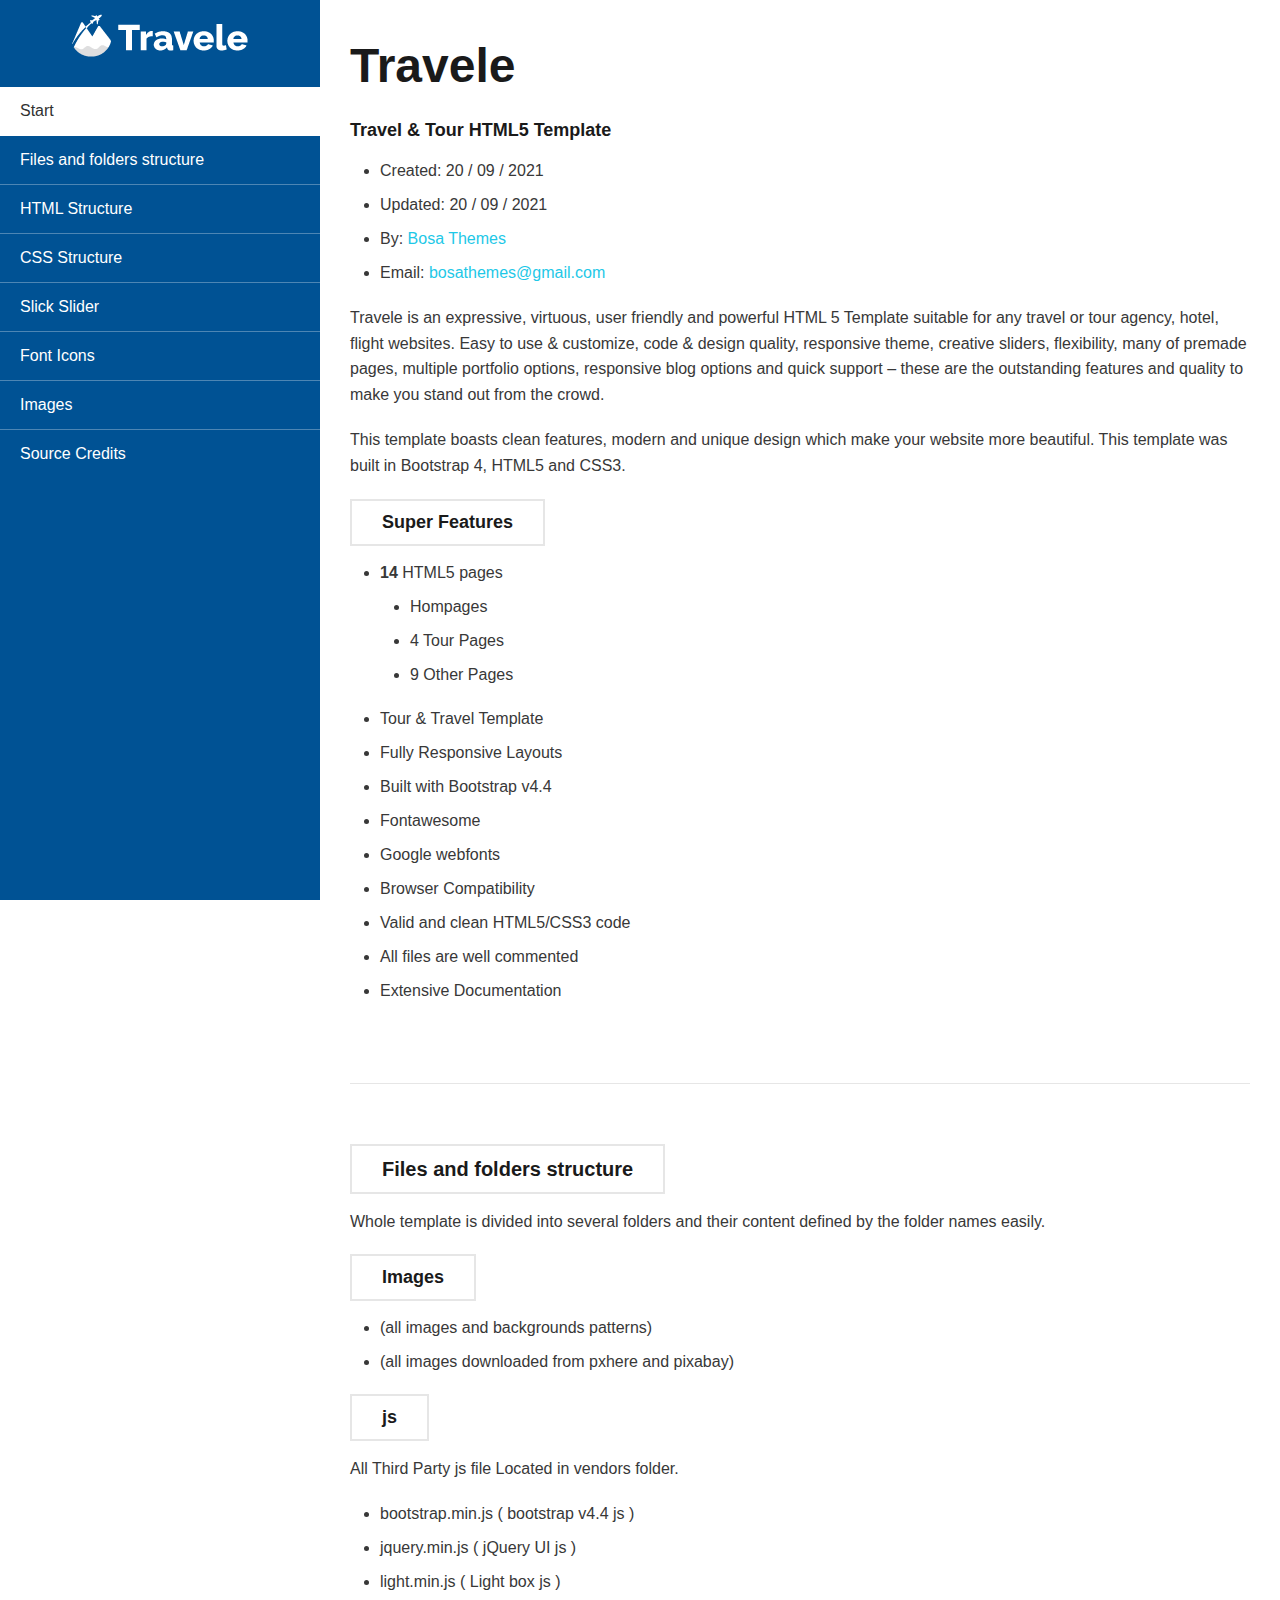
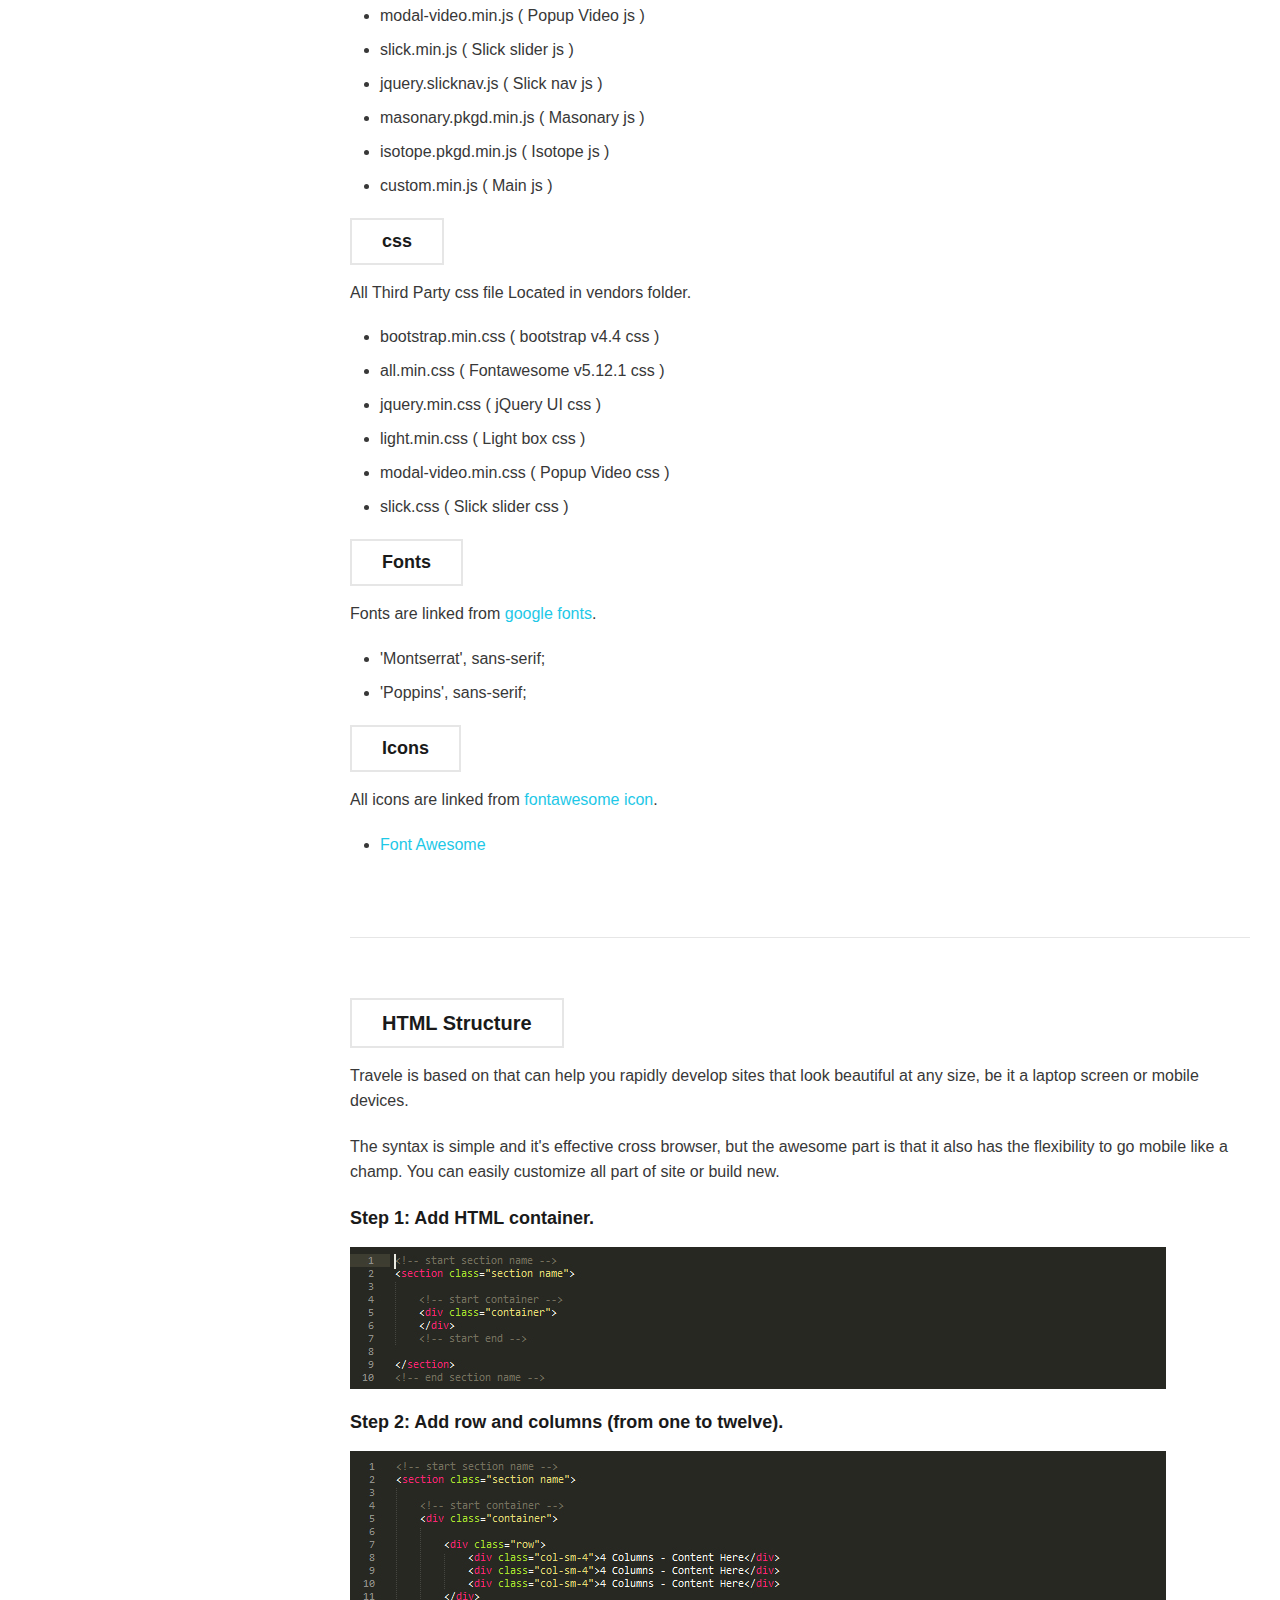
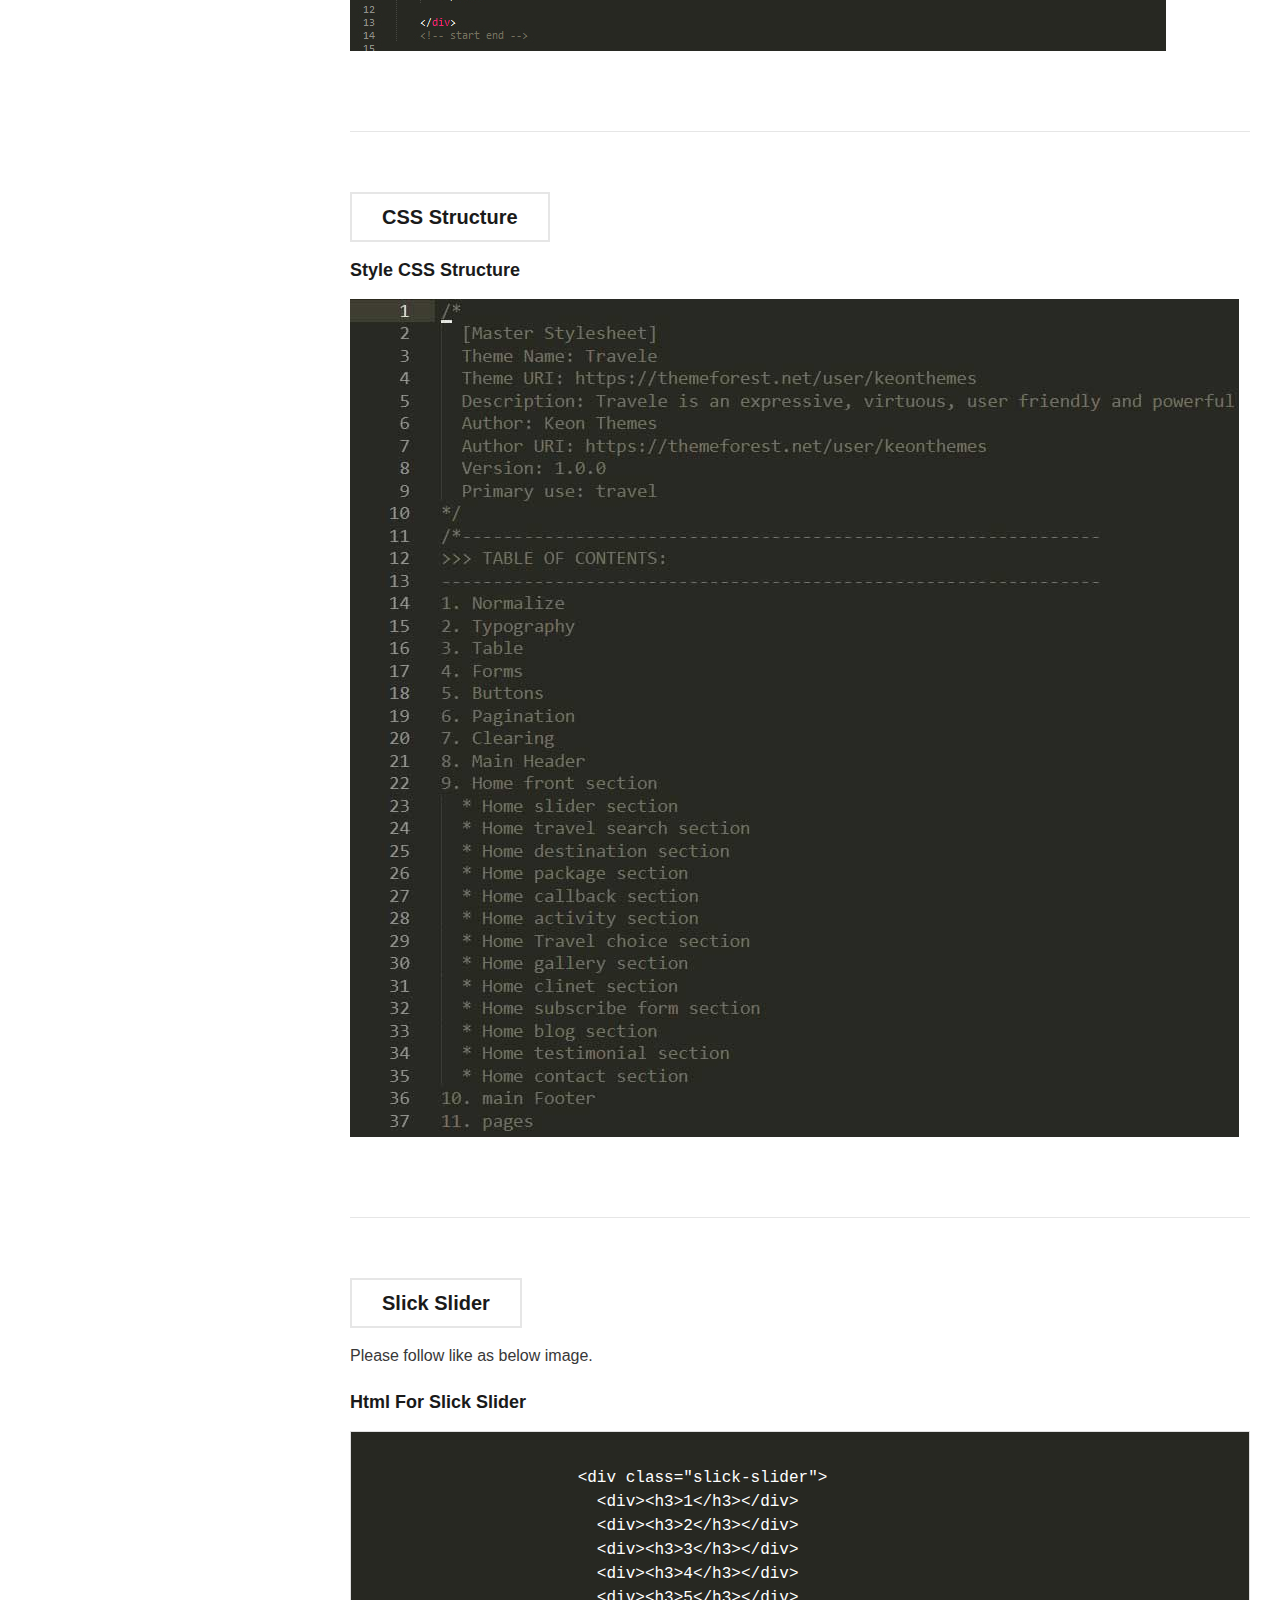
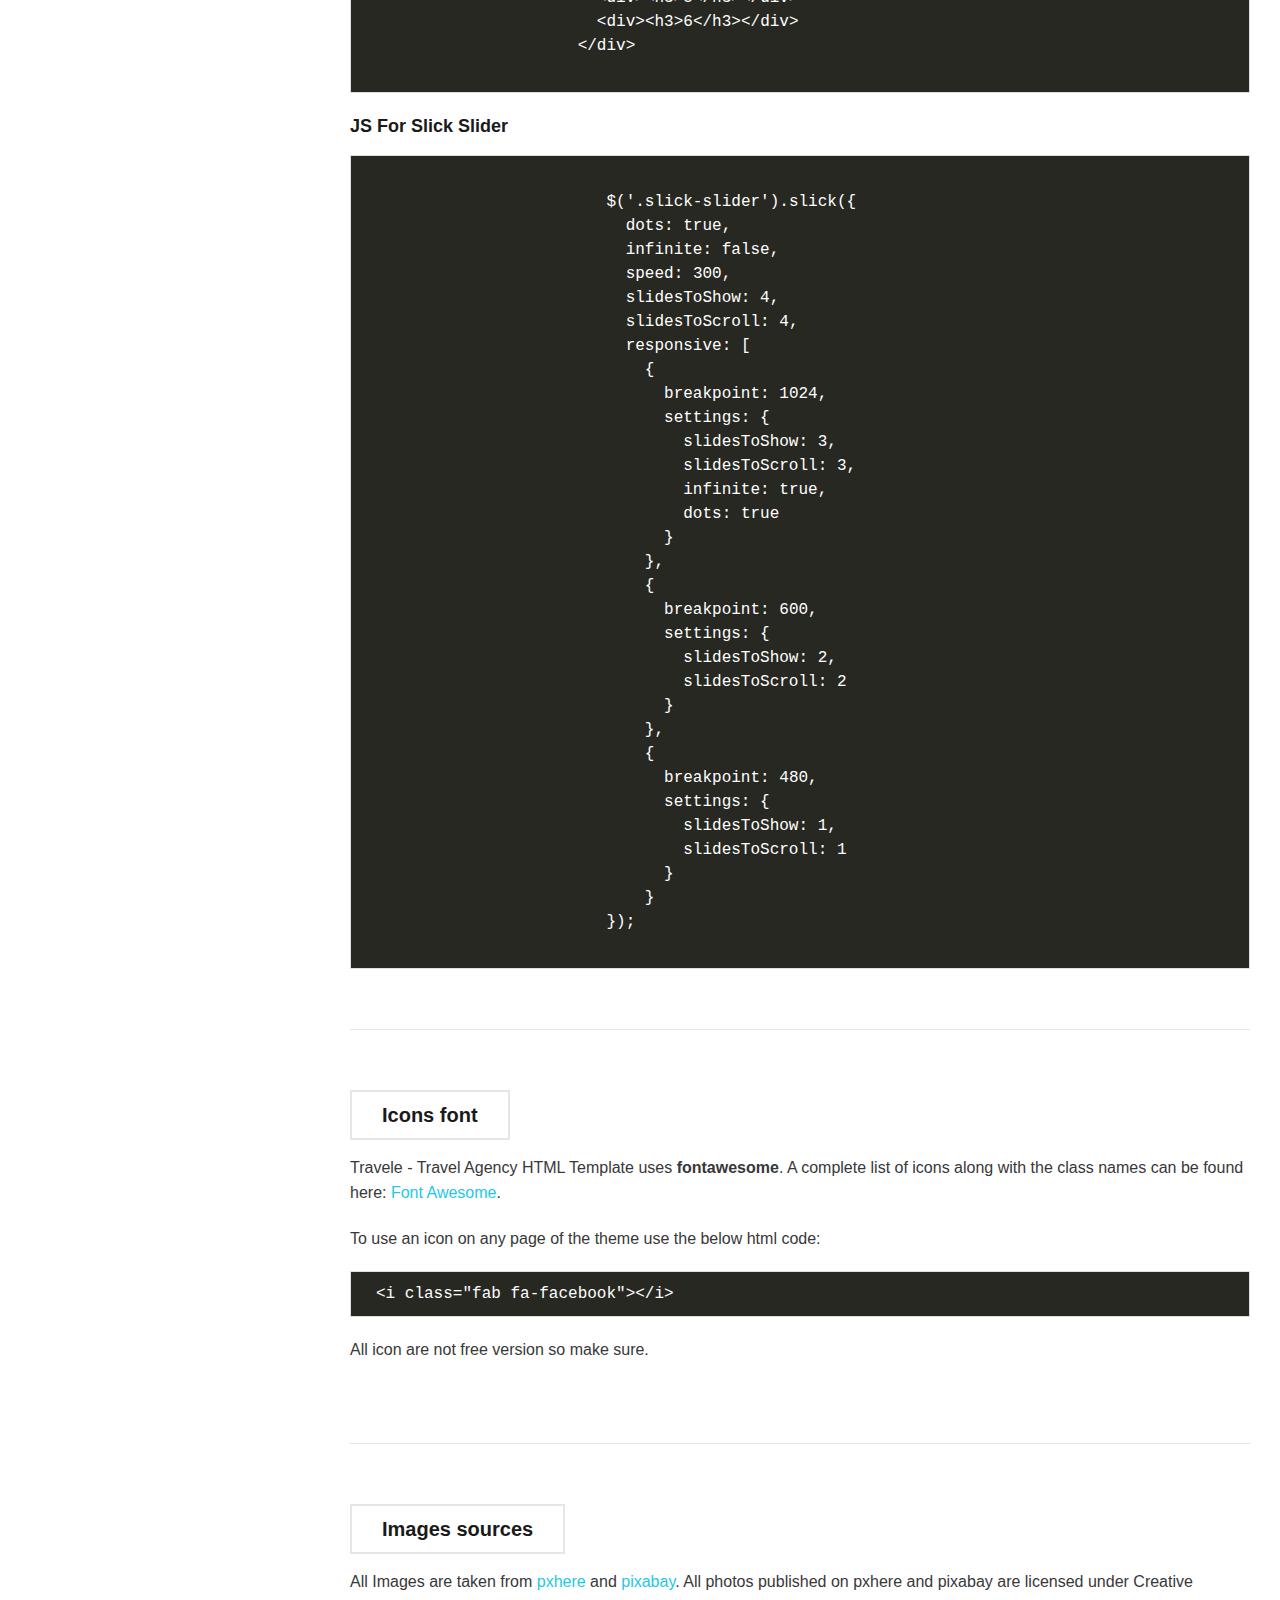
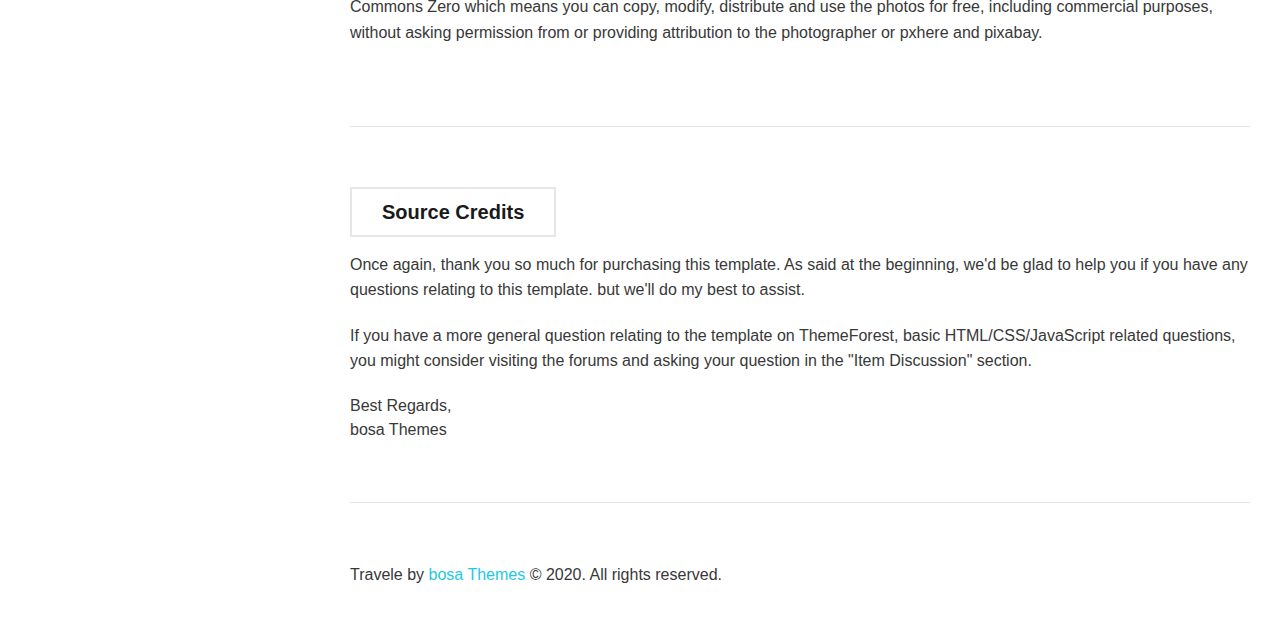
<file: doc/index.html>
<!doctype html>
<html lang="en">
   <head>
      <!-- Required meta tags -->
      <meta charset="utf-8">
      <meta name="viewport" content="width=device-width, initial-scale=1, shrink-to-fit=no">
      <!-- favicon -->
      <link rel="icon" type="image/png" href="images/favicon.png">
       <link href="https://fonts.googleapis.com/css2?family=Open+Sans:ital,wght@0,300;0,400;0,600;0,700;0,800;1,400&family=Raleway:ital,wght@0,100;0,200;0,300;0,400;0,500;0,600;0,700;0,800;0,900;1,400&display=swap" rel="stylesheet">
      <!-- Custom CSS -->
      <link rel="stylesheet" type="text/css" href="style.css">
      <title>Travele | Travel & Tour HTML5 template </title>
   </head>
   <body>
      <div id="page" class="full-page">
         <div class="container">
            <div class="doc-sidebar">
               <header class="doc-navigation">
                  <div class="logo-section">
                     <h1 class="site-title">
                        <a href="#highlight"><img src="images/travele-logo.png" alt=""></a>
                     </h1>
                  </div>
                  <ul class="navigation">
                     <li><a class="mPS2id-clicked" href="#highlight">Start</a></li>
                     <li><a href="#structure" class="">Files and folders structure</a></li>
                     <li><a href="#html" title="HTML Structure">HTML Structure</a></li>
                     <li><a href="#css" title="CSS Structure">CSS Structure</a></li>
                     <li><a href="#slick" title="Slick Slider">Slick Slider</a></li>
                     <li><a href="#icons">Font Icons</a></li>
                     <li><a href="#images">Images</a></li>
                     <li><a href="#source_credits" title="Source Credits">Source Credits</a></li>
                  </ul>
               </header>
            </div>
            <div id="content" class="doc-content">
               <section id="highlight" class="highlight-content">
                  <h1>Travele</h1>
                  <h4>Travel & Tour HTML5 Template</h4>
                  <ul>
                     <li>Created: 20 / 09 / 2021</li>
                     <li>Updated: 20 / 09 / 2021</li>
                     <li>By: <a href="https://themeforest.net/user/bosathemes">Bosa Themes</a></li>
                     <li>Email: <a href="mailto:bosathemes@gmail.com">bosathemes@gmail.com</a></li>
                  </ul>
                  <p>Travele is an expressive, virtuous, user friendly and powerful HTML 5 Template suitable for any travel or tour agency, hotel, flight websites. Easy to use & customize, code & design quality, responsive theme, creative sliders, flexibility, many of premade pages, multiple portfolio options, responsive blog options and quick support – these are the outstanding features and quality to make you stand out from the crowd. </p>
                  <p> This template boasts clean features, modern and unique design which make your website more beautiful. This template was built in Bootstrap 4, HTML5 and CSS3.</p>
                  <h4 class="highlight-title">Super Features</h4>
                  <ul>
                  		<li><strong>14</strong> HTML5 pages</li>
                  		<ul class="highlight-list">
	                     	<li>Hompages</li>
	                     	<li>4 Tour Pages</li>
	                     	<li>9 Other Pages</li>
	                  	</ul>
                  	   <li>Tour & Travel Template</li>
                  	   <li>Fully Responsive Layouts</li>
                  		<li>Built with Bootstrap v4.4</li>
                     	<li>Fontawesome</li>
                     	<li>Google webfonts</li>
                     	<li>Browser Compatibility</li>
	                     <li>Valid and clean HTML5/CSS3 code
                     	<li>All files are well commented</li>
                     	<li>Extensive Documentation</li>
                  	</li>
                  </ul>
               </section>
               <section id="structure" class="structure-content">
                  <h3 class="highlight-title">Files and folders structure</h3>
                  <p>Whole template is divided into several folders and their content defined by the folder names easily.</p>
                  <div class="doc-structure">
                     <h4 class="highlight-title">Images</h4>
                     <ul>
                        <li>(all images and backgrounds patterns)</li>
                        <li>(all images downloaded from pxhere and pixabay)</li>
                     </ul>
                  </div>
                  <div class="doc-structure">
                     <h4 class="highlight-title">js</h4>
                     <p>All Third Party js file Located in vendors folder.</p>
                     <ul>
                        <li>bootstrap.min.js ( bootstrap v4.4 js )</li>
                        <li>jquery.min.js ( jQuery UI js )</li>
                        <li>light.min.js ( Light box js )</li>
                        <li>modal-video.min.js ( Popup Video js )</li>
                        <li>slick.min.js ( Slick slider js )</li>
                        <li>jquery.slicknav.js ( Slick nav js )</li>
                        <li>masonary.pkgd.min.js ( Masonary js )</li>
                        <li>isotope.pkgd.min.js ( Isotope js )</li>
                        <li>custom.min.js ( Main js )</li>
                     </ul>
                  </div>
                  <div class="doc-structure">
                     <h4 class="highlight-title">css</h4>
                     <p>All Third Party css file Located in vendors folder.</p>
                     <ul>
                        <li>bootstrap.min.css ( bootstrap v4.4 css )</li>
                        <li>all.min.css ( Fontawesome v5.12.1 css )</li>
                        <li>jquery.min.css ( jQuery UI css )</li>
                        <li>light.min.css ( Light box css )</li>
                        <li>modal-video.min.css ( Popup Video css )</li>
                        <li>slick.css ( Slick slider css )</li>
                     </ul>
                  </div>
                  <div class="doc-structure">
                     <h4 class="highlight-title">Fonts</h4>
                     <p>Fonts are linked from <a href="https://fonts.google.com/">google fonts</a>.</p>
                     <ul>
                        <li>'Montserrat', sans-serif;</li>
                        <li>'Poppins', sans-serif;</li>
                     </ul>
                  </div>
                  <div class="doc-structure">
                     <h4 class="highlight-title">Icons</h4>
                     <p>All icons are linked from <a href="https://fontawesome.com/icons?d=gallery&m=free">fontawesome icon</a>.</p>
                     <ul>
                        <li><a href="https://fontawesome.com/icons?d=gallery&m=free">Font Awesome</a></li>
                     </ul>
                  </div>
               </section>
               <section id="html" class="html-content">
                  <h3 class="highlight-title">HTML Structure</h3>
                  <p>Travele is based on <strong></strong> that can help you rapidly develop sites that look beautiful at any size, be it a laptop screen or mobile devices.</p>
                  <p>The syntax is simple and it's effective cross browser, but the awesome part is that it also has the flexibility to go mobile like a champ. You can easily customize all part of site or build new.</p>
                  <h4>Step 1: Add HTML container.</h4>
                  <img src="images/html.jpg" alt="html-image">
                  <h4>Step 2: Add row and columns (from one to twelve).</h4>
                  <img src="images/html1.jpg" alt="html-image">
               </section>
               <section id="css" class="css-content">
                  <h3 class="highlight-title">CSS Structure</h3>
                  <h4>Style CSS Structure</h4>
                  <img src="images/css.jpg" alt="html-image">
               </section>
               <section id="slick" class="slick-content">
                  <h3 class="highlight-title">Slick Slider</h3>
                  <p>Please follow like as below image.</p>
                  <h4>Html For Slick Slider</h4>
                  <pre class="language-markup">
                     <code class=" language-markup">
                     <span class="token tag"><span class="token punctuation">&lt;</span>div</span> <span class="token attr-name">class</span><span class="token attr-value"><span class="token punctuation">=</span>"</span>slick-slider<span class="token punctuation">"</span><span class="token punctuation">&gt;</span>
                       <span class="token tag"><span class="token tag"><span class="token punctuation">&lt;</span>div</span><span class="token punctuation">&gt;</span></span><span class="token tag"><span class="token tag"><span class="token punctuation">&lt;</span>h3</span><span class="token punctuation">&gt;</span></span>1<span class="token tag"><span class="token tag"><span class="token punctuation">&lt;/</span>h3</span><span class="token punctuation">&gt;</span></span><span class="token tag"><span class="token tag"><span class="token punctuation">&lt;/</span>div</span><span class="token punctuation">&gt;</span></span>
                       <span class="token tag"><span class="token tag"><span class="token punctuation">&lt;</span>div</span><span class="token punctuation">&gt;</span></span><span class="token tag"><span class="token tag"><span class="token punctuation">&lt;</span>h3</span><span class="token punctuation">&gt;</span></span>2<span class="token tag"><span class="token tag"><span class="token punctuation">&lt;/</span>h3</span><span class="token punctuation">&gt;</span></span><span class="token tag"><span class="token tag"><span class="token punctuation">&lt;/</span>div</span><span class="token punctuation">&gt;</span></span>
                       <span class="token tag"><span class="token tag"><span class="token punctuation">&lt;</span>div</span><span class="token punctuation">&gt;</span></span><span class="token tag"><span class="token tag"><span class="token punctuation">&lt;</span>h3</span><span class="token punctuation">&gt;</span></span>3<span class="token tag"><span class="token tag"><span class="token punctuation">&lt;/</span>h3</span><span class="token punctuation">&gt;</span></span><span class="token tag"><span class="token tag"><span class="token punctuation">&lt;/</span>div</span><span class="token punctuation">&gt;</span></span>
                       <span class="token tag"><span class="token tag"><span class="token punctuation">&lt;</span>div</span><span class="token punctuation">&gt;</span></span><span class="token tag"><span class="token tag"><span class="token punctuation">&lt;</span>h3</span><span class="token punctuation">&gt;</span></span>4<span class="token tag"><span class="token tag"><span class="token punctuation">&lt;/</span>h3</span><span class="token punctuation">&gt;</span></span><span class="token tag"><span class="token tag"><span class="token punctuation">&lt;/</span>div</span><span class="token punctuation">&gt;</span></span>
                       <span class="token tag"><span class="token tag"><span class="token punctuation">&lt;</span>div</span><span class="token punctuation">&gt;</span></span><span class="token tag"><span class="token tag"><span class="token punctuation">&lt;</span>h3</span><span class="token punctuation">&gt;</span></span>5<span class="token tag"><span class="token tag"><span class="token punctuation">&lt;/</span>h3</span><span class="token punctuation">&gt;</span></span><span class="token tag"><span class="token tag"><span class="token punctuation">&lt;/</span>div</span><span class="token punctuation">&gt;</span></span>
                       <span class="token tag"><span class="token tag"><span class="token punctuation">&lt;</span>div</span><span class="token punctuation">&gt;</span></span><span class="token tag"><span class="token tag"><span class="token punctuation">&lt;</span>h3</span><span class="token punctuation">&gt;</span></span>6<span class="token tag"><span class="token tag"><span class="token punctuation">&lt;/</span>h3</span><span class="token punctuation">&gt;</span></span><span class="token tag"><span class="token tag"><span class="token punctuation">&lt;/</span>div</span><span class="token punctuation">&gt;</span></span>
                     <span class="token tag"><span class="token tag"><span class="token punctuation">&lt;/</span>div</span><span class="token punctuation">&gt;</span></span>
                     </code>
                  </pre>
                  <h4>JS For Slick Slider</h4>
                  <pre class="language-javascript">
                     <code class="language-javascript">
                        $<span class="token punctuation">(</span><span class="token string">'.slick-slider'</span><span class="token punctuation">)</span><span class="token punctuation">.</span><span class="token function">slick<span class="token punctuation">(</span></span><span class="token punctuation">{</span>
                          dots<span class="token punctuation">:</span> <span class="token keyword">true</span><span class="token punctuation">,</span>
                          infinite<span class="token punctuation">:</span> <span class="token keyword">false</span><span class="token punctuation">,</span>
                          speed<span class="token punctuation">:</span> <span class="token number">300</span><span class="token punctuation">,</span>
                          slidesToShow<span class="token punctuation">:</span> <span class="token number">4</span><span class="token punctuation">,</span>
                          slidesToScroll<span class="token punctuation">:</span> <span class="token number">4</span><span class="token punctuation">,</span>
                          responsive<span class="token punctuation">:</span> <span class="token punctuation">[</span>
                            <span class="token punctuation">{</span>
                              breakpoint<span class="token punctuation">:</span> <span class="token number">1024</span><span class="token punctuation">,</span>
                              settings<span class="token punctuation">:</span> <span class="token punctuation">{</span>
                                slidesToShow<span class="token punctuation">:</span> <span class="token number">3</span><span class="token punctuation">,</span>
                                slidesToScroll<span class="token punctuation">:</span> <span class="token number">3</span><span class="token punctuation">,</span>
                                infinite<span class="token punctuation">:</span> <span class="token keyword">true</span><span class="token punctuation">,</span>
                                dots<span class="token punctuation">:</span> <span class="token keyword">true</span>
                              <span class="token punctuation">}</span>
                            <span class="token punctuation">}</span><span class="token punctuation">,</span>
                            <span class="token punctuation">{</span>
                              breakpoint<span class="token punctuation">:</span> <span class="token number">600</span><span class="token punctuation">,</span>
                              settings<span class="token punctuation">:</span> <span class="token punctuation">{</span>
                                slidesToShow<span class="token punctuation">:</span> <span class="token number">2</span><span class="token punctuation">,</span>
                                slidesToScroll<span class="token punctuation">:</span> <span class="token number">2</span>
                              <span class="token punctuation">}</span>
                            <span class="token punctuation">}</span><span class="token punctuation">,</span>
                            <span class="token punctuation">{</span>
                              breakpoint<span class="token punctuation">:</span> <span class="token number">480</span><span class="token punctuation">,</span>
                              settings<span class="token punctuation">:</span> <span class="token punctuation">{</span>
                                slidesToShow<span class="token punctuation">:</span> <span class="token number">1</span><span class="token punctuation">,</span>
                                slidesToScroll<span class="token punctuation">:</span> <span class="token number">1</span>
                              <span class="token punctuation">}</span>
                            <span class="token punctuation">}</span>
                        <span class="token punctuation">}</span><span class="token punctuation">)</span><span class="token punctuation">;</span>
                     </code>
                  </pre>
               </section>
               <section id="icons" class="icon-content">
                  <h3 class="highlight-title">Icons font</h3>
                  <p>Travele - Travel Agency HTML Template uses <strong>fontawesome</strong>. A complete list of icons along with the class names can be found here: <a href="https://fontawesome.com/icons?d=gallery&m=free">Font Awesome</a>.</p>
                  <p>To use an icon on any page of the theme use the below html code:</p>
                  <pre class="language-markup"><code class="language-markup"><span><</span>i class="fab fa-facebook"><span><</span><span>/</span>i<span>></span></code></pre>
                  <p>All icon are not free version so make sure.</p>
               </section>
               <section id="images" class="image-content">
                  <h3 class="highlight-title">Images sources</h3>
                  <p>All Images are taken from <a href="https://pxhere.com/">pxhere</a> and <a href="https://pixabay.com/">pixabay</a>. All photos published on pxhere and pixabay are licensed under Creative Commons Zero which means you can copy, modify, distribute and use the photos for free, including commercial purposes, without asking permission from or providing attribution to the photographer or pxhere and pixabay.</p>
               </section>
               <section id="source_credits" class="credit-content">
                  <h3 class="highlight-title">Source Credits</h3>
                  <p>Once again, thank you so much for purchasing this template. As said at the beginning, we'd be glad to help you if you have any questions relating to this template. but we'll do my best to assist.</p>
                  <p>If you have a more general question relating to the template on ThemeForest, basic HTML/CSS/JavaScript related questions, you might consider visiting the forums and asking your question in the "Item Discussion" section.</p>
                  <span class="displat-block">Best Regards,</span>
                  bosa Themes
               </section>
               <div class="copyright">Travele by <a href="https://themeforest.net/user/bosathemes">bosa Themes</a> &copy; 2020. All rights reserved.</div>
            </div>
         </div>
      </div>
      <!-- JavaScript -->
      <script src="js/jquery.js"></script>
      <script src="js/jquery.malihu.PageScroll2id.js"></script>
      <script src="js/custom.js"></script>
   </body>
</html>
</file>
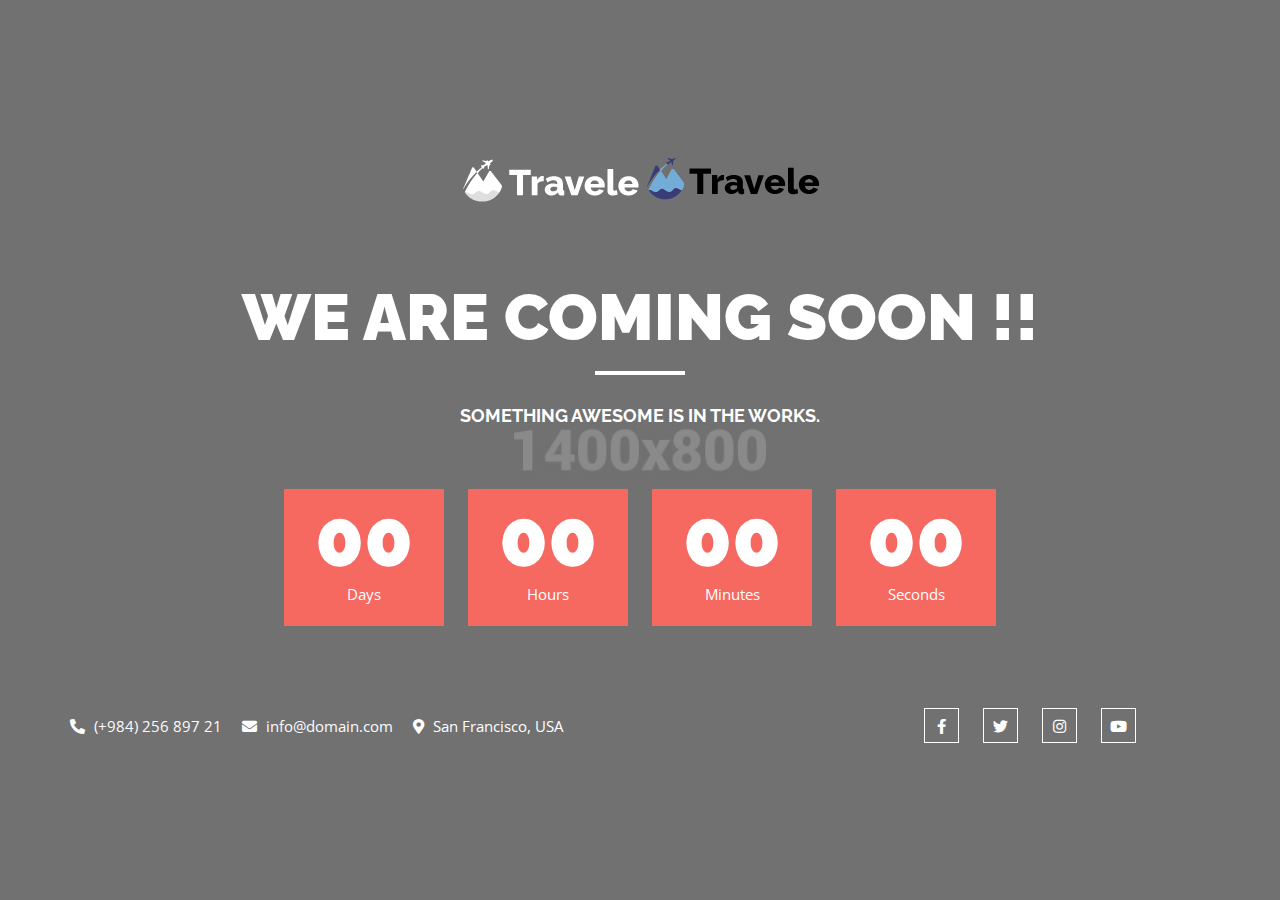
<file: comming-soon.html>
<!doctype html>
<html lang="en">
   <head>
      <!-- Required meta tags -->
      <meta charset="utf-8">
      <meta name="viewport" content="width=device-width, initial-scale=1, shrink-to-fit=no">

      <!-- favicon -->
      <link rel="icon" type="image/png" href="assets/images/favicon.png">
      <!-- Bootstrap CSS -->
      <link rel="stylesheet" href="assets/vendors/bootstrap/css/bootstrap.min.css" media="all">
      <!-- Fonts Awesome CSS -->
      <link rel="stylesheet" type="text/css" href="assets/vendors/fontawesome/css/all.min.css">
      <!-- jquery-ui css -->
      <link rel="stylesheet" type="text/css" href="assets/vendors/jquery-ui/jquery-ui.min.css">
      <!-- modal video css -->
      <link rel="stylesheet" type="text/css" href="assets/vendors/modal-video/modal-video.min.css">
      <!-- light box css -->
      <link rel="stylesheet" type="text/css" href="assets/vendors/lightbox/dist/css/lightbox.min.css">
      <!-- slick slider css -->
      <link rel="stylesheet" type="text/css" href="assets/vendors/slick/slick.css">
      <link rel="stylesheet" type="text/css" href="assets/vendors/slick/slick-theme.css">
      <!-- google fonts -->
      <link href="https://fonts.googleapis.com/css2?family=Open+Sans:ital,wght@0,300;0,400;0,600;0,700;0,800;1,400&family=Raleway:ital,wght@0,100;0,200;0,300;0,400;0,500;0,600;0,700;0,800;0,900;1,400&display=swap" rel="stylesheet">
      <!-- Custom CSS -->
      <link rel="stylesheet" type="text/css" href="style.css">
      <title>Travele | Travel & Tour HTML5 template </title>
   </head>
   <body>
      <div id="siteLoader" class="site-loader">
         <div class="preloader-content">
            <img src="assets/images/loader1.gif" alt="">
         </div>
      </div>
      <div class="comming-soon-section" style="background-image: url(assets/images/404-img.jpg);">
         <div class="container">
            <div class="comming-soon-wrap">
               <section class="site-identity">
                  <h1 class="site-title">
                     <a href="index.html">
                        <img class="white-logo" src="assets/images/travele-logo.png" alt="logo">
                           <img class="black-logo" src="assets/images/travele-logo1.png" alt="logo">
                     </a>
                  </h1>
               </section>
               <article class="comming-soon-content">
                  <h2>WE ARE COMING SOON !!</h2>
                  <h4>SOMETHING AWESOME IS IN THE WORKS.</h4>
               </article>
               <!-- Time count down html -->
               <div class="time-counter-wrap">
                  <div class="time-counter" data-date="2021-10-24 23:58:58">
                     <!-- Date Formate Input yyyy-mm-dd hh:mm:ss -->
                     <div class="counter-time">
                        <span class="counter-days">39</span> 
                        <span class="label-text">Days</span>
                     </div>
                     <div class="counter-time">
                        <span class="counter-hours">10</span> 
                        <span class="label-text">Hours</span>
                     </div>
                     <div class="counter-time">
                        <span class="counter-minutes">46</span> 
                        <span class="label-text">Minutes</span>
                     </div>
                     <div class="counter-time">
                        <span class="counter-seconds">50</span> 
                        <span class="label-text">Seconds</span>
                     </div>
                  </div>
               </div>
               <div class="comming-soon-footer">
                  <div class="row align-items-center">
                     <div class="col-lg-8">
                        <div class="com-contact-info">
                           <ul>
                              <li>
                                 <a href="#"><i class="fas fa-phone-alt"></i> (+984) 256 897 21</a>
                              </li>
                              <li>
                                 <a href="mailto:info@Travel.com"><i class="fas fa-envelope"></i> info@domain.com</a>
                              </li>
                              <li>
                                 <i class="fas fa-map-marker-alt"></i> San Francisco, USA
                              </li>
                           </ul>
                        </div>
                     </div>
                     <div class="col-lg-4">
                        <div class="social-icons">
                           <ul>
                              <li>
                                 <a href="#"><i class="fab fa-facebook-f"></i></a>
                              </li>
                              <li>
                                 <a href="#"><i class="fab fa-twitter"></i></a>
                              </li>
                              <li>
                                 <a href="#"><i class="fab fa-instagram"></i></a>
                              </li>
                              <li>
                                 <a href="#"><i class="fab fa-youtube"></i></a>
                              </li>
                           </ul>
                        </div>
                     </div>
                  </div>
               </div>
            </div>
         </div>
         <div class="overlay"></div>
      </div>

      <!-- JavaScript -->
      <script src="assets/js/jquery.js"></script>
      <script src="assets/vendors/bootstrap/js/bootstrap.min.js"></script>
      <script src="assets/vendors/jquery-ui/jquery-ui.min.js"></script>
      <script src="assets/vendors/countdown-date-loop-counter/loopcounter.js"></script>
      <script src="assets/vendors/modal-video/jquery-modal-video.min.js"></script>
      <script src="assets/vendors/masonry/masonry.pkgd.min.js"></script>
      <script src="assets/vendors/lightbox/dist/js/lightbox.min.js"></script>
      <script src="assets/vendors/slick/slick.min.js"></script>
      <script src="assets/js/jquery.slicknav.js"></script>
      <script src="assets/js/custom.min.js"></script>
   </body>
</html>
</file>
<file: doc/style.css>
html, body, div, span, applet, object, iframe,
h1, h2, h3, h4, h5, h6, p, blockquote, pre,
a, abbr, acronym, address, big, cite, code,
del, dfn, em, img, ins, kbd, q, s, samp,
small, strike, strong, sub, sup, tt, var,
b, u, i, center,
dl, dt, dd, ol, ul, li,
fieldset, form, label, legend,
table, caption, tbody, tfoot, thead, tr, th, td,
article, aside, canvas, details, embed, 
figure, figcaption, footer, header, hgroup, 
menu, nav, output, ruby, section, summary,
time, mark, audio, video {
	margin: 0;
	padding: 0;
	border: 0;
	font-size: 100%;
	font: inherit;
	vertical-align: baseline;
}
/* HTML5 display-role reset for older browsers */
article, aside, details, figcaption, figure, 
footer, header, hgroup, menu, nav, section {
	display: block;
}
body {
	line-height: 1;
}
blockquote, q {
	quotes: none;
}
blockquote:before, blockquote:after,
q:before, q:after {
	content: '';
	content: none;
}
table {
	border-collapse: collapse;
	border-spacing: 0;
}
* {
	-webkit-box-sizing: border-box;
	box-sizing: border-box;
}
/********************************
Fonts css
********************************/
@import url('https://fonts.googleapis.com/css?family=Montserrat:300,400,400i,500,600,700,800,900|Poppins:300,400,400i,500,600,700,800,900&display=swap');
body {
	background-color: #FFFFFF;
	font-size: 16px;
	font-family: 'Poppins', sans-serif;
	line-height: 1.5;
	color: #383838;
}
p {
	line-height: 1.6;
	margin: 0 0 20px;
}
img {
	width: auto;
	max-width: 100%;
	vertical-align: top;
}
a{ 
	color:#1EC8E7; 
	text-decoration:none;
	-webkit-transition: all 0.4s ease 0s;
	-moz-transition: all 0.4s ease 0s;
	-ms-transition: all 0.4s ease 0s;
	-o-transition: all 0.4s ease 0s;
	transition: all 0.4s ease 0s;
}
a:hover,
a:focus,
a:active { 
	color: #005294;
}
strong {
	font-weight: 700;
}
h1 {
    font-size: 48px;
}
h2 {
    font-size: 36px;
}
h3 {
    font-size: 20px;
}
h4 {
    font-size: 18px;
}
h5 {
    font-size: 16px;
}
h6 {
    font-size: 14px;
}
h1, h2, h3, h4, h5, h6 {
	color: #1a1a1a;
	font-weight: 600;
	font-family: 'Montserrat', sans-serif;
	margin: 0 0 15px;
}
h1 a, h2 a, h3 a, h4 a, h5 a, h6 a {
	color: inherit;
}
ul, 
ol {
	margin: 0 0 20px 30px;
}
ul {
	list-style: disc;
}
ol {
	list-style: decimal;
}
li > ul,
li > ol {
	margin-bottom: 0;
	margin-left: 1.5em;
}

/********************************
general css
********************************/
.container {
	display: flex;
	flex-wrap: wrap;
}
/*----------------------------------------------------------------------*/
/* Sidebar
/*----------------------------------------------------------------------*/
.logo-section {
	text-align: center;
}
.logo-section a{
	display: inline-block;
	line-height: 1;
}
.doc-sidebar {
    position: fixed;
	background: #005294;
    width: 25%;
    height: 100%;
    top: 0;
}
.doc-navigation .logo-section img {
	max-width: 250px;
}
.doc-navigation ul {
	margin: 0;
	padding: 0;
}
.doc-navigation ul li {
	list-style: none;
}
.doc-navigation ul a {
	color: #FFFFFF;
	display: block;
	padding: 12px 20px;
	border-bottom: 1px solid rgba(255, 255, 255, 0.3);
	transition: all 0.3s ease 0s;
}
.doc-navigation ul a:hover {
	background-color: #FFFFFF;
	color: #313131;
}
.doc-navigation ul a.mPS2id-highlight {
	background-color: #FFFFFF;
	color: #313131;
}
.doc-navigation ul li:last-child a{
	border-bottom: 0;
}

/*----------------------------------------------------------------------*/
/* Content
/*----------------------------------------------------------------------*/
.doc-content {
	width: 75%;
	padding: 30px;
	margin-left: 25%;
}
.doc-content > [class*="-content"] {
	margin-bottom: 60px;
	padding-bottom: 60px;
	border-bottom: 1px solid #e6e6e6;
}
.doc-content ul li{
	margin-bottom: 10px;
}
.doc-content img {
	margin-bottom: 20px;
}
.doc-content .highlight-title {
	display: inline-block;
	padding: 8px 30px;
	border: 2px solid #e6e6e6;
}

code[class*="language-"], 
pre[class*="language-"] {
	background-color: #272822;
    color: white;
    font-family: "Inconsolata","Monaco","Consolas","Andale Mono","Bitstream Vera Sans Mono","Courier New",Courier,monospace;
    direction: ltr;
    text-align: left;
    white-space: pre;
    word-spacing: normal;
    word-break: normal;
    line-height: 1.5;
    -webkit-hyphens: none;
    -moz-hyphens: none;
    -ms-hyphens: none;
    hyphens: none;
}
code[class*="language"] {
    background: inline-black;
    padding: 0px 15px;
    display: block;
    overflow: auto;
    float: left;
    margin-bottom: 0;
}
pre[class*="language-"] {
    position: relative;
    padding: 10px;
    border: 1px solid #dfdfdf;
    overflow: hidden;
}
code[class*="language"] span {
	display: inline-block;
}
.language-markup {
	margin-bottom: 20px;
}
.displat-block {
	display: block;
}
</file>
<file: style.css>
@charset "UTF-8";
/*
	[Master Stylesheet]
	Theme Name: Travele
	Theme URI: https://themeforest.net/user/keonthemes
	Description: Travele is an expressive, virtuous, user friendly and powerful HTML 5 Template suitable for any travel or tour agency, hotel, flight websites. Easy to use & customize, code & design quality, responsive theme, creative sliders, flexibility, many of premade pages, multiple portfolio options, responsive blog options and quick support – these are the outstanding features and quality to make you stand out from the crowd. This template boasts clean features, modern and unique design which make your website more beautiful. This template was built in Bootstrap 4, HTML5 and CSS3.
	Author: Keon Themes
	Author URI: https://themeforest.net/user/keonthemes
	Version: 1.0.0
	Primary use: travel
*/
/*--------------------------------------------------------------
>>> TABLE OF CONTENTS:
----------------------------------------------------------------
1. Normalize
2. Typography
3. Table
4. Forms
5. Buttons
6. Pagination
7. Clearing
8. Main Header
9. Home front section
	* Home page two
	* Home slider section
	* Home travel search section
	* Home destination section
	* Home package section 
	* Home callback section 
	* Home activity section  
	* Home Travel choice section
	* Home gallery section 
	* Home clinet section  
	* Home subscribe form section    
	* Home blog section
	* Home testimonial section  
	* Home contact section  
10. main Footer
11. pages
	* About Pages
	* Destination Pages
	* Package Tour Pages
	* Package Offer Pages
	* Package Detail Pages
	* Service Pages
	* Gallery Pages
	* Search Pages
	* 404 Pages
	* Comming Soon Pages
	* Blog Archive Pages
	* Blog Single Pages
	* Contact Pages
	* FAQ Pages
	* Shop Pages
		*Product Right
		*Product Detail
		*Product Cart 
		*Product Checkout
	* Tour Cart Page
	* Booking Page
	* Comfirmation Page
12. compatibility
    * Widget Siderbar

---------------------------------------------------------------- */
/*--------------------------------------------------------------
>>> Normalize
----------------------------------------------------------------*/
html {
  line-height: 1.15;
  -webkit-text-size-adjust: 100%;
}

body {
  margin: 0;
}

main {
  display: block;
}

figure {
  margin: 0;
}

h1 {
  font-size: 2em;
  margin: 0.67em 0;
}

hr {
  box-sizing: content-box;
  height: 0;
  overflow: visible;
}

pre {
  font-family: monospace, monospace;
  font-size: 1em;
}

a {
  background-color: transparent;
}

abbr[title] {
  border-bottom: none;
  text-decoration: underline;
  text-decoration: underline dotted;
}

code,
kbd,
samp {
  font-family: monospace, monospace;
  font-size: 1em;
}

small {
  font-size: 80%;
}

sub,
sup {
  font-size: 75%;
  line-height: 0;
  position: relative;
  vertical-align: baseline;
}

sub {
  bottom: -0.25em;
}

sup {
  top: -0.5em;
}

img {
  border-style: none;
}

button,
input,
optgroup,
select,
textarea {
  font-family: inherit;
  font-size: 100%;
  line-height: 1.15;
  margin: 0;
}

button,
input {
  overflow: visible;
}

button,
select {
  text-transform: none;
}

button,
[type=button],
[type=reset],
[type=submit] {
  -webkit-appearance: button;
}

button::-moz-focus-inner,
[type=button]::-moz-focus-inner,
[type=reset]::-moz-focus-inner,
[type=submit]::-moz-focus-inner {
  border-style: none;
  padding: 0;
}

button:-moz-focusring,
[type=button]:-moz-focusring,
[type=reset]:-moz-focusring,
[type=submit]:-moz-focusring {
  outline: 1px dotted ButtonText;
}

fieldset {
  padding: 0.35em 0.75em 0.625em;
}

legend {
  box-sizing: border-box;
  color: inherit;
  display: table;
  max-width: 100%;
  padding: 0;
  white-space: normal;
}

progress {
  vertical-align: baseline;
}

textarea {
  overflow: auto;
}

[type=checkbox],
[type=radio] {
  box-sizing: border-box;
  padding: 0;
}

[type=number]::-webkit-inner-spin-button,
[type=number]::-webkit-outer-spin-button {
  height: auto;
}

[type=search] {
  -webkit-appearance: textfield;
  outline-offset: -2px;
}

[type=search]::-webkit-search-decoration {
  -webkit-appearance: none;
}

::-webkit-file-upload-button {
  -webkit-appearance: button;
  font: inherit;
}

details {
  display: block;
}

summary {
  display: list-item;
}

template {
  display: none;
}

[hidden] {
  display: none;
}

/*--------------------------------------------------------------
>>> Typography
----------------------------------------------------------------*/
body {
  font-size: 15px;
  color: #383838;
  background-color: #ffffff;
  font-family: "Open Sans", sans-serif;
  font-weight: normal;
  font-style: normal;
  line-height: 1.6;
  -webkit-font-smoothing: antialiased;
  word-wrap: break-word;
}
@media screen and (max-width: 575px) {
  body {
    font-size: 14px;
  }
}

p {
  line-height: 1.6;
  margin: 0 0 15px;
  word-wrap: break-word;
}

dfn, cite, em, i {
  font-style: italic;
}

blockquote, pre {
  background-color: #fafafa;
  border-width: 0 0 0 3px;
  border-color: #d9d9d9;
  border-style: solid;
  -webkit-box-shadow: none;
  -moz-box-shadow: none;
  -ms-box-shadow: none;
  -o-box-shadow: none;
  box-shadow: none;
  color: #1a1a1a;
  font-family: "Open Sans", sans-serif;
  font-style: italic;
  margin: 0 0 15px 0;
  padding: 25px 22px;
  font-size: 18px;
}
blockquote p, pre p {
  margin-bottom: 0;
}

blockquote {
  background-color: transparent;
  border-left: none;
  color: #101F46;
  margin: 40px 0;
  text-align: center;
  position: relative;
  padding: 30px;
}
blockquote:before {
  background-color: #fff;
  color: #333333;
  content: "\f10d";
  font-family: "Font Awesome 5 Free";
  font-weight: 900;
  font-size: 20px;
  float: left;
  margin-right: 20px;
  line-height: 1;
  font-style: normal;
  position: absolute;
  left: 50%;
  -webkit-transform: translate(-50%, 0);
  -moz-transform: translate(-50%, 0);
  -ms-transform: translate(-50%, 0);
  -o-transform: translate(-50%, 0);
  transform: translate(-50%, 0);
  top: -10px;
  padding: 0 10px;
  z-index: 9;
}
blockquote:after {
  border-bottom: 2px solid #ddd;
  border-top: 2px solid #ddd;
  content: "";
  bottom: 0;
  content: "";
  display: block;
  left: 50%;
  -webkit-transform: translate(-50%, 0);
  -moz-transform: translate(-50%, 0);
  -ms-transform: translate(-50%, 0);
  -o-transform: translate(-50%, 0);
  transform: translate(-50%, 0);
  position: absolute;
  top: 0;
  width: 200px;
}
blockquote p {
  font-size: 28px;
  line-height: 1.4;
}
blockquote cite {
  color: #8d8d8d;
  display: block;
  font-style: normal;
  font-size: 13px;
}

abbr, acronym {
  border-bottom: 1px dotted #4d4d4d;
  cursor: help;
}

mark, ins {
  text-decoration: none;
  padding-left: 5px;
  padding-right: 5px;
}

big {
  font-size: 125%;
}

b, strong {
  font-weight: 700;
}

iframe {
  display: block;
  width: 100%;
}

img {
  height: auto;
  max-width: 100%;
  vertical-align: top;
}

/*--------------------------------------------------------------
# Heading
--------------------------------------------------------------*/
h1, h2, h3, h4, h5, h6 {
  color: #101F46;
  font-family: "Raleway", sans-serif;
}

h1, h2, h3, h4, h5, h6 {
  margin: 0 0 15px;
  line-height: 1.2;
}
h1 a, h2 a, h3 a, h4 a, h5 a, h6 a {
  color: inherit;
}

h1 {
  font-size: 65px;
  font-weight: 900;
}

h2 {
  font-size: 48px;
  font-weight: 900;
}

h3 {
  font-size: 23px;
  font-weight: 700;
}

h4 {
  font-size: 18px;
  font-weight: 700;
}

h5 {
  font-size: 15px;
}

h6 {
  font-size: 12px;
}

@media screen and (max-width: 767px) {
  h1 {
    font-size: 32px;
  }

  h2 {
    font-size: 24px;
  }

  h3 {
    font-size: 18px;
  }

  h4 {
    font-size: 14px;
  }

  h5 {
    font-size: 14px;
  }

  h6 {
    font-size: 12px;
  }
}
/*--------------------------------------------------------------
# Lists
--------------------------------------------------------------*/
ul,
ol {
  margin: 0 0 1.5em 0.875em;
}

ul {
  list-style: disc;
}

ol {
  list-style: decimal;
}

li > ul,
li > ol {
  margin-bottom: 0;
  margin-left: 1.5em;
}

dt {
  font-weight: bold;
}

dd {
  margin: 0 1.5em 1.5em;
}

/*--------------------------------------------------------------
# Links
--------------------------------------------------------------*/
a {
  color: #0085BA;
  text-decoration: none;
  -webkit-transition: color 0.3s;
  -moz-transition: color 0.3s;
  -ms-transition: color 0.3s;
  -o-transition: color 0.3s;
  transition: color 0.3s;
}
a:hover, a:focus, a:active {
  color: #2C75BA;
  text-decoration: none;
  outline: 0;
}
a:visited {
  text-decoration: none;
  outline: 0;
}

/* Text meant only for screen readers. */
.screen-reader-text {
  border: 0;
  clip: rect(1px, 1px, 1px, 1px);
  clip-path: inset(50%);
  height: 1px;
  margin: -1px;
  overflow: hidden;
  padding: 0;
  position: absolute !important;
  width: 1px;
  word-wrap: normal !important;
  /* Many screen reader and browser combinations announce broken words as they would appear visually. */
}
.screen-reader-text:focus {
  background-color: #e6e6e6;
  border-radius: 3px;
  box-shadow: 0 0 2px 2px rgba(0, 0, 0, 0.6);
  clip: auto !important;
  clip-path: none;
  color: #1a1a1a;
  display: block;
  font-size: 14px;
  font-weight: bold;
  height: auto;
  left: 5px;
  line-height: normal;
  padding: 15px 23px 14px;
  text-decoration: none;
  top: 5px;
  width: auto;
  z-index: 100000;
  /* Above WP toolbar. */
}

/* Do not show the outline on the skip link target. */
#content[tabindex="-1"]:focus {
  outline: 0;
}

/*--------------------------------------------------------------
# Others
--------------------------------------------------------------*/
.container {
  max-width: 1170px;
  padding-left: 15px;
  padding-right: 15px;
}

.overlay {
  background-color: rgba(0, 0, 0, 0.5);
  position: absolute;
  top: 0;
  left: 0;
  width: 100%;
  height: 100%;
  z-index: -1;
}

.section-heading {
  margin-bottom: 50px;
}
.section-heading h2 {
  font-size: 48px;
  font-weight: 900;
  line-height: 1.1;
  text-transform: uppercase;
}
.section-heading h5 {
  color: #F56960;
  font-size: 15px;
  font-weight: 700;
  line-height: 1.2;
  margin-bottom: 22px;
  text-transform: uppercase;
  display: inline-block;
}
.section-heading p:last-child {
  margin-bottom: 0;
}
@media screen and (max-width: 767px) {
  .section-heading h2 {
    font-size: 30px;
  }
}
@media screen and (max-width: 575px) {
  .section-heading {
    margin-bottom: 30px;
  }
  .section-heading h2 {
    font-size: 24px;
  }
}

.section-heading .dash-style {
  padding-left: 80px;
  position: relative;
}
.section-heading .dash-style:before {
  background-color: #F56960;
  content: "";
  height: 2px;
  width: 70px;
  margin-right: 10px;
  position: absolute;
  left: 0;
  top: 50%;
}

.title-icon-divider {
  color: #0791BE;
  line-height: 1;
  position: relative;
  margin-top: 25px;
}
.title-icon-divider:before, .title-icon-divider:after {
  content: "....";
  display: inline-block;
  font-size: 37px;
  line-height: 0;
  letter-spacing: 3px;
}
.title-icon-divider [class*=fa-] {
  font-size: 20px;
  margin-left: 10px;
  margin-right: 10px;
}
.title-icon-divider ~ p {
  margin-top: 30px;
}

.title-icon-divider {
  display: -webkit-box;
  display: -moz-box;
  display: -ms-flexbox;
  display: -webkit-flex;
  display: flex;
}
.text-center .title-icon-divider {
  -webkit-justify-content: center;
  -moz-justify-content: center;
  -ms-justify-content: center;
  justify-content: center;
  -ms-flex-pack: center;
}

.section-heading-white {
  color: #ffffff;
}
.section-heading-white .dash-style {
  color: #ffffff;
}
.section-heading-white .dash-style:before {
  background-color: #ffffff;
}
.section-heading-white h2,
.section-heading-white p {
  color: #ffffff;
}
.section-heading-white .title-icon-divider {
  color: #ffffff;
}

/*--------------------------------------------------------------
>>> table
----------------------------------------------------------------*/
table {
  color: #737373;
  margin: 0 0 1.5em;
  border-collapse: separate;
  border-spacing: 0;
  border-width: 1px 0 0 1px;
  width: 100%;
  font-size: 15px;
}
table thead tr {
  background-color: #262626;
}
table thead tr th {
  color: #383838;
}
table.table {
  color: #737373;
}

th {
  border-width: 0 1px 1px 0;
  font-weight: 700;
}

td {
  border-width: 0 1px 1px 0;
  border-bottom: 1px solid #e6e6e6;
}

th, td {
  padding: 8px;
}

/*--------------------------------------------------------------
>>> form
----------------------------------------------------------------*/
form {
  position: relative;
}

input[type=text],
input[type=email],
input[type=url],
input[type=password],
input[type=search],
input[type=number],
input[type=tel],
input[type=range],
input[type=date],
input[type=month],
input[type=week],
input[type=time],
input[type=datetime],
input[type=datetime-local],
input[type=color] {
  height: 48px;
}

input[type=text],
input[type=email],
input[type=url],
input[type=password],
input[type=search],
input[type=number],
input[type=tel],
input[type=range],
input[type=date],
input[type=month],
input[type=week],
input[type=time],
input[type=datetime],
input[type=datetime-local],
input[type=color],
textarea {
  background-color: #ffffff;
  border: 1px solid #d9d9d9;
  font-size: 14px;
  -webkit-border-radius: 0px;
  -moz-border-radius: 0px;
  -ms-border-radius: 0px;
  border-radius: 0px;
  padding: 0 10px;
}
input[type=text]:focus,
input[type=email]:focus,
input[type=url]:focus,
input[type=password]:focus,
input[type=search]:focus,
input[type=number]:focus,
input[type=tel]:focus,
input[type=range]:focus,
input[type=date]:focus,
input[type=month]:focus,
input[type=week]:focus,
input[type=time]:focus,
input[type=datetime]:focus,
input[type=datetime-local]:focus,
input[type=color]:focus,
textarea:focus {
  border-color: #F56960;
  outline: 0;
}
input[type=text]:-webkit-autofill, input[type=text]:-webkit-autofill:hover, input[type=text]:-webkit-autofill:focus, input[type=text]:-webkit-autofill:active,
input[type=email]:-webkit-autofill,
input[type=email]:-webkit-autofill:hover,
input[type=email]:-webkit-autofill:focus,
input[type=email]:-webkit-autofill:active,
input[type=url]:-webkit-autofill,
input[type=url]:-webkit-autofill:hover,
input[type=url]:-webkit-autofill:focus,
input[type=url]:-webkit-autofill:active,
input[type=password]:-webkit-autofill,
input[type=password]:-webkit-autofill:hover,
input[type=password]:-webkit-autofill:focus,
input[type=password]:-webkit-autofill:active,
input[type=search]:-webkit-autofill,
input[type=search]:-webkit-autofill:hover,
input[type=search]:-webkit-autofill:focus,
input[type=search]:-webkit-autofill:active,
input[type=number]:-webkit-autofill,
input[type=number]:-webkit-autofill:hover,
input[type=number]:-webkit-autofill:focus,
input[type=number]:-webkit-autofill:active,
input[type=tel]:-webkit-autofill,
input[type=tel]:-webkit-autofill:hover,
input[type=tel]:-webkit-autofill:focus,
input[type=tel]:-webkit-autofill:active,
input[type=range]:-webkit-autofill,
input[type=range]:-webkit-autofill:hover,
input[type=range]:-webkit-autofill:focus,
input[type=range]:-webkit-autofill:active,
input[type=date]:-webkit-autofill,
input[type=date]:-webkit-autofill:hover,
input[type=date]:-webkit-autofill:focus,
input[type=date]:-webkit-autofill:active,
input[type=month]:-webkit-autofill,
input[type=month]:-webkit-autofill:hover,
input[type=month]:-webkit-autofill:focus,
input[type=month]:-webkit-autofill:active,
input[type=week]:-webkit-autofill,
input[type=week]:-webkit-autofill:hover,
input[type=week]:-webkit-autofill:focus,
input[type=week]:-webkit-autofill:active,
input[type=time]:-webkit-autofill,
input[type=time]:-webkit-autofill:hover,
input[type=time]:-webkit-autofill:focus,
input[type=time]:-webkit-autofill:active,
input[type=datetime]:-webkit-autofill,
input[type=datetime]:-webkit-autofill:hover,
input[type=datetime]:-webkit-autofill:focus,
input[type=datetime]:-webkit-autofill:active,
input[type=datetime-local]:-webkit-autofill,
input[type=datetime-local]:-webkit-autofill:hover,
input[type=datetime-local]:-webkit-autofill:focus,
input[type=datetime-local]:-webkit-autofill:active,
input[type=color]:-webkit-autofill,
input[type=color]:-webkit-autofill:hover,
input[type=color]:-webkit-autofill:focus,
input[type=color]:-webkit-autofill:active,
textarea:-webkit-autofill,
textarea:-webkit-autofill:hover,
textarea:-webkit-autofill:focus,
textarea:-webkit-autofill:active {
  -webkit-transition: background-color 50000s ease-in-out 0s, color 5000s ease-in-out 0s;
  -moz-transition: background-color 50000s ease-in-out 0s, color 5000s ease-in-out 0s;
  -ms-transition: background-color 50000s ease-in-out 0s, color 5000s ease-in-out 0s;
  -o-transition: background-color 50000s ease-in-out 0s, color 5000s ease-in-out 0s;
  transition: background-color 50000s ease-in-out 0s, color 5000s ease-in-out 0s;
  background-color: rgba(0, 0, 0, 0) !important;
}

textarea {
  padding: 20px 10px;
  width: 100%;
}

select {
  border: 1px solid #d9d9d9;
  color: #383838;
  height: 48px;
  padding: 0 30px 0 10px;
}
select option {
  padding: 8px;
}
select:focus {
  outline: none;
}

form label {
  font-weight: normal;
}

.search-form {
  position: relative;
}
.search-form input {
  width: 100%;
  padding: 0 55px 0 10px;
}
.search-form button {
  background-color: #F56960;
  color: #ffffff;
  font-size: 15px;
  border: none;
  position: absolute;
  right: 4px;
  top: 3px;
  padding: 13px;
  -webkit-transition: background-color 0.4s;
  -moz-transition: background-color 0.4s;
  -ms-transition: background-color 0.4s;
  -o-transition: background-color 0.4s;
  transition: background-color 0.4s;
}
.search-form button:hover {
  background-color: #2C75BA;
}

.form-group {
  margin-bottom: 15px;
}
.form-group select {
  height: 48px;
}
.form-group select,
.form-group input:not([type=checkbox]):not([type=radio]):not([type=submit]) {
  width: 100%;
  -webkit-border-radius: 0px;
  -moz-border-radius: 0px;
  -ms-border-radius: 0px;
  border-radius: 0px;
}
.form-group label {
  display: block;
  color: #383838;
  font-size: 15px;
  margin-bottom: 10px;
}
.form-group label.checkbox-list {
  position: relative;
  padding-left: 30px;
}
.form-group label .custom-checkbox {
  display: inline-block;
  width: 18px;
  height: 18px;
  border: 1px solid #e6e6e6;
  position: absolute;
  left: 0;
  top: 2px;
}
.form-group label .custom-checkbox:before {
  background-color: #F56960;
  content: "\f00c";
  font-family: "Font Awesome 5 Free";
  height: 100%;
  width: 100%;
  position: absolute;
  left: 0;
  right: 0;
  opacity: 0;
  font-weight: 900;
  font-size: 10px;
  color: #fff;
  text-align: center;
}
.form-group label input[type=checkbox] {
  opacity: 0;
  position: absolute;
  z-index: -9;
}
.form-group label input:checked ~ .custom-checkbox {
  border-color: #F56960;
}
.form-group label input:checked ~ .custom-checkbox:before {
  opacity: 1;
}

.custom-radio-field {
  position: relative;
  padding-left: 30px;
}
.custom-radio-field .radio-field {
  display: inline-block;
  -webkit-border-radius: 100%;
  -moz-border-radius: 100%;
  -ms-border-radius: 100%;
  border-radius: 100%;
  overflow: hidden;
  width: 20px;
  height: 20px;
  border: 1px solid #e6e6e6;
  position: absolute;
  left: 0;
  top: 2px;
}
.custom-radio-field .radio-field:before {
  background-color: #999;
  border-radius: 100%;
  content: "\f00c";
  color: #ffffff;
  font-family: "Font Awesome 5 Free";
  font-size: 8px;
  font-weight: 900;
  width: 100%;
  height: 100%;
  top: 0;
  left: 0;
  position: absolute;
  text-align: center;
  line-height: 19px;
  opacity: 0;
  -webkit-transition: all 0.3s linear 0.1s;
  -moz-transition: all 0.3s linear 0.1s;
  -ms-transition: all 0.3s linear 0.1s;
  -o-transition: all 0.3s linear 0.1s;
  transition: all 0.3s linear 0.1s;
}
.custom-radio-field input[type=radio] {
  opacity: 0;
  position: absolute;
  z-index: -9;
}
.custom-radio-field input:checked ~ .radio-field:before {
  opacity: 1;
}

.trip-date-input {
  position: relative;
}
.trip-date-input i {
  position: absolute;
  bottom: 15px;
  right: 10px;
}

/*--------------------------------------------------------------
>>> button
----------------------------------------------------------------*/
.outline-primary,
.outline-round, .button-primary,
.button-round,
.button-secondary {
  font-size: 15px;
  line-height: 1.3;
  padding: 15px 30px;
  font-weight: 600;
}
@media screen and (max-width: 575px) {
  .outline-primary,
.outline-round, .button-primary,
.button-round,
.button-secondary {
    font-size: 14px;
    padding: 10px 20px;
  }
}

input[type=button],
input[type=reset],
input[type=submit] {
  border: none;
  background-color: #F56960;
  color: #ffffff;
  cursor: pointer;
  padding: 15px 30px;
  font-weight: 600;
  -webkit-transition: background-color 0.3s;
  -moz-transition: background-color 0.3s;
  -ms-transition: background-color 0.3s;
  -o-transition: background-color 0.3s;
  transition: background-color 0.3s;
}
input[type=button]:hover, input[type=button]:active, input[type=button]:focus,
input[type=reset]:hover,
input[type=reset]:active,
input[type=reset]:focus,
input[type=submit]:hover,
input[type=submit]:active,
input[type=submit]:focus {
  background-color: #2C75BA;
}

.button-primary,
.button-round {
  background-color: #F56960;
}

.button-secondary {
  background-color: #0791BE;
}

.button-primary,
.button-round,
.button-secondary {
  border: none;
  color: #ffffff;
  display: inline-block;
  position: relative;
  -webkit-transition: background-color 0.3s;
  -moz-transition: background-color 0.3s;
  -ms-transition: background-color 0.3s;
  -o-transition: background-color 0.3s;
  transition: background-color 0.3s;
}
.button-primary:hover, .button-primary:focus, .button-primary:active,
.button-round:hover,
.button-round:focus,
.button-round:active,
.button-secondary:hover,
.button-secondary:focus,
.button-secondary:active {
  background-color: #2C75BA;
  color: #ffffff;
}

.outline-primary,
.outline-round {
  background-color: transparent;
  border: 2px solid #292929;
  padding: 13px 30px;
  color: #292929;
  display: inline-block;
  position: relative;
  -webkit-transition: background-color 0.3s, border-color 0.3s;
  -moz-transition: background-color 0.3s, border-color 0.3s;
  -ms-transition: background-color 0.3s, border-color 0.3s;
  -o-transition: background-color 0.3s, border-color 0.3s;
  transition: background-color 0.3s, border-color 0.3s;
}
.outline-primary:hover, .outline-primary:focus, .outline-primary:active,
.outline-round:hover,
.outline-round:focus,
.outline-round:active {
  background-color: #2C75BA;
  border-color: #2C75BA;
  color: #ffffff;
}

.button-round,
.outline-round {
  -webkit-border-radius: 30px;
  -moz-border-radius: 30px;
  -ms-border-radius: 30px;
  border-radius: 30px;
}

.button-text {
  color: #0791BE;
  font-weight: 600;
  position: relative;
  line-height: 1.3;
  -webkit-transition: all 0.4s;
  -moz-transition: all 0.4s;
  -ms-transition: all 0.4s;
  -o-transition: all 0.4s;
  transition: all 0.4s;
}
.button-text:hover, .button-text:focus, .button-text:active {
  color: #F56960;
}

/*--------------------------------------------------------------
>>> Default 
----------------------------------------------------------------*/
.white-bg {
  background-color: #ffffff;
}

.bg-light-grey {
  background-color: #f8f8f8;
}

.primary-bg {
  background-color: #F56960;
}

.secondary-bg {
  background-color: #0791BE;
}

.pl-20 {
  padding-left: 20px;
}

.pr-40 {
  padding-right: 40px;
}

.site-loader {
  background-color: #ffffff;
  position: fixed;
  width: 100%;
  height: 100%;
  top: 0;
  left: 0;
  z-index: 9999;
  text-align: center;
}
.site-loader .preloader-content {
  position: absolute;
  top: 50%;
  left: 50%;
  -webkit-transform: translate(-50%, -50%);
  -moz-transform: translate(-50%, -50%);
  -ms-transform: translate(-50%, -50%);
  -o-transform: translate(-50%, -50%);
  transform: translate(-50%, -50%);
  width: 70px;
}

.social-links ul {
  margin: 0;
  padding: 0;
  font-size: 0;
}
.social-links li {
  display: inline-block;
  list-style: none;
  margin: 0 10px;
}
.social-links a {
  font-size: 16px;
  color: #404040;
  -webkit-transition: color 0.4s;
  -moz-transition: color 0.4s;
  -ms-transition: color 0.4s;
  -o-transition: color 0.4s;
  transition: color 0.4s;
}
.social-links a:hover, .social-links a:focus, .social-links a:active {
  color: #2C75BA;
}

.social-icon-wrap {
  display: -webkit-box;
  display: -moz-box;
  display: -ms-flexbox;
  display: -webkit-flex;
  display: flex;
  -webkit-flex-wrap: wrap;
  -moz-flex-wrap: wrap;
  -ms-flex-wrap: wrap;
  flex-wrap: wrap;
  margin: -5px;
}
.social-icon-wrap .social-icon {
  padding: 5px;
  -webkit-flex-grow: 1;
  -moz-flex-grow: 1;
  -ms-flex-grow: 1;
  flex-grow: 1;
}
.social-icon-wrap .social-icon a {
  background-color: #F56960;
  color: #ffffff;
  display: -webkit-box;
  display: -moz-box;
  display: -ms-flexbox;
  display: -webkit-flex;
  display: flex;
  -webkit-align-items: center;
  -moz-align-items: center;
  -ms-align-items: center;
  -ms-flex-align: center;
  align-items: center;
  -webkit-transition: all 0.3s;
  -moz-transition: all 0.3s;
  -ms-transition: all 0.3s;
  -o-transition: all 0.3s;
  transition: all 0.3s;
}
.social-icon-wrap .social-icon a:hover {
  -webkit-filter: saturate(1.5) brightness(1.2);
  -moz-filter: saturate(1.5) brightness(1.2);
  -ms-filter: saturate(1.5) brightness(1.2);
  -o-filter: saturate(1.5) brightness(1.2);
  filter: saturate(1.5) brightness(1.2);
}
.social-icon-wrap .social-icon [class*=fa-] {
  width: 40px;
  text-align: center;
}
.social-icon-wrap .social-icon span {
  background-image: -webkit-gradient(linear, left top, right top, from(rgba(0, 0, 0, 0.12)), to(transparent));
  background-image: -webkit-linear-gradient(left, rgba(0, 0, 0, 0.12), transparent);
  background-image: -o-linear-gradient(left, rgba(0, 0, 0, 0.12), transparent);
  background-image: linear-gradient(90deg, rgba(0, 0, 0, 0.12), transparent);
  padding: 10px 15px;
}
.social-icon-wrap .social-facebook a {
  background-color: #3b5998;
}
.social-icon-wrap .social-pinterest a {
  background-color: #bd081c;
}
.social-icon-wrap .social-whatsapp a {
  background-color: #25d366;
}
.social-icon-wrap .social-linkedin a {
  background-color: #0077b5;
}
.social-icon-wrap .social-twitter a {
  background-color: #1da1f2;
}
.social-icon-wrap .social-google a {
  background-color: #dd4b39;
}

.to-top-icon {
  background-color: rgba(245, 105, 96, 0.7);
  color: #ffffff;
  font-size: 20px;
  display: none;
  line-height: 45px;
  text-align: center;
  -webkit-border-radius: 100%;
  -moz-border-radius: 100%;
  -ms-border-radius: 100%;
  border-radius: 100%;
  width: 45px;
  height: 45px;
  position: fixed;
  right: 15px;
  bottom: 15px;
  z-index: 99;
  -webkit-transition: background-color 0.3s, color 0.3s;
  -moz-transition: background-color 0.3s, color 0.3s;
  -ms-transition: background-color 0.3s, color 0.3s;
  -o-transition: background-color 0.3s, color 0.3s;
  transition: background-color 0.3s, color 0.3s;
}
.to-top-icon:hover {
  background-color: #2C75BA;
  color: #ffffff;
}
@media screen and (max-width: 575px) {
  .to-top-icon {
    width: 25px;
    height: 25px;
    line-height: 25px;
    font-size: 13px;
    right: 10px;
    bottom: 10px;
  }
}

/*--------------------------------------------------------------
>>> Pagination
----------------------------------------------------------------*/
.post-navigation-wrap {
  margin-top: 30px;
}

.pagination {
  margin: 0;
  -webkit-justify-content: center;
  -moz-justify-content: center;
  -ms-justify-content: center;
  justify-content: center;
  -ms-flex-pack: center;
}
.pagination li {
  margin: 0 5px;
}
.pagination li a {
  color: #444444;
  display: block;
  border: 1px solid #e6e6e6;
  width: 50px;
  height: 50px;
  line-height: 50px;
  text-align: center;
  border-radius: 100%;
  -webkit-transition: all 0.5s;
  -moz-transition: all 0.5s;
  -ms-transition: all 0.5s;
  -o-transition: all 0.5s;
  transition: all 0.5s;
}
.pagination li a:hover {
  background-color: #F56960;
  border-color: #F56960;
  color: #ffffff;
}
.pagination li.active a {
  background-color: #F56960;
  border-color: #F56960;
  color: #ffffff;
}

/*--------------------------------------------------------------
>>> Clearing
----------------------------------------------------------------*/
.clearfix:before, .clearfix:after,
.entry-content:before,
.entry-content:after,
.comment-content:before,
.comment-content:after,
.site-header:before,
.site-header:after {
  content: "";
  display: block;
  clear: both;
}

/*--------------------------------------------------------------
>>> Main Header 
----------------------------------------------------------------*/
.site-header {
  position: relative;
}
.site-header .black-logo {
  display: none;
}

.header-primary {
  left: 0;
  right: 0;
  position: absolute;
  width: 100%;
  top: 0;
  z-index: 99;
}

/*--- top header css start ---*/
.top-header {
  border-bottom: 1px solid rgba(255, 255, 255, 0.25);
}

.header-contact-info {
  color: #fafafa;
  padding: 11px 0;
}
.header-contact-info ul {
  font-size: 0px;
  list-style: none;
  margin: 0;
  padding: 0;
}
.header-contact-info ul li {
  display: inline-block;
  font-size: 13px;
  padding: 0 15px;
}
.header-contact-info ul li:last-child {
  padding-right: 0;
}
.header-contact-info ul li:first-child {
  padding-left: 0;
}
.header-contact-info ul li [class*=fa-] {
  margin-right: 5px;
}
.header-contact-info ul li a {
  color: #fcfcfc;
  display: block;
  -webkit-transition: color 0.4s linear;
  -moz-transition: color 0.4s linear;
  -ms-transition: color 0.4s linear;
  -o-transition: color 0.4s linear;
  transition: color 0.4s linear;
}
.header-contact-info ul li a:hover, .header-contact-info ul li a:focus, .header-contact-info ul li a:active {
  color: #2C75BA;
}

.header-social {
  display: -webkit-inline-box;
  display: -moz-inline-box;
  display: -webkit-inline-flex;
  display: -ms-inline-flexbox;
  display: inline-flex;
  -webkit-align-content: center;
  -moz-align-content: center;
  -ms-align-content: center;
  align-content: center;
  -webkit-align-items: center;
  -moz-align-items: center;
  -ms-align-items: center;
  -ms-flex-align: center;
  align-items: center;
}
.header-social li {
  margin: 0 8px;
}
.header-social a {
  color: #fafafa;
}
.header-social a:hover, .header-social a:focus {
  color: #2C75BA;
}
@media screen and (max-width: 991px) {
  .header-social {
    padding: 10px 0;
  }
}

.header-search-icon {
  display: -webkit-inline-box;
  display: -moz-inline-box;
  display: -webkit-inline-flex;
  display: -ms-inline-flexbox;
  display: inline-flex;
  -webkit-align-content: center;
  -moz-align-content: center;
  -ms-align-content: center;
  align-content: center;
  -webkit-align-items: center;
  -moz-align-items: center;
  -ms-align-items: center;
  -ms-flex-align: center;
  align-items: center;
  border-left: 1px solid rgba(255, 255, 255, 0.25);
  border-right: 1px solid rgba(255, 255, 255, 0.25);
  margin-left: 10px;
}
.header-search-icon .search-icon {
  background-color: transparent;
  border: none;
  border-radius: 0;
  color: #ffffff;
  height: 100%;
  padding: 0 15px;
  width: 100%;
}
.header-search-icon .search-icon:hover, .header-search-icon .search-icon:focus {
  outline: none;
  color: #2C75BA;
}

/*--- top header css end ---*/
/*--- header Logo css start ---*/
.site-identity .site-title {
  margin: 0;
  line-height: 1.1;
  font-size: 28px;
}
.site-identity .site-description {
  font-size: 13px;
  margin-bottom: 0;
}
.site-identity img {
  max-width: 170px;
  -webkit-transition: opacity 0.4s linear;
  -moz-transition: opacity 0.4s linear;
  -ms-transition: opacity 0.4s linear;
  -o-transition: opacity 0.4s linear;
  transition: opacity 0.4s linear;
}
.site-identity a {
  display: block;
}
.site-identity a:hover img, .site-identity a:focus img, .site-identity a:active img {
  opacity: 0.5;
}
@media screen and (max-width: 575px) {
  .site-identity img {
    max-width: 120px;
  }
}

/*--------------------------------------------------------------
>>> Main Header Menu
----------------------------------------------------------------*/
@media screen and (max-width: 991px) {
  .bottom-header {
    border-bottom: 1px solid rgba(255, 255, 255, 0.25);
    padding: 10px 0;
  }
}

.navigation-container {
  display: -webkit-box;
  display: -moz-box;
  display: -ms-flexbox;
  display: -webkit-flex;
  display: flex;
  -webkit-align-items: center;
  -moz-align-items: center;
  -ms-align-items: center;
  -ms-flex-align: center;
  align-items: center;
}
@media screen and (max-width: 991px) {
  .navigation-container {
    padding-right: 35px;
  }
}

.main-navigation .navigation > ul > li {
  display: inline-block;
  padding: 0 16px;
}
.main-navigation ul {
  font-size: 0;
  list-style: none;
  margin: 0;
  padding: 0;
}
.main-navigation ul > li.menu-item-has-children > a:after {
  content: "\f0d7";
}
.main-navigation ul > li:last-child {
  border-bottom: none;
}
.main-navigation ul > li:last-child:before {
  display: none;
}
.main-navigation ul > li > a {
  color: #ffffff;
  display: inline-block;
  font-size: 15px;
  padding: 30px 0;
  font-weight: 600;
  line-height: 1.3;
  position: relative;
  text-transform: uppercase;
}
.main-navigation ul > li:hover > ul, .main-navigation ul > li:focus > ul, .main-navigation ul > li:active > ul {
  display: block;
}
.main-navigation ul > li:hover > a, .main-navigation ul > li:focus > a, .main-navigation ul > li:active > a {
  color: #F56960;
}
.main-navigation ul > li:hover > a:after, .main-navigation ul > li:focus > a:after, .main-navigation ul > li:active > a:after {
  -webkit-transform: rotate(180deg);
  -moz-transform: rotate(180deg);
  -ms-transform: rotate(180deg);
  -o-transform: rotate(180deg);
  transform: rotate(180deg);
}
.main-navigation ul ul {
  background: #ffffff;
  border-top: 4px solid #F56960;
  left: 0;
  margin: 0;
  padding: 0;
  position: absolute;
  top: 100%;
  width: 250px;
  z-index: 99;
  display: none;
  text-align: left;
  -webkit-animation: slide-up 0.3s ease-out;
  -moz-animation: slide-up 0.3s ease-out;
  -ms-animation: slide-up 0.3s ease-out;
  -o-animation: slide-up 0.3s ease-out;
  animation: slide-up 0.3s ease-out;
}
.main-navigation ul ul li {
  border-bottom: 1px solid #DDD;
  position: relative;
  display: block;
}
.main-navigation ul ul li a {
  color: #333;
  display: block;
  padding: 13px 20px;
  text-transform: capitalize;
  font-weight: 600;
  -webkit-transition: all 0.4s;
  -moz-transition: all 0.4s;
  -ms-transition: all 0.4s;
  -o-transition: all 0.4s;
  transition: all 0.4s;
}
.main-navigation ul ul li a:hover, .main-navigation ul ul li a:focus, .main-navigation ul ul li a:active {
  padding-left: 30px;
  color: #F56960;
}
.main-navigation ul ul li > ul {
  left: 100%;
  top: 0;
}
.main-navigation ul ul li.menu-item-has-children > a:after {
  content: "\f0da";
}
.main-navigation ul ul li:hover > ul, .main-navigation ul ul li:focus > ul, .main-navigation ul ul li:active > ul {
  display: block;
  top: -3px;
}
.main-navigation ul ul li:hover a:after, .main-navigation ul ul li:focus a:after, .main-navigation ul ul li:active a:after {
  -webkit-transform: rotate(180deg);
  -moz-transform: rotate(180deg);
  -ms-transform: rotate(180deg);
  -o-transform: rotate(180deg);
  transform: rotate(180deg);
}
.main-navigation ul li {
  position: relative;
}
.main-navigation ul li:last-child ul, .main-navigation ul li:nth-last-child(2) ul {
  left: auto;
  right: 0;
}
.main-navigation ul li:last-child ul ul, .main-navigation ul li:nth-last-child(2) ul ul {
  right: 100%;
}
.main-navigation ul li.menu-item-has-children > a {
  position: relative;
}
.main-navigation ul li.menu-item-has-children > a:after {
  display: inline-block;
  float: right;
  font-size: 14px;
  font-family: "Font Awesome 5 Free";
  font-weight: 900;
  font-weight: 900;
  margin-left: 8PX;
  -webkit-transition: transform 0.4s;
  -moz-transition: transform 0.4s;
  -ms-transition: transform 0.4s;
  -o-transition: transform 0.4s;
  transition: transform 0.4s;
}
.main-navigation ul li.menu-item-has-children li:hover > a, .main-navigation ul li.menu-item-has-children li:focus > a {
  background-color: #2C75BA;
  color: #ffffff;
}
.main-navigation ul li.current-menu-item > a, .main-navigation ul li.current-menu-parent > a {
  color: #F56960;
}

@-webkit-keyframes slide-up {
  from {
    -webkit-transform: translateY(10px);
    -moz-transform: translateY(10px);
    -ms-transform: translateY(10px);
    -o-transform: translateY(10px);
    transform: translateY(10px);
  }
  to {
    -webkit-transform: translateY(0);
    -moz-transform: translateY(0);
    -ms-transform: translateY(0);
    -o-transform: translateY(0);
    transform: translateY(0);
  }
}
@-moz-keyframes slide-up {
  from {
    -webkit-transform: translateY(10px);
    -moz-transform: translateY(10px);
    -ms-transform: translateY(10px);
    -o-transform: translateY(10px);
    transform: translateY(10px);
  }
  to {
    -webkit-transform: translateY(0);
    -moz-transform: translateY(0);
    -ms-transform: translateY(0);
    -o-transform: translateY(0);
    transform: translateY(0);
  }
}
@-o-keyframes slide-up {
  from {
    -webkit-transform: translateY(10px);
    -moz-transform: translateY(10px);
    -ms-transform: translateY(10px);
    -o-transform: translateY(10px);
    transform: translateY(10px);
  }
  to {
    -webkit-transform: translateY(0);
    -moz-transform: translateY(0);
    -ms-transform: translateY(0);
    -o-transform: translateY(0);
    transform: translateY(0);
  }
}
@keyframes slide-up {
  from {
    -webkit-transform: translateY(10px);
    -moz-transform: translateY(10px);
    -ms-transform: translateY(10px);
    -o-transform: translateY(10px);
    transform: translateY(10px);
  }
  to {
    -webkit-transform: translateY(0);
    -moz-transform: translateY(0);
    -ms-transform: translateY(0);
    -o-transform: translateY(0);
    transform: translateY(0);
  }
}
.header-btn {
  display: -webkit-box;
  display: -moz-box;
  display: -ms-flexbox;
  display: -webkit-flex;
  display: flex;
  white-space: nowrap;
}
.header-btn a {
  padding: 10px 24px;
}
@media screen and (max-width: 575px) {
  .header-btn {
    -webkit-justify-content: flex-end;
    -moz-justify-content: flex-end;
    -ms-justify-content: flex-end;
    justify-content: flex-end;
    -ms-flex-pack: flex-end;
  }
  .header-btn a {
    padding: 8px 20px;
    font-size: 14px;
  }
}

/*---  header search css ---*/
.header-search-form {
  display: -webkit-box;
  display: -moz-box;
  display: -ms-flexbox;
  display: -webkit-flex;
  display: flex;
  -webkit-flex-wrap: wrap;
  -moz-flex-wrap: wrap;
  -ms-flex-wrap: wrap;
  flex-wrap: wrap;
  -webkit-align-items: center;
  -moz-align-items: center;
  -ms-align-items: center;
  -ms-flex-align: center;
  align-items: center;
}

.header-search-form {
  background-color: rgba(0, 0, 0, 0.4);
  position: fixed;
  width: 100%;
  height: 100%;
  left: 0;
  right: 0;
  top: 0;
  opacity: 0;
  visibility: hidden;
  -webkit-transform: scale(0);
  -moz-transform: scale(0);
  -ms-transform: scale(0);
  -o-transform: scale(0);
  transform: scale(0);
  -webkit-transition: transform 0.5s, opacity 0.5s, visibility 0.5s;
  -moz-transition: transform 0.5s, opacity 0.5s, visibility 0.5s;
  -ms-transition: transform 0.5s, opacity 0.5s, visibility 0.5s;
  -o-transition: transform 0.5s, opacity 0.5s, visibility 0.5s;
  transition: transform 0.5s, opacity 0.5s, visibility 0.5s;
  z-index: 999;
}
.header-search-form .header-search {
  position: relative;
}
.header-search-form input[type=text] {
  background-color: #ffffff;
  -webkit-border-radius: 0;
  -moz-border-radius: 0;
  -ms-border-radius: 0;
  border-radius: 0;
  color: #292929;
  border: none;
  width: 100%;
  height: 42px;
  padding: 0 20px;
  text-align: center;
}
.header-search-form .search-close {
  color: #ffffff;
  position: absolute;
  top: 20px;
  right: 20px;
  font-size: 18px;
  display: -webkit-box;
  display: -moz-box;
  display: -ms-flexbox;
  display: -webkit-flex;
  display: flex;
  -webkit-justify-content: center;
  -moz-justify-content: center;
  -ms-justify-content: center;
  justify-content: center;
  -ms-flex-pack: center;
  -webkit-align-items: center;
  -moz-align-items: center;
  -ms-align-items: center;
  -ms-flex-align: center;
  align-items: center;
  -webkit-transition: background-color 0.4s;
  -moz-transition: background-color 0.4s;
  -ms-transition: background-color 0.4s;
  -o-transition: background-color 0.4s;
  transition: background-color 0.4s;
}
.header-search-form .search-close:hover, .header-search-form .search-close:focus, .header-search-form .search-close:active {
  color: #2C75BA;
}
.header-search-form.search-in {
  opacity: 1;
  visibility: visible;
  -webkit-transform: scale(1);
  -moz-transform: scale(1);
  -ms-transform: scale(1);
  -o-transform: scale(1);
  transform: scale(1);
}

/*---  fixed header css ---*/
.bottom-header {
  -webkit-transition: background-color 0.5s linear;
  -moz-transition: background-color 0.5s linear;
  -ms-transition: background-color 0.5s linear;
  -o-transition: background-color 0.5s linear;
  transition: background-color 0.5s linear;
}

@media screen and (min-width: 992px) {
  .fixed-header .bottom-header {
    background-color: #ffffff;
    -webkit-box-shadow: 0 -3px 10px rgba(0, 0, 0, 0.2);
    -moz-box-shadow: 0 -3px 10px rgba(0, 0, 0, 0.2);
    -ms-box-shadow: 0 -3px 10px rgba(0, 0, 0, 0.2);
    -o-box-shadow: 0 -3px 10px rgba(0, 0, 0, 0.2);
    box-shadow: 0 -3px 10px rgba(0, 0, 0, 0.2);
    position: fixed;
    top: 0;
    width: 100%;
    left: 0;
    z-index: 999;
  }
  .fixed-header .bottom-header .white-logo {
    display: none;
  }
  .fixed-header .bottom-header .black-logo {
    display: block;
  }
}
@media screen and (max-width: 991px) {
  .fixed-header .bottom-header {
    background-color: transparent;
    position: relative;
  }
}
.fixed-header .main-navigation .navigation > ul > li > a {
  color: #101F46;
  padding: 22px 0;
}
.fixed-header .main-navigation .navigation > ul > li > a:before {
  background-color: #234499;
}
.fixed-header .header-icons .icon-item a {
  color: #101F46;
}
.fixed-header .header-icons .icon-item a:hover {
  color: #2C75BA;
}
@media screen and (max-width: 991px) {
  .fixed-header .mobile-menu-container {
    background-color: #ffffff;
    -webkit-box-shadow: 0 -3px 10px rgba(0, 0, 0, 0.2);
    -moz-box-shadow: 0 -3px 10px rgba(0, 0, 0, 0.2);
    -ms-box-shadow: 0 -3px 10px rgba(0, 0, 0, 0.2);
    -o-box-shadow: 0 -3px 10px rgba(0, 0, 0, 0.2);
    box-shadow: 0 -3px 10px rgba(0, 0, 0, 0.2);
    position: fixed;
    top: 0;
    width: 100%;
    left: 0;
    z-index: 999;
  }
  .fixed-header .mobile-menu-container .slicknav_nav {
    min-height: calc(100vh - 78px);
    height: 100%;
    overflow-y: scroll;
    position: absolute;
    width: 100%;
    left: 0;
    right: 0;
  }
  .fixed-header .mobile-menu-container .slicknav_menu .slicknav_menutxt {
    color: #212121;
  }
  .fixed-header .mobile-menu-container .slicknav_btn .slicknav_icon span {
    background-color: #212121;
  }
  .fixed-header .mobile-menu-container .slicknav_btn .slicknav_icon span:first-child:before, .fixed-header .mobile-menu-container .slicknav_btn .slicknav_icon span:first-child:after {
    background-color: #212121;
  }
}

/*---  mobile slick Nav css ---*/
/* Slicknav - a Mobile Menu */
.mobile-menu-container .slicknav_menu {
  background-color: transparent;
  padding: 0;
}
@media screen and (min-width: 992px) {
  .mobile-menu-container .slicknav_menu {
    display: none;
  }
}
.mobile-menu-container .slicknav_menu .slicknav_btn {
  display: -webkit-box;
  display: -moz-box;
  display: -ms-flexbox;
  display: -webkit-flex;
  display: flex;
  -webkit-justify-content: center;
  -moz-justify-content: center;
  -ms-justify-content: center;
  justify-content: center;
  -ms-flex-pack: center;
  -webkit-flex-direction: row-reverse;
  -moz-flex-direction: row-reverse;
  -ms-flex-direction: row-reverse;
  flex-direction: row-reverse;
  margin: 10px 0;
  float: none;
}
.mobile-menu-container .slicknav_menu .slicknav_icon {
  margin-left: 0;
  margin-right: 10px;
}
.mobile-menu-container .slicknav_menu .slicknav_menutxt {
  color: #FFF;
  text-shadow: none;
  font-weight: normal;
  font-size: 16px;
  font-weight: 700;
}
.mobile-menu-container .slicknav_menu .slicknav_nav li {
  border-top: 1px solid #e6e6e6;
}
.mobile-menu-container .slicknav_menu .slicknav_nav li .slicknav_arrow {
  color: #7a7a7a;
  font-size: 13px;
}
.mobile-menu-container .slicknav_menu .slicknav_row {
  display: -webkit-box;
  display: -moz-box;
  display: -ms-flexbox;
  display: -webkit-flex;
  display: flex;
  -webkit-flex-wrap: wrap;
  -moz-flex-wrap: wrap;
  -ms-flex-wrap: wrap;
  flex-wrap: wrap;
  padding: 0;
  margin: 0;
}
.mobile-menu-container .slicknav_menu .slicknav_row > a {
  width: -moz-calc(100% - 45px);
  width: -webkit-calc(100% - 45px);
  width: calc(100% - 45px);
}
.mobile-menu-container .slicknav_menu .slicknav_row .slicknav_item {
  border-left: 1px solid #e6e6e6;
  width: 45px;
  padding: 0;
  display: -webkit-box;
  display: -moz-box;
  display: -ms-flexbox;
  display: -webkit-flex;
  display: flex;
  -webkit-align-items: center;
  -moz-align-items: center;
  -ms-align-items: center;
  -ms-flex-align: center;
  align-items: center;
  -webkit-justify-content: center;
  -moz-justify-content: center;
  -ms-justify-content: center;
  justify-content: center;
  -ms-flex-pack: center;
}
.mobile-menu-container .slicknav_menu .slicknav_row .slicknav_item .slicknav_arrow {
  position: static;
  padding: 0;
  margin: 0;
}
.mobile-menu-container .slicknav_menu .slicknav_row:hover, .mobile-menu-container .slicknav_menu .slicknav_row:focus, .mobile-menu-container .slicknav_menu .slicknav_row:active {
  background-color: transparent;
  -webkit-border-radius: 0px;
  -moz-border-radius: 0px;
  -ms-border-radius: 0px;
  border-radius: 0px;
}
@media screen and (max-width: 991px) {
  .mobile-menu-container {
    border-bottom: 1px solid rgba(255, 255, 255, 0.25);
  }
}

.slicknav_menu .slicknav_btn {
  background-color: transparent;
  padding: 0;
}
.slicknav_menu .slicknav_icon-bar {
  background-color: #242424;
}
.slicknav_menu .slicknav_nav ul {
  margin: 0;
  padding: 0;
}
.slicknav_menu .slicknav_nav li {
  position: relative;
  list-style: none;
}
.slicknav_menu .slicknav_nav li a {
  display: inline-block;
  font-size: 15px;
  color: #333333;
  font-weight: 600;
  padding: 10px 15px;
  -webkit-transition: all 0.3s;
  -moz-transition: all 0.3s;
  -ms-transition: all 0.3s;
  -o-transition: all 0.3s;
  transition: all 0.3s;
}
.slicknav_menu .slicknav_nav li a:hover, .slicknav_menu .slicknav_nav li a:focus, .slicknav_menu .slicknav_nav li a:active {
  background-color: transparent;
  color: #2C75BA;
  -webkit-border-radius: 0px;
  -moz-border-radius: 0px;
  -ms-border-radius: 0px;
  border-radius: 0px;
}
.slicknav_menu .slicknav_nav {
  background-color: #ffffff;
  -webkit-box-shadow: 0px 22px 21px rgba(0, 0, 0, 0.1);
  -moz-box-shadow: 0px 22px 21px rgba(0, 0, 0, 0.1);
  -ms-box-shadow: 0px 22px 21px rgba(0, 0, 0, 0.1);
  -o-box-shadow: 0px 22px 21px rgba(0, 0, 0, 0.1);
  box-shadow: 0px 22px 21px rgba(0, 0, 0, 0.1);
}
.slicknav_menu .slicknav_arrow {
  position: absolute;
  right: 5px;
  height: 100%;
  top: 0;
  display: -webkit-flex;
  display: flex;
  -webkit-align-items: center;
  align-items: center;
  padding: 0 10px;
}

.slicknav_btn {
  position: relative;
  display: block;
  vertical-align: middle;
  float: right;
  padding: 0;
  line-height: 1.125em;
  cursor: pointer;
  -webkit-transition: background-color 0.4s;
  -moz-transition: background-color 0.4s;
  -ms-transition: background-color 0.4s;
  -o-transition: background-color 0.4s;
  transition: background-color 0.4s;
}
.slicknav_btn .slicknav_icon {
  width: 22px;
  height: 16px;
  display: block;
  position: relative;
  margin-top: 1px;
}
.slicknav_btn .slicknav_icon:before {
  display: none;
}
.slicknav_btn .slicknav_icon span {
  background-color: #FFF;
  box-shadow: none;
  display: none;
  position: absolute;
  top: 50%;
  left: 50%;
  width: 20px;
  height: 2px;
  margin: 0;
  -webkit-transform: translate(-50%, -50%);
  -moz-transform: translate(-50%, -50%);
  -ms-transform: translate(-50%, -50%);
  -o-transform: translate(-50%, -50%);
  transform: translate(-50%, -50%);
}
.slicknav_btn .slicknav_icon span:first-child {
  display: block;
}
.slicknav_btn .slicknav_icon span:first-child:before, .slicknav_btn .slicknav_icon span:first-child:after {
  background-color: #FFF;
  content: "";
  position: absolute;
  width: 100%;
  height: 100%;
  -webkit-transition-property: top, transform;
  -moz-transition-property: top, transform;
  -ms-transition-property: top, transform;
  -o-transition-property: top, transform;
  transition-property: top, transform;
  -webkit-transition-delay: 0.5s, 0s;
  -moz-transition-delay: 0.5s, 0s;
  -ms-transition-delay: 0.5s, 0s;
  -o-transition-delay: 0.5s, 0s;
  transition-delay: 0.5s, 0s;
  -webkit-transition-duration: 0.5s, 0.5s;
  -moz-transition-duration: 0.5s, 0.5s;
  -ms-transition-duration: 0.5s, 0.5s;
  -o-transition-duration: 0.5s, 0.5s;
  transition-duration: 0.5s, 0.5s;
}
.slicknav_btn .slicknav_icon span:first-child:before {
  top: -6px;
}
.slicknav_btn .slicknav_icon span:first-child:after {
  top: 6px;
}
.slicknav_btn.slicknav_open span:first-child {
  background-color: transparent !important;
}
.slicknav_btn.slicknav_open span:first-child:before, .slicknav_btn.slicknav_open span:first-child:after {
  -webkit-transition-delay: 0s, 0.5s;
  -moz-transition-delay: 0s, 0.5s;
  -ms-transition-delay: 0s, 0.5s;
  -o-transition-delay: 0s, 0.5s;
  transition-delay: 0s, 0.5s;
}
.slicknav_btn.slicknav_open span:first-child:before {
  top: 0;
  -webkit-transform: rotate(45deg);
  -moz-transform: rotate(45deg);
  -ms-transform: rotate(45deg);
  -o-transform: rotate(45deg);
  transform: rotate(45deg);
}
.slicknav_btn.slicknav_open span:first-child:after {
  top: 0;
  -webkit-transform: rotate(-45deg);
  -moz-transform: rotate(-45deg);
  -ms-transform: rotate(-45deg);
  -o-transform: rotate(-45deg);
  transform: rotate(-45deg);
}

/*--------------------------------------------------------------
>>> Home Main section  
----------------------------------------------------------------*/
/*--------------------------------------------------------------
>>> Home slider section  
----------------------------------------------------------------*/
.slick-slider {
  position: relative;
}
.slick-slider .slick-prev {
  left: 15px;
}
.slick-slider .slick-prev:before {
  content: "\f053";
}
.slick-slider .slick-next {
  right: 15px;
}
.slick-slider .slick-next:before {
  content: "\f054";
}
.slick-slider .slick-prev,
.slick-slider .slick-next {
  z-index: 1;
  width: auto;
  height: auto;
}
.slick-slider .slick-prev:before,
.slick-slider .slick-next:before {
  background-color: rgba(0, 0, 0, 0.8);
  color: #ffffff;
  -webkit-border-radius: 100%;
  -moz-border-radius: 100%;
  -ms-border-radius: 100%;
  border-radius: 100%;
  display: block;
  font-family: "Font Awesome 5 Free";
  font-weight: 900;
  height: 40px;
  width: 40px;
  text-align: center;
  line-height: 40px;
  -webkit-transition: background-color 0.4s;
  -moz-transition: background-color 0.4s;
  -ms-transition: background-color 0.4s;
  -o-transition: background-color 0.4s;
  transition: background-color 0.4s;
}
.slick-slider .slick-prev:hover:before, .slick-slider .slick-prev:focus:before, .slick-slider .slick-prev:active:before,
.slick-slider .slick-next:hover:before,
.slick-slider .slick-next:focus:before,
.slick-slider .slick-next:active:before {
  background-color: #2C75BA;
  color: #ffffff;
}

.slick-dots {
  list-style: none;
  margin: 0;
  padding: 0;
}
.slick-dots li {
  width: auto;
  height: auto;
  margin: 0 6px;
}
.slick-dots li button {
  background-color: #c6c6c6;
  -webkit-border-radius: 100%;
  -moz-border-radius: 100%;
  -ms-border-radius: 100%;
  border-radius: 100%;
  width: 10px;
  height: 10px;
}
.slick-dots li button:before {
  display: none;
}
.slick-dots li button:hover {
  background-color: #0791BE;
}
.slick-dots li.slick-active button {
  background-color: #0791BE;
}

.home-slider .slick-dots {
  bottom: 100px;
}
.home-slider .slick-arrow {
  -webkit-transition: linear 0.6s;
  -moz-transition: linear 0.6s;
  -ms-transition: linear 0.6s;
  -o-transition: linear 0.6s;
  transition: linear 0.6s;
  opacity: 0;
}
.home-slider .slick-arrow:before {
  font-size: 15px;
  width: 45px;
  height: 45px;
  line-height: 45px;
}
.home-slider .slick-prev {
  left: -100px;
}
.home-slider .slick-next {
  right: -100px;
}
.home-slider:hover .slick-arrow {
  opacity: 1;
}
.home-slider:hover .slick-prev {
  left: 15px;
}
.home-slider:hover .slick-next {
  right: 15px;
}
@media screen and (max-width: 575px) {
  .home-slider .slick-arrow:before {
    width: 30px;
    height: 30px;
    line-height: 30px;
    font-size: 11px;
  }
}

.home-slider {
  position: relative;
  overflow: hidden;
}
.home-slider .home-banner-items .banner-content-wrap {
  padding-bottom: 230px;
}
.home-slider .banner-content {
  margin-left: auto;
  margin-right: auto;
  max-width: 75%;
}

.banner-inner-wrap {
  -webkit-background-size: cover;
  -moz-background-size: cover;
  -ms-background-size: cover;
  -o-background-size: cover;
  background-size: cover;
  background-repeat: no-repeat;
  background-position: center center;
  position: absolute;
  bottom: 0;
  height: 100%;
  width: 100%;
  top: 0;
  left: 0;
  right: 0;
  z-index: -1;
}

.home-banner-items {
  position: relative;
}
.home-banner-items .banner-content-wrap {
  padding-bottom: 140px;
  padding-top: 230px;
}
.home-banner-items .banner-content {
  margin-left: auto;
  margin-right: auto;
  position: relative;
  z-index: 1;
}
.home-banner-items .banner-content .banner-title {
  font-size: 80px;
  color: #ffffff;
  line-height: 1.1;
  font-weight: 900;
  margin-bottom: 30px;
}
.home-banner-items .banner-content p {
  color: #ffffff;
  margin-bottom: 45px;
}
.home-banner-items .banner-content .slider-button {
  margin-left: -10px;
  margin-right: -10px;
}
.home-banner-items .banner-content .slider-button a {
  margin: 10px;
}
.home-banner-items .overlay {
  background-color: rgba(21, 21, 21, 0.51);
}
@media screen and (max-width: 991px) {
  .home-banner-items .banner-content .banner-title {
    font-size: 50px;
  }
}
@media screen and (max-width: 767px) {
  .home-banner-items .banner-content .banner-title {
    font-size: 45px;
  }
}
@media screen and (max-width: 575px) {
  .home-banner-items .banner-content-wrap {
    padding-top: 190px;
  }
  .home-banner-items .banner-content {
    max-width: 90%;
  }
  .home-banner-items .banner-content .banner-title {
    font-size: 32px;
  }
}

.home-banner-section {
  padding-bottom: 100px;
}
@media screen and (max-width: 575px) {
  .home-banner-section {
    padding-bottom: 60px;
  }
  .home-banner-section .banner-content-wrap {
    padding-bottom: 60px;
  }
  .home-banner-section .banner-content-wrap .slider-button {
    margin-left: -5px;
    margin-right: -5px;
    display: -webkit-box;
    display: -moz-box;
    display: -ms-flexbox;
    display: -webkit-flex;
    display: flex;
    -webkit-flex-wrap: wrap;
    -moz-flex-wrap: wrap;
    -ms-flex-wrap: wrap;
    flex-wrap: wrap;
  }
  .home-banner-section .banner-content-wrap .slider-button a {
    padding: 10px 15px;
    text-align: center;
    margin: 5px;
    -webkit-flex-grow: 1;
    -moz-flex-grow: 1;
    -ms-flex-grow: 1;
    flex-grow: 1;
  }
}

/*--------------------------------------------------------------
>>> Home travel search section  
----------------------------------------------------------------*/
.shape-search-section {
  padding-bottom: 100px;
  position: relative;
}
.shape-search-section .slider-shape {
  background-image: url(assets/images/slider-pattern.png);
  background-size: cover;
  background-repeat: no-repeat;
  content: "";
  height: 144px;
  width: 100%;
  margin-top: -70px;
}
@media screen and (min-width: 576px) {
  .shape-search-section .trip-search-inner {
    margin-top: -210px;
  }
}
@media only screen and (min-width: 915px) {
  .shape-search-section .trip-search-inner {
    margin-top: -160px;
  }
}
@media only screen and (max-width: 580px) {
  .shape-search-section {
    padding-bottom: 60px;
  }
  .shape-search-section .trip-search-inner {
    margin-top: -230px;
  }
}

.trip-search-section .trip-search-inner {
  box-shadow: 0px 15px 25px 0px rgba(0, 0, 0, 0.08);
  padding: 36px 40px 42px;
  position: relative;
  -webkit-align-items: flex-end;
  -moz-align-items: flex-end;
  -ms-align-items: flex-end;
  -ms-flex-align: flex-end;
  align-items: flex-end;
  -webkit-flex-wrap: wrap;
  -moz-flex-wrap: wrap;
  -ms-flex-wrap: wrap;
  flex-wrap: wrap;
}
.trip-search-section .input-group {
  width: 20%;
  padding: 8px;
}
.trip-search-section .input-group i {
  position: absolute;
  bottom: 25px;
  right: 25px;
}
.trip-search-section .input-group.width-col-1 {
  width: 100%;
}
.trip-search-section label {
  display: inline-block;
  margin-bottom: 10px;
  font-size: 15px;
  font-weight: normal;
}
.trip-search-section label span {
  margin-right: 8px;
  font-size: 14px;
}
.trip-search-section input:focus {
  outline: none;
}
.trip-search-section input::placeholder {
  /* Firefox, Chrome, Opera */
  color: #999999;
}
.trip-search-section input:-ms-input-placeholder {
  /* Internet Explorer 10-11 */
  color: #999999;
}
.trip-search-section input::-ms-input-placeholder {
  /* Microsoft Edge */
  color: #999999;
}
.trip-search-section select,
.trip-search-section input {
  background-color: #F8F8F8;
  color: #383838;
  border: none;
  height: 50px;
  padding: 0 15px;
  width: 100%;
  -webkit-box-shadow: none;
  -moz-box-shadow: none;
  -ms-box-shadow: none;
  -o-box-shadow: none;
  box-shadow: none;
  line-height: 1.6;
}
.trip-search-section input[type=submit] {
  background-color: #F56960;
  color: #ffffff;
  line-height: 1.3;
  font-weight: 600;
  margin-bottom: auto;
}
.trip-search-section input[type=submit]:hover, .trip-search-section input[type=submit]:focus {
  background-color: #2C75BA;
  color: #ffffff;
}
@media screen and (min-width: 576px) {
  .trip-search-section .input-group {
    width: 50%;
  }
  .trip-search-section .width-col-3 {
    width: 33.33%;
  }
}
@media only screen and (min-width: 915px) {
  .trip-search-section .input-group {
    width: 20%;
  }
}
@media only screen and (max-width: 580px) {
  .trip-search-section .input-group {
    width: 100%;
  }
  .trip-search-section .trip-search-inner {
    padding: 20px;
  }
}

.home-banner-section .trip-search-section .trip-search-inner {
  color: #ffffff;
  padding: 30px;
}
.home-banner-section .trip-search-section .trip-search-inner input[type=submit] {
  margin-top: 10px;
}

/*--------------------------------------------------------------
>>> Home travel destination section  
----------------------------------------------------------------*/
.destination-section {
  padding-bottom: 100px;
}
@media screen and (min-width: 992px) {
  .destination-section {
    margin-bottom: 0;
  }
}
@media screen and (max-width: 575px) {
  .destination-section {
    padding-bottom: 60px;
  }
}

.destination-three-column .row .row {
  margin: 0;
}
.destination-three-column .row .row [class*=col-] {
  padding: 7px;
}
.destination-three-column > .row {
  margin: 0 -7px;
}
.destination-three-column > .row > [class*=col-] {
  padding: 0;
}

.destination-four-column .row {
  margin: 0 -7px;
}
.destination-four-column .row [class*=col-] {
  padding: 7px;
}

.overlay-desti-item .desti-content {
  position: absolute;
  bottom: 10px;
  left: 10px;
}
.overlay-desti-item .desti-content h3 {
  color: #ffffff;
  margin-bottom: 4px;
}
.overlay-desti-item .desti-content h3 a:hover {
  color: #F56960;
}

.desti-item {
  background-color: #ffffff;
  box-shadow: 0px 0px 25px 0px rgba(0, 0, 0, 0.1);
  padding: 8px;
  position: relative;
}
.desti-item .desti-image {
  position: relative;
}
.desti-item .desti-image:before {
  background-color: #101F46;
  content: "";
  position: absolute;
  top: 0;
  left: 0;
  right: 0;
  bottom: 0;
  width: 100%;
  height: 100%;
  opacity: 0.45;
}
.desti-item .desti-image .rating-start {
  position: absolute;
  top: 10px;
  right: 14px;
}
.desti-item .meta-cat a {
  display: inline-block;
  font-family: "Raleway", Sans-serif;
  font-weight: 700;
  line-height: 1.2;
  text-transform: uppercase;
  -webkit-transition: background-color 0.3s;
  -moz-transition: background-color 0.3s;
  -ms-transition: background-color 0.3s;
  -o-transition: background-color 0.3s;
  transition: background-color 0.3s;
}
.desti-item .meta-cat a:hover, .desti-item .meta-cat a:focus {
  color: #2C75BA;
}
.desti-item .bg-meta-cat {
  position: absolute;
  top: 30px;
  left: 30px;
}
.desti-item .bg-meta-cat a {
  background-color: rgba(7, 145, 190, 0.85);
  color: #ffffff;
  padding: 7px 24px;
}
.desti-item .bg-meta-cat a:hover, .desti-item .bg-meta-cat a:focus {
  background-color: rgba(245, 105, 96, 0.85);
  color: #ffffff;
}
.desti-item .rating-start span:before {
  color: #ffffff;
}
@media screen and (max-width: 991px) {
  .desti-item .desti-image img {
    width: 100%;
  }
}

.desti-content {
  padding: 20px;
}
.desti-content h3 {
  margin-bottom: 4px;
}
.desti-content h3 a:hover {
  color: #F56960;
}

.btn-wrap a {
  margin-top: 50px;
}
@media screen and (max-width: 575px) {
  .btn-wrap a {
    margin-top: 20px;
  }
}

/*--------------------------------------------------------------
>>> Home travel packages section  
----------------------------------------------------------------*/
.rating-start {
  display: block;
  position: relative;
  font-size: 15px;
}
.rating-start:before {
  color: #ccd6df;
  content: "\f005\f005\f005\f005\f005";
  display: block;
  font-family: "Font Awesome 5 free";
  font-weight: 900;
}
.rating-start span {
  display: block;
  left: 0;
  overflow: hidden;
  position: absolute;
  top: 0;
}
.rating-start span:before {
  color: #F56960;
  content: "\f005\f005\f005\f005\f005";
  display: inline-block;
  font-family: "Font Awesome 5 free";
  font-weight: 900;
}

.package-section {
  padding-bottom: 100px;
}
@media screen and (max-width: 991px) {
  .package-section {
    padding-bottom: 70px;
  }
}
@media screen and (max-width: 575px) {
  .package-section {
    padding-bottom: 60px;
  }
}

.package-inner .row {
  margin: 0 -12px;
}
.package-inner .row [class*=col-] {
  padding-left: 12px;
  padding-right: 12px;
}

.package-wrap {
  box-shadow: 0px 0px 35px 0px rgba(0, 0, 0, 0.05);
  margin-bottom: 24px;
  position: relative;
}
.package-wrap .package-content {
  padding: 0 30px 0;
}
.package-wrap .package-content .btn-wrap {
  display: -webkit-box;
  display: -moz-box;
  display: -ms-flexbox;
  display: -webkit-flex;
  display: flex;
  border-top: 1px solid rgba(175, 175, 175, 0.1);
  text-align: center;
  margin-left: -30px;
  margin-right: -30px;
  margin-top: 27px;
}
.package-wrap .package-content .btn-wrap a {
  color: #383838;
  display: block;
  margin-top: 0;
  padding: 16px 0;
  width: 100%;
}
.package-wrap .package-content .btn-wrap a.width-6 {
  width: 50%;
}
.package-wrap .package-content .btn-wrap a + a {
  border-left: 1px solid rgba(175, 175, 175, 0.1);
}
.package-wrap .package-content .btn-wrap a [class*=fa-] {
  color: #F56960;
  font-size: 13px;
  margin-left: 8px;
}
.package-wrap .package-content .btn-wrap a:hover, .package-wrap .package-content .btn-wrap a:focus, .package-wrap .package-content .btn-wrap a:active {
  color: #0791BE;
}
.package-wrap .package-content .btn-wrap a:hover [class*=fa-], .package-wrap .package-content .btn-wrap a:focus [class*=fa-], .package-wrap .package-content .btn-wrap a:active [class*=fa-] {
  color: #0791BE;
}
.package-wrap .package-content .btn-wrap a:hover [class*=fa-]:before, .package-wrap .package-content .btn-wrap a:focus [class*=fa-]:before, .package-wrap .package-content .btn-wrap a:active [class*=fa-]:before {
  font-weight: 900;
}
.package-wrap .review-area {
  margin-bottom: 15px;
}
.package-wrap .review-area .review-text {
  font-size: 13px;
  color: #787878;
  line-height: 1.1;
}
.package-wrap .rating-start {
  display: inline-block;
  margin-left: 5px;
}
.package-wrap .package-price {
  background-color: #F56960;
  position: absolute;
  top: 20px;
  right: 0;
}
.package-wrap .package-price h6 {
  color: #ffffff;
  font-size: 13px;
  font-family: "Open Sans", sans-serif;
  line-height: 1.1;
  margin-bottom: 0;
  padding: 8px 16px;
}
.package-wrap .package-price h6 span {
  font-family: "Raleway", sans-serif;
  font-size: 22px;
  font-weight: 700;
  line-height: 1.2;
}
@media screen and (max-width: 991px) {
  .package-wrap {
    margin-bottom: 30px;
  }
  .package-wrap .feature-image img {
    width: 100%;
  }
}
@media screen and (max-width: 575px) {
  .package-wrap .package-content {
    padding: 0 20px 0;
  }
  .package-wrap .package-content .btn-wrap {
    margin-left: -20px;
    margin-right: -20px;
  }
}

.package-meta {
  background-color: #0791BE;
  margin-bottom: 25px;
  margin-left: 30px;
  margin-right: 30px;
  margin-top: -25px;
  padding: 15px 0;
  position: relative;
}
.package-meta ul {
  font-size: 0;
  margin: 0;
  padding: 0;
}
.package-meta ul li {
  color: #ffffff;
  display: inline-block;
  font-size: 13px;
  line-height: 1.1;
  padding: 0 12px;
  position: relative;
}
.package-meta ul li [class*=fa-] {
  margin-right: 4px;
}
.package-meta ul li:before {
  color: #BBBBBB;
  content: "|";
  line-height: 0.8;
  position: absolute;
  right: -3px;
  top: 0;
}
.package-meta ul li:first-child {
  padding-left: 0;
}
.package-meta ul li:last-child {
  padding-right: 0;
}
.package-meta ul li:last-child:before {
  display: none;
}
@media screen and (max-width: 575px) {
  .package-meta {
    margin-left: 10px;
    margin-right: 10px;
    margin-bottom: 20px;
  }
}

.package-section.bg-light-grey {
  padding-top: 100px;
  margin-top: 50px;
}
@media screen and (max-width: 991px) {
  .package-section.bg-light-grey {
    padding-top: 70px;
    margin-top: 0;
  }
}
@media screen and (max-width: 575px) {
  .package-section.bg-light-grey {
    padding-top: 60px;
  }
}

.package-inner-list .row {
  margin: 0 -15px;
}
.package-inner-list .row [class*=col-] {
  padding-left: 15px;
  padding-right: 15px;
}
.package-inner-list .package-wrap {
  background-color: #ffffff;
  display: -webkit-box;
  display: -moz-box;
  display: -ms-flexbox;
  display: -webkit-flex;
  display: flex;
  -webkit-flex-wrap: wrap;
  -moz-flex-wrap: wrap;
  -ms-flex-wrap: wrap;
  flex-wrap: wrap;
  margin-bottom: 40px;
}
.package-inner-list .package-wrap .feature-image,
.package-inner-list .package-wrap .package-content {
  width: 50%;
}
.package-inner-list .package-wrap .package-price {
  right: auto;
  left: 0;
}
.package-inner-list .package-wrap .package-meta {
  margin: 0;
}
.package-inner-list .package-wrap .package-meta ul li [class*=fa-] {
  font-size: 10px;
  margin-right: 2px;
}
.package-inner-list .package-wrap .package-content {
  padding-top: 30px;
  display: -webkit-box;
  display: -moz-box;
  display: -ms-flexbox;
  display: -webkit-flex;
  display: flex;
  -webkit-flex-direction: column;
  -moz-flex-direction: column;
  -ms-flex-direction: column;
  flex-direction: column;
}
.package-inner-list .package-wrap .package-content .btn-wrap {
  margin-top: auto;
}
@media screen and (max-width: 575px) {
  .package-inner-list .package-wrap .feature-image,
.package-inner-list .package-wrap .package-content {
    width: 100%;
  }
}

/*--------------------------------------------------------------
>>> Home travel callback section  
----------------------------------------------------------------*/
.callback-section {
  position: relative;
  margin-bottom: 140px;
}
.callback-section:before {
  background-color: #0791BE;
  content: "";
  width: 70%;
  height: 100%;
  position: absolute;
  top: 0;
  bottom: 0;
  right: 0;
}
.callback-section .callback-img {
  background-size: cover;
  background-repeat: no-repeat;
  background-position: center center;
  min-height: 540px;
}
@media screen and (max-width: 991px) {
  .callback-section:before {
    width: 100%;
  }
  .callback-section .callback-img {
    min-height: 300px;
    background-position: top center;
    margin-left: calc(-50vw + 50%);
    margin-right: calc(-50vw + 50%);
  }
}
@media screen and (max-width: 575px) {
  .callback-section {
    margin-bottom: 120px;
  }
}

.callback-inner {
  padding: 100px 0px 0px 65px;
}
@media screen and (max-width: 991px) {
  .callback-inner {
    padding: 80px 0px 0 0px;
  }
}
@media screen and (max-width: 575px) {
  .callback-inner {
    padding: 30px 0px 0 0px;
  }
}

.callback-counter-wrap {
  display: -webkit-box;
  display: -moz-box;
  display: -ms-flexbox;
  display: -webkit-flex;
  display: flex;
  -webkit-flex-wrap: wrap;
  -moz-flex-wrap: wrap;
  -ms-flex-wrap: wrap;
  flex-wrap: wrap;
  margin-bottom: 50px;
}
.callback-section .callback-counter-wrap .counter-item {
  display: -webkit-box;
  display: -moz-box;
  display: -ms-flexbox;
  display: -webkit-flex;
  display: flex;
  -webkit-flex-wrap: wrap;
  -moz-flex-wrap: wrap;
  -ms-flex-wrap: wrap;
  flex-wrap: wrap;
  -webkit-align-items: center;
  -moz-align-items: center;
  -ms-align-items: center;
  -ms-flex-align: center;
  align-items: center;
  padding: 25px 25px 18px 25px;
  width: 50%;
}
.callback-counter-wrap .counter-icon {
  width: 52px;
}
.callback-counter-wrap .counter-content {
  width: -moz-calc(100% - 52px);
  width: -webkit-calc(100% - 52px);
  width: calc(100% - 52px);
  text-align: center;
}
.callback-counter-wrap .counter-no {
  color: #ffffff;
  display: block;
  font-size: 32px;
  line-height: 1.1;
  font-weight: 900;
}
.callback-counter-wrap .counter-text {
  color: #ffffff;
  display: block;
}
@media screen and (min-width: 768px) {
  .callback-counter-wrap .counter-item {
    border-right: 1px solid rgba(255, 255, 255, 0.4);
    border-bottom: 1px solid rgba(255, 255, 255, 0.4);
  }
  .callback-counter-wrap .counter-item:nth-child(2n+2) {
    border-right: none;
  }
  .callback-counter-wrap .counter-item:last-child, .callback-counter-wrap .counter-item:nth-last-child(2) {
    border-bottom: none;
  }
}
@media screen and (max-width: 767px) {
  .callback-counter-wrap .counter-item {
    width: 100%;
  }
  .callback-counter-wrap .counter-icon {
    width: 40px;
  }
  .callback-counter-wrap .counter-item {
    border: 1px solid rgba(255, 255, 255, 0.4);
    margin-bottom: 10px;
  }
  .callback-counter-wrap .counter-content {
    width: -moz-calc(100% - 40px);
    width: -webkit-calc(100% - 40px);
    width: calc(100% - 40px);
    padding-left: 20px;
    text-align: right;
  }
}
@media screen and (max-width: 575px) {
  .callback-counter-wrap {
    margin-bottom: 30px;
  }
}

.callback-img {
  position: relative;
}

.support-area {
  background-color: #ffffff;
  box-shadow: 0px 15px 55px -15px rgba(0, 0, 0, 0.1);
  display: -webkit-box;
  display: -moz-box;
  display: -ms-flexbox;
  display: -webkit-flex;
  display: flex;
  margin-bottom: -50px;
  -webkit-align-items: center;
  -moz-align-items: center;
  -ms-align-items: center;
  -ms-flex-align: center;
  align-items: center;
  padding: 35px;
}
.support-area .support-icon {
  width: 52px;
  margin-right: 26px;
}
.support-area h3 {
  color: #F56960;
  font-family: "Open Sans", sans-serif;
  font-size: 30px;
  font-weight: 900;
  line-height: 1.1;
  margin-bottom: 0;
}
.support-area h4 {
  color: #383838;
  font-size: 18px;
  font-weight: 700;
  line-height: 1.3;
}
@media screen and (min-width: 992px) {
  .support-area {
    display: -webkit-inline-box;
    display: -moz-inline-box;
    display: -webkit-inline-flex;
    display: -ms-inline-flexbox;
    display: inline-flex;
  }
}
@media screen and (max-width: 575px) {
  .support-area {
    padding: 20px;
  }
  .support-area h3 {
    font-size: 20px;
  }
  .support-area h4 {
    font-size: 15px;
  }
}

.video-button {
  position: absolute;
  left: 50%;
  top: 50%;
  -webkit-transform: translate(-50%, -50%);
  -moz-transform: translate(-50%, -50%);
  -ms-transform: translate(-50%, -50%);
  -o-transform: translate(-50%, -50%);
  transform: translate(-50%, -50%);
}
.video-button a {
  display: block;
  position: relative;
  cursor: pointer;
}
.video-button a i {
  background-color: #ffffff;
  -webkit-border-radius: 100%;
  -moz-border-radius: 100%;
  -ms-border-radius: 100%;
  border-radius: 100%;
  color: #0791BE;
  display: block;
  font-size: 24px;
  line-height: 104px;
  width: 104px;
  height: 104px;
  text-align: center;
}
.video-button a:after {
  background-color: #ffffff;
  position: absolute;
  display: block;
  content: "";
  height: 70px;
  width: 70px;
  -webkit-border-radius: 100%;
  -moz-border-radius: 100%;
  -ms-border-radius: 100%;
  border-radius: 100%;
  z-index: -1;
  top: 16px;
  left: 16px;
  -webkit-animation: videoPulse 1.6s ease-out infinite;
  animation: videoPulse 1.6s ease-out infinite;
  opacity: 0;
  -ms-filter: "progid:DXImageTransform.Microsoft.Alpha(Opacity=0)";
}
@media screen and (max-width: 575px) {
  .video-button a i {
    font-size: 18px;
    height: 80px;
    width: 80px;
    line-height: 80px;
  }
  .video-button a:after {
    height: 50px;
    width: 50px;
  }
}

.bg-color-callback {
  background-color: #0791BE;
  padding-top: 50px;
  padding-bottom: 50px;
}
.bg-color-callback .callback-content h2 {
  color: #ffffff;
  font-size: 30px;
  font-weight: 700;
  line-height: 1.1;
}
.bg-color-callback .callback-content p {
  color: #ffffff;
}
.bg-color-callback .callback-content p:last-child {
  margin-bottom: 0;
}
@media screen and (min-width: 768px) {
  .bg-color-callback .callback-content {
    padding-right: 50px;
  }
}
.bg-color-callback .button-wrap {
  text-align: center;
}
@media screen and (min-width: 768px) {
  .bg-color-callback .button-wrap {
    text-align: right;
  }
}
@media screen and (max-width: 767px) {
  .bg-color-callback {
    text-align: center;
  }
  .bg-color-callback .callback-content {
    margin-bottom: 30px;
  }
  .bg-color-callback .callback-content h2 {
    font-size: 20px;
  }
}

.bg-img-callback {
  background-size: cover;
  background-repeat: no-repeat;
  background-position: center center;
  position: relative;
  padding: 70px 0;
}
.bg-img-callback:before {
  content: "";
  background-color: #151515;
  position: absolute;
  top: 0;
  left: 0;
  right: 0;
  bottom: 0;
  width: 100%;
  height: 100%;
  opacity: 0.75;
}
.bg-img-callback .callback-content {
  color: #ffffff;
}
.bg-img-callback .callback-content h2 {
  color: #ffffff;
}
.bg-img-callback .button-wrap {
  text-align: center;
}
@media screen and (min-width: 768px) {
  .bg-img-callback .button-wrap {
    text-align: right;
  }
}
@media screen and (max-width: 767px) {
  .bg-img-callback {
    text-align: center;
  }
}

@-webkit-keyframes videoPulse {
  0%, 35% {
    -webkit-transform: scale(0);
    transform: scale(0);
    opacity: 1;
    -ms-filter: "progid:DXImageTransform.Microsoft.Alpha(Opacity=100)";
  }
  50% {
    -webkit-transform: scale(1.5);
    transform: scale(1.5);
    opacity: 0.8;
    -ms-filter: "progid:DXImageTransform.Microsoft.Alpha(Opacity=80)";
  }
  100% {
    opacity: 0;
    -ms-filter: "progid:DXImageTransform.Microsoft.Alpha(Opacity=0)";
    -webkit-transform: scale(2);
    transform: scale(2);
  }
}
@keyframes videoPulse {
  0%, 35% {
    -webkit-transform: scale(0);
    transform: scale(0);
    opacity: 1;
    -ms-filter: "progid:DXImageTransform.Microsoft.Alpha(Opacity=100)";
  }
  50% {
    -webkit-transform: scale(1.5);
    transform: scale(1.5);
    opacity: 0.8;
    -ms-filter: "progid:DXImageTransform.Microsoft.Alpha(Opacity=80)";
  }
  100% {
    opacity: 0;
    -ms-filter: "progid:DXImageTransform.Microsoft.Alpha(Opacity=0)";
    -webkit-transform: scale(2);
    transform: scale(2);
  }
}
/*--------------------------------------------------------------
>>> Home travel activity section  
----------------------------------------------------------------*/
.activity-section {
  padding-bottom: 100px;
}
@media screen and (max-width: 991px) {
  .activity-section {
    padding-bottom: 82px;
  }
}
@media screen and (max-width: 575px) {
  .activity-section {
    padding-bottom: 42px;
  }
}

.activity-inner {
  display: -webkit-box;
  display: -moz-box;
  display: -ms-flexbox;
  display: -webkit-flex;
  display: flex;
  -webkit-flex-wrap: wrap;
  -moz-flex-wrap: wrap;
  -ms-flex-wrap: wrap;
  flex-wrap: wrap;
}
.activity-inner.row {
  margin-left: -9px;
  margin-right: -9px;
}
.activity-inner [class*=col-] {
  padding-left: 9px;
  padding-right: 9px;
}
.activity-inner .activity-item {
  border: 1px solid #D9D9D9;
  text-align: center;
  padding: 15px;
}
.activity-inner .activity-item .activity-icon {
  margin-bottom: 15px;
}
.activity-inner .activity-item h4 {
  margin-bottom: 8px;
  font-weight: 700;
  line-height: 1.2;
}
.activity-inner .activity-item p {
  margin-bottom: 0;
}
@media screen and (max-width: 991px) {
  .activity-inner .activity-item {
    margin-bottom: 18px;
  }
}

.activity-bg-image {
  background-repeat: no-repeat;
  background-position: center center;
  background-size: cover;
  background-attachment: fixed;
  padding-top: 100px;
  margin-bottom: 100px;
  position: relative;
}
.activity-bg-image:before {
  content: "";
  background-color: #151515;
  position: absolute;
  top: 0;
  left: 0;
  right: 0;
  bottom: 0;
  width: 100%;
  height: 100%;
  opacity: 0.75;
}
.activity-bg-image .activity-inner.row {
  margin-left: 0;
  margin-right: 0;
}
.activity-bg-image .activity-inner [class*=col-] {
  padding-left: 0;
  padding-right: 0;
}
.activity-bg-image .activity-item {
  border-width: 0 1px 0 0;
  border-color: rgba(255, 255, 255, 0.28);
  margin-bottom: 0;
}
.activity-bg-image .activity-content {
  color: #ffffff;
}
.activity-bg-image .activity-content h4 {
  color: #ffffff;
}
.activity-bg-image [class*=col-]:last-child .activity-item {
  border-right: none;
}
@media (max-width: 991px) and (min-width: 768px) {
  .activity-bg-image .activity-item {
    border-width: 0 1px 1px 0;
  }
  .activity-bg-image [class*=col-]:nth-child(3) ~ [class*=col-] .activity-item {
    border-bottom: none;
  }
  .activity-bg-image [class*=col-]:nth-child(3) .activity-item {
    border-right: none;
  }
}
@media screen and (max-width: 991px) {
  .activity-bg-image {
    padding-top: 82px;
    margin-bottom: 82px;
  }
}
@media screen and (max-width: 767px) {
  .activity-bg-image .activity-item {
    border-width: 0 1px 1px 0;
  }
  .activity-bg-image [class*=col-]:nth-child(4) ~ [class*=col-] .activity-item {
    border-bottom: none;
  }
  .activity-bg-image [class*=col-]:nth-child(2n+2) .activity-item {
    border-right: none;
  }
}
@media screen and (max-width: 575px) {
  .activity-bg-image {
    padding-top: 50px;
    margin-bottom: 50px;
  }
}

/*--------------------------------------------------------------
>>> Home travel special section  
----------------------------------------------------------------*/
.special-section {
  padding-bottom: 100px;
}
@media screen and (max-width: 991px) {
  .special-section {
    padding-bottom: 62px;
  }
}
@media screen and (max-width: 575px) {
  .special-section {
    padding-bottom: 12px;
  }
}

.special-inner {
  margin-top: -30px;
  margin-bottom: -30px;
}

.special-item {
  padding-bottom: 30px;
  padding-top: 30px;
}
.special-item .special-content {
  background-color: #ffffff;
  box-shadow: 0px 0px 25px 0px rgba(0, 0, 0, 0.08);
  margin-top: -145px;
  padding: 30px;
  position: relative;
  margin-left: 15px;
  margin-right: 15px;
}
.special-item .badge-dis {
  display: -webkit-box;
  display: -moz-box;
  display: -ms-flexbox;
  display: -webkit-flex;
  display: flex;
  -webkit-align-items: center;
  -moz-align-items: center;
  -ms-align-items: center;
  -ms-flex-align: center;
  align-items: center;
  -webkit-justify-content: center;
  -moz-justify-content: center;
  -ms-justify-content: center;
  justify-content: center;
  -ms-flex-pack: center;
}
.special-item .badge-dis {
  background-color: #F56960;
  box-shadow: 0px 0px 20px 0px rgba(0, 0, 0, 0.1);
  color: #ffffff;
  -webkit-border-radius: 100%;
  -moz-border-radius: 100%;
  -ms-border-radius: 100%;
  border-radius: 100%;
  width: 80px;
  height: 80px;
  position: absolute;
  text-align: center;
  top: 0;
  right: 5px;
}
.special-item .badge-dis span {
  font-weight: 600;
  color: #F8F8F8;
}
.special-item .badge-dis strong {
  color: #ffffff;
  display: block;
  font-family: "Raleway", Sans-serif;
  font-size: 23px;
  font-weight: 700;
  line-height: 1.2;
}
@media screen and (max-width: 991px) {
  .special-item .special-img img {
    width: 100%;
  }
}

.special-content .meta-cat {
  margin-bottom: 10px;
}
.special-content .meta-cat a {
  color: #0791BE;
  font-family: "Raleway", Sans-serif;
  font-weight: 700;
  line-height: 1.2;
}
.special-content .meta-cat a:hover, .special-content .meta-cat a:focus {
  color: #F56960;
}
.special-content .package-price {
  color: #F56960;
  font-size: 18px;
  font-family: "Raleway", Sans-serif;
  font-weight: 700;
  line-height: 1.3;
}

.special-overlay-inner {
  box-shadow: 0px 0px 25px 0px rgba(0, 0, 0, 0.08);
  padding: 10px;
  margin-bottom: 30px;
}

.special-overlay-item {
  overflow: hidden;
  position: relative;
}
.special-overlay-item:before {
  background-color: rgba(21, 21, 21, 0.68);
  content: "";
  height: 100%;
  position: absolute;
  width: 100%;
  left: 0;
  top: 0;
}
.special-overlay-item .special-content {
  position: absolute;
  bottom: 0;
  width: 100%;
  left: 0;
  padding: 25px;
}
.special-overlay-item .special-content h3,
.special-overlay-item .special-content .meta-cat a {
  color: #ffffff;
}
.special-overlay-item .special-img .badge-dis {
  background-color: #0791BE;
  color: #ffffff;
  font-weight: 700;
  padding: 2px 45px;
  position: absolute;
  top: 25px;
  right: -30px;
  -webkit-transform: rotate(45deg);
  -moz-transform: rotate(45deg);
  -ms-transform: rotate(45deg);
  -o-transform: rotate(45deg);
  transform: rotate(45deg);
}

/*--------------------------------------------------------------
>>> Home travel best travel section  
----------------------------------------------------------------*/
.best-section {
  padding-bottom: 70px;
}
.best-section .section-heading {
  margin-bottom: 37px;
}
.best-section .gallery-img {
  margin-bottom: 30px;
}
@media screen and (max-width: 991px) {
  .best-section .gallery-img img {
    width: 100%;
  }
}
@media screen and (max-width: 575px) {
  .best-section {
    padding-bottom: 30px;
  }
}

/*--------------------------------------------------------------
>>> Home travel client section  
----------------------------------------------------------------*/
.client-section {
  position: relative;
  z-index: 9;
}

.client-wrap {
  padding: 38px 0;
}
.client-wrap .client-item {
  padding: 10px 35px;
  text-align: center;
}
@media screen and (max-width: 575px) {
  .client-wrap .client-item {
    padding: 10px 20px;
    text-align: center;
  }
}

/*--------------------------------------------------------------
>>> Home travel subscribe section  
----------------------------------------------------------------*/
.subscribe-section {
  background-position: center center;
  background-repeat: no-repeat;
  background-size: cover;
  background-attachment: fixed;
  padding: 75px 0 75px;
  position: relative;
}
.home .subscribe-section {
  padding: 195px 0 75px;
  margin-top: -100px;
}
.subscribe-section:before {
  background-color: #101F46;
  content: "";
  position: absolute;
  top: 0;
  left: 0;
  right: 0;
  bottom: 0;
  width: 100%;
  height: 100%;
  opacity: 0.55;
}
.subscribe-section .section-heading {
  margin-bottom: 0;
}
.subscribe-section .section-heading .title-icon-divider {
  margin-bottom: 30px;
}
.subscribe-section .section-heading h4 {
  font-weight: 600;
  color: #ffffff;
  margin-bottom: 35px;
  line-height: 1.2;
}

.newsletter-form {
  margin-bottom: 30px;
  position: relative;
}
.newsletter-form input[type=email] {
  background-color: transparent;
  border: 1px solid rgba(255, 255, 255, 0.61);
  color: #ffffff;
  width: 100%;
  height: 60px;
  padding: 0 190px 0 20px;
  font-weight: 500;
}
.newsletter-form input[type=submit] {
  border: 0;
  line-height: 1.3;
  outline: none;
  z-index: 1;
  padding: 15px 30px;
  position: absolute;
  top: 5px;
  right: 5px;
}
.newsletter-form input::placeholder {
  /* Firefox, Chrome, Opera */
  color: #94AAB3;
}
.newsletter-form input:-ms-input-placeholder {
  /* Internet Explorer 10-11 */
  color: #94AAB3;
}
.newsletter-form input::-ms-input-placeholder {
  /* Microsoft Edge */
  color: #94AAB3;
}
@media screen and (max-width: 575px) {
  .newsletter-form input[type=email] {
    padding: 0 20px;
    margin-bottom: 15px;
  }
  .newsletter-form input[type=submit] {
    width: 100%;
    position: static;
  }
}

.home .subscribe-bg-image {
  padding: 100px 0 75px;
  margin-top: 0;
  margin-bottom: 100px;
}
@media screen and (max-width: 575px) {
  .home .subscribe-bg-image {
    padding: 80px 0 40px;
    margin-bottom: 60px;
  }
}

.progress-circle {
  width: 128px;
  height: 128px;
  line-height: 128px;
  text-align: center;
  background: none;
  margin: 0 auto;
  box-shadow: none;
  position: relative;
}
.progress-circle:after {
  content: "";
  width: 100%;
  height: 100%;
  border-radius: 50%;
  border: 7px solid #ffffff;
  position: absolute;
  top: 0;
  left: 0;
}
.progress-circle > span {
  width: 50%;
  height: 100%;
  overflow: hidden;
  position: absolute;
  top: 0;
  z-index: 1;
}
.progress-circle .circle-bar {
  width: 100%;
  height: 100%;
  background: none;
  border-width: 8px;
  border-style: solid;
  position: absolute;
  top: 0;
  border-color: #0791BE;
}
.progress-circle .circle-left {
  left: 0;
}
.progress-circle .circle-left .circle-bar {
  left: 100%;
  border-top-right-radius: 64px;
  border-bottom-right-radius: 64px;
  border-left: 0;
  -webkit-transform-origin: center left;
  -moz-transform-origin: center left;
  -ms-transform-origin: center left;
  transform-origin: center left;
}
.progress-circle .circle-right {
  right: 0;
}
.progress-circle .circle-right .circle-bar {
  left: -100%;
  border-top-left-radius: 64px;
  border-bottom-left-radius: 64px;
  border-right: 0;
  -webkit-transform-origin: center right;
  -moz-transform-origin: center right;
  -ms-transform-origin: center right;
  transform-origin: center right;
}
.progress-circle .progress-value {
  display: -webkit-box;
  display: -moz-box;
  display: -ms-flexbox;
  display: -webkit-flex;
  display: flex;
  -webkit-align-items: center;
  -moz-align-items: center;
  -ms-align-items: center;
  -ms-flex-align: center;
  align-items: center;
  -webkit-justify-content: center;
  -moz-justify-content: center;
  -ms-justify-content: center;
  justify-content: center;
  -ms-flex-pack: center;
  border-radius: 50%;
  font-size: 28px;
  color: #ffffff;
  height: 100%;
  font-weight: 700;
}
.progress-circle .progress-value span {
  font-size: 12px;
  text-transform: uppercase;
}

/* This for loop creates the 	necessary css animation names 
Due to the split circle of progress-left and progress right, we must use the animations on each side. 
*/
.progress-circle[data-percentage="10"] .circle-right .circle-bar {
  animation: loading-1 2s linear forwards;
}
.progress-circle[data-percentage="10"] .circle-left .circle-bar {
  animation: 0;
}

.progress-circle[data-percentage="20"] .circle-right .circle-bar {
  animation: loading-2 2s linear forwards;
}
.progress-circle[data-percentage="20"] .circle-left .circle-bar {
  animation: 0;
}

.progress-circle[data-percentage="30"] .circle-right .circle-bar {
  animation: loading-3 2s linear forwards;
}
.progress-circle[data-percentage="30"] .circle-left .circle-bar {
  animation: 0;
}

.progress-circle[data-percentage="40"] .circle-right .circle-bar {
  animation: loading-4 2s linear forwards;
}
.progress-circle[data-percentage="40"] .circle-left .circle-bar {
  animation: 0;
}

.progress-circle[data-percentage="50"] .circle-right .circle-bar {
  animation: loading-5 2s linear forwards;
}
.progress-circle[data-percentage="50"] .circle-left .circle-bar {
  animation: 0;
}

.progress-circle[data-percentage="60"] .circle-right .circle-bar {
  animation: loading-5 2s linear forwards;
}
.progress-circle[data-percentage="60"] .circle-left .circle-bar {
  animation: loading-1 2s linear forwards 2s;
}

.progress-circle[data-percentage="70"] .circle-right .circle-bar {
  animation: loading-5 2s linear forwards;
}
.progress-circle[data-percentage="70"] .circle-left .circle-bar {
  animation: loading-2 2s linear forwards 2s;
}

.progress-circle[data-percentage="80"] .circle-right .circle-bar {
  animation: loading-5 2s linear forwards;
}
.progress-circle[data-percentage="80"] .circle-left .circle-bar {
  animation: loading-3 2s linear forwards 2s;
}

.progress-circle[data-percentage="90"] .circle-right .circle-bar {
  animation: loading-5 2s linear forwards;
}
.progress-circle[data-percentage="90"] .circle-left .circle-bar {
  animation: loading-4 2s linear forwards 2s;
}

.progress-circle[data-percentage="100"] .circle-right .circle-bar {
  animation: loading-5 2s linear forwards;
}
.progress-circle[data-percentage="100"] .circle-left .circle-bar {
  animation: loading-5 2s linear forwards 2s;
}

@keyframes loading-1 {
  0% {
    -webkit-transform: rotate(0deg);
    transform: rotate(0deg);
  }
  100% {
    -webkit-transform: rotate(36);
    transform: rotate(36deg);
  }
}
@keyframes loading-2 {
  0% {
    -webkit-transform: rotate(0deg);
    transform: rotate(0deg);
  }
  100% {
    -webkit-transform: rotate(72);
    transform: rotate(72deg);
  }
}
@keyframes loading-3 {
  0% {
    -webkit-transform: rotate(0deg);
    transform: rotate(0deg);
  }
  100% {
    -webkit-transform: rotate(108);
    transform: rotate(108deg);
  }
}
@keyframes loading-4 {
  0% {
    -webkit-transform: rotate(0deg);
    transform: rotate(0deg);
  }
  100% {
    -webkit-transform: rotate(144);
    transform: rotate(144deg);
  }
}
@keyframes loading-5 {
  0% {
    -webkit-transform: rotate(0deg);
    transform: rotate(0deg);
  }
  100% {
    -webkit-transform: rotate(180);
    transform: rotate(180deg);
  }
}
.progress-wrap {
  display: -webkit-box;
  display: -moz-box;
  display: -ms-flexbox;
  display: -webkit-flex;
  display: flex;
  -webkit-flex-wrap: wrap;
  -moz-flex-wrap: wrap;
  -ms-flex-wrap: wrap;
  flex-wrap: wrap;
}
.progress-wrap .progress-inner {
  width: 50%;
  text-align: center;
}
@media screen and (max-width: 575px) {
  .progress-wrap .progress-inner {
    width: 100%;
  }
}

.progress-inner {
  padding: 25px;
}
.progress-inner h4 {
  color: #ffffff;
  margin-bottom: 0;
  margin-top: 15px;
}
@media screen and (min-width: 768px) {
  .progress-inner {
    border-right: 1px solid rgba(255, 255, 255, 0.4);
    border-bottom: 1px solid rgba(255, 255, 255, 0.4);
  }
  .progress-inner:nth-child(2n+2) {
    border-right: none;
  }
  .progress-inner:last-child, .progress-inner:nth-last-child(2) {
    border-bottom: none;
  }
}

/*--------------------------------------------------------------
>>> Home travel blog section  
----------------------------------------------------------------*/
.blog-section {
  padding: 100px 0;
}
.blog-section .post {
  box-shadow: 0px 0px 13px -4px rgba(0, 0, 0, 0.2);
}
.blog-section .entry-content {
  padding: 25px 20px;
}
.blog-section .entry-meta {
  margin-left: -8px;
  margin-right: -8px;
}
.blog-section .entry-meta span {
  padding: 0 8px;
  position: relative;
}
.blog-section .entry-meta span:before {
  color: #B6B6B6;
  content: "|";
  font-size: 13px;
  position: absolute;
  right: 0;
  top: 0;
}
.blog-section .entry-meta span:last-child:before {
  display: none;
}
.blog-section .entry-meta a {
  color: #787878;
  display: inline-block;
  font-size: 13px;
  line-height: 1.1;
}
.blog-section .entry-meta a:hover, .blog-section .entry-meta a:focus {
  color: #2C75BA;
}
@media screen and (max-width: 991px) {
  .blog-section {
    padding: 100px 0 70px;
  }
  .blog-section .post {
    margin-bottom: 30px;
  }
  .blog-section .feature-image img {
    width: 100%;
  }
}
@media screen and (max-width: 575px) {
  .blog-section {
    padding: 60px 0;
  }
}

/*--------------------------------------------------------------
>>> Home travel testimonial section  
----------------------------------------------------------------*/
.testimonial-section {
  padding-bottom: 94px;
  background-repeat: no-repeat;
  background-size: cover;
  background-position: bottom center;
  position: relative;
}
.testimonial-section:before {
  content: "";
  background-color: #ffffff;
  position: absolute;
  top: 0;
  left: 0;
  right: 0;
  bottom: 0;
  width: 100%;
  height: 100%;
  opacity: 0.7;
}
.testimonial-section .slick-dots {
  position: static;
  margin-top: 23px;
}

.testimonial-item .testimonial-img {
  border: 2px solid #F56960;
  -webkit-border-radius: 100%;
  -moz-border-radius: 100%;
  -ms-border-radius: 100%;
  border-radius: 100%;
  width: 125px;
  height: 125px;
  overflow: hidden;
  margin-left: auto;
  margin-right: auto;
  margin-bottom: 44px;
}
.testimonial-item .testimonial-img img {
  width: 100%;
}
.testimonial-item .testimonial-content p {
  color: #151515;
  font-style: italic;
  line-height: 1.5;
  font-size: 1.3em;
}
.testimonial-item .testimonial-content cite {
  color: #0791BE;
  font-family: "Raleway", sans-serif;
  font-size: 24px;
  font-weight: 700;
  line-height: 1.3;
  margin-bottom: 24px;
}
.testimonial-item .testimonial-content cite .company {
  color: #787878;
  display: block;
  font-size: 15px;
  line-height: 1.6;
  font-weight: 400;
}

/*--------------------------------------------------------------

>>> Home travel contact section  
----------------------------------------------------------------*/
.contact-section {
  background-color: #0791BE;
  padding-bottom: 80px;
  padding-top: 80px;
}
.contact-section .contact-img {
  background-size: cover;
  background-repeat: no-repeat;
  background-position: center center;
  margin-top: -136px;
  min-height: 385px;
}
.contact-section .contact-details-wrap {
  padding-left: 20px;
}
.contact-section .contact-details {
  border-right: 1px solid rgba(255, 255, 255, 0.25);
}
.contact-section .contact-details .contact-icon {
  width: 50px;
  height: 50px;
  margin-bottom: 30px;
}
.contact-section .contact-details ul {
  padding: 0;
  margin: 0;
}
.contact-section .contact-details ul li {
  color: #ffffff;
  list-style: none;
  font-weight: 600;
  line-height: 1.3;
  margin-bottom: 8px;
}
.contact-section .contact-details ul li:last-child {
  margin-bottom: 0;
}
.contact-section .contact-details ul li a {
  color: #ffffff;
}
.contact-section .contact-details ul li a:hover, .contact-section .contact-details ul li a:focus {
  color: #ffffff;
}
.contact-section .contact-details-wrap [class*=col-]:last-child .contact-details {
  border-right: none;
}
.contact-section .contact-btn-wrap {
  border-top: 1px solid rgba(255, 255, 255, 0.25);
  margin-top: 30px;
  padding-top: 30px;
}
.contact-section .contact-btn-wrap h3 {
  color: #ffffff;
}
@media screen and (min-width: 576px) {
  .contact-section .contact-btn-wrap {
    display: -webkit-box;
    display: -moz-box;
    display: -ms-flexbox;
    display: -webkit-flex;
    display: flex;
    -webkit-align-items: center;
    -moz-align-items: center;
    -ms-align-items: center;
    -ms-flex-align: center;
    align-items: center;
    -webkit-flex-wrap: wrap;
    -moz-flex-wrap: wrap;
    -ms-flex-wrap: wrap;
    flex-wrap: wrap;
    -webkit-justify-content: space-between;
    -moz-justify-content: space-between;
    -ms-justify-content: space-between;
    justify-content: space-between;
    -ms-flex-pack: space-between;
  }
  .contact-section h3 {
    margin-bottom: 0;
  }
}
@media screen and (max-width: 991px) {
  .contact-section .contact-img {
    margin-bottom: 30px;
  }
  .contact-section .contact-details-wrap {
    padding-left: 0;
  }
}
@media screen and (max-width: 575px) {
  .contact-section {
    padding-bottom: 60px;
  }
  .contact-section .contact-details {
    text-align: center;
    border-bottom: 1px solid rgba(255, 255, 255, 0.25);
    border-right: none;
    padding: 20px 0;
  }
  .contact-section .contact-details .contact-icon {
    margin-left: auto;
    margin-right: auto;
  }
  .contact-section .contact-details-wrap [class*=col-]:last-child .contact-details {
    border-bottom: none;
  }
  .contact-section .contact-btn-wrap {
    text-align: center;
  }
}

/*--------------------------------------------------------------
>>> Home travel team section  
----------------------------------------------------------------*/
.team-item {
  border: 1px solid rgba(7, 145, 190, 0.13);
  margin-bottom: 30px;
}
.team-item .heading-wrap {
  background-color: #ffffff;
  box-shadow: 0px 0px 25px 0px rgba(0, 0, 0, 0.08);
  padding: 20px;
  margin-bottom: 25px;
  margin-top: -50px;
  position: relative;
}
.team-item .heading-wrap h3 {
  margin-bottom: 8px;
}
.team-item .heading-wrap h5 {
  color: #0791BE;
  font-weight: 700;
  margin-bottom: 0;
}
.team-item .team-content {
  padding: 0 25px 25px;
  text-align: center;
}
.team-item .social-links li {
  margin: 0 5px;
}
.team-item .social-links a {
  background-color: #F56960;
  width: 30px;
  height: 30px;
  line-height: 30px;
  color: #ffffff;
  display: block;
  -webkit-transition: background-color 0.4s;
  -moz-transition: background-color 0.4s;
  -ms-transition: background-color 0.4s;
  -o-transition: background-color 0.4s;
  transition: background-color 0.4s;
}
.team-item .social-links a:hover {
  background-color: #2C75BA;
}

/*--------------------------------------------------------------
>>> Home travel choice section  
----------------------------------------------------------------*/
.choice-section {
  padding-bottom: 100px;
}
@media screen and (max-width: 575px) {
  .choice-section {
    padding-bottom: 60px;
  }
}

.choice-slider .choice-slider-item {
  background-repeat: no-repeat;
  background-position: center center;
  position: relative;
}
.choice-slider .choice-slider-item:before {
  background-color: rgba(21, 21, 21, 0.56);
  content: "";
  height: 100%;
  position: absolute;
  width: 100%;
  left: 0;
  top: 0;
  z-index: 1;
}
.choice-slider .choice-slider-content {
  padding-bottom: 140px;
  padding-top: 140px;
  color: #ffffff;
  position: relative;
  z-index: 9;
}
.choice-slider .choice-slider-content h3 {
  color: #ffffff;
  font-size: 30px;
  font-weight: 900;
  line-height: 1.1;
}
.choice-slider .choice-slider-content p {
  margin-bottom: 30px;
}
@media screen and (max-width: 575px) {
  .choice-slider .choice-slider-content {
    padding-bottom: 80px;
    padding-top: 80px;
  }
}
.choice-slider .slick-arrow {
  -webkit-transition: linear 0.6s;
  -moz-transition: linear 0.6s;
  -ms-transition: linear 0.6s;
  -o-transition: linear 0.6s;
  transition: linear 0.6s;
  opacity: 0;
}
.choice-slider:hover .slick-arrow {
  opacity: 1;
}

/*--------------------------------------------------------------
>>> Main Footer  
----------------------------------------------------------------*/
.site-footer {
  background-color: #383838;
  padding-top: 80px;
}
.site-footer .top-footer {
  padding-bottom: 55px;
}
.site-footer .award-img {
  display: -webkit-box;
  display: -moz-box;
  display: -ms-flexbox;
  display: -webkit-flex;
  display: flex;
  -webkit-align-items: center;
  -moz-align-items: center;
  -ms-align-items: center;
  -ms-flex-align: center;
  align-items: center;
  margin-top: 15px;
}
.site-footer .award-img a {
  width: 50%;
}
.site-footer .award-img a:first-child {
  margin-right: 10px;
}
.site-footer .buttom-footer {
  background-color: #404040;
  padding: 30px 0;
}
.site-footer .copy-right {
  color: #ffffff;
}
.site-footer .copy-right a {
  color: #ffffff;
}
.site-footer .copy-right a:hover {
  color: #2C75BA;
}
.site-footer .footer-menu ul {
  margin: 0;
  padding: 0;
  font-size: 0;
}
.site-footer .footer-menu ul li {
  list-style: none;
  display: inline-block;
  position: relative;
  padding: 0 10px;
}
.site-footer .footer-menu ul li:before {
  content: "|";
  position: absolute;
  top: 0;
  right: -2px;
  font-size: 14px;
  color: #B6B6B6;
}
.site-footer .footer-menu ul li:last-child:before {
  display: none;
}
.site-footer .footer-menu ul li a {
  color: #ffffff;
  font-size: 15px;
}
.site-footer .footer-menu ul li a:hover, .site-footer .footer-menu ul li a:focus {
  color: #2C75BA;
}
@media screen and (max-width: 575px) {
  .site-footer {
    padding-top: 50px;
  }
  .site-footer .top-footer {
    padding-bottom: 25px;
  }
}
@media screen and (max-width: 767px) {
  .site-footer .footer-menu {
    text-align: center;
    margin-bottom: 15px;
  }
  .site-footer .footer-logo {
    margin-bottom: 15px;
  }
  .site-footer .copy-right {
    text-align: center !important;
  }
}

.footer-primary .widget {
  color: #e0e0e0;
}
.footer-primary .widget .widget-title {
  color: #ffffff;
  font-size: 15px;
  font-weight: 700;
  line-height: 1.2;
  display: -webkit-box;
  display: -moz-box;
  display: -ms-flexbox;
  display: -webkit-flex;
  display: flex;
  margin-bottom: 18px;
  -webkit-align-items: center;
  -moz-align-items: center;
  -ms-align-items: center;
  -ms-flex-align: center;
  align-items: center;
  text-transform: uppercase;
}
.footer-primary .widget .widget-title:before {
  background-color: #0791BE;
  content: "";
  height: 18px;
  width: 3px;
  margin-right: 10px;
}
.footer-primary .widget ul li a {
  color: #ffffff;
}
.footer-primary .widget ul li a:hover, .footer-primary .widget ul li a:focus, .footer-primary .widget ul li a:active {
  color: #2C75BA;
}
@media screen and (max-width: 991px) {
  .footer-primary .widget {
    margin-bottom: 30px;
  }
}

/*--------------------------------------------------------------
>>> Inner Banner  
----------------------------------------------------------------*/
.inner-banner-wrap {
  padding-bottom: 50px;
}
@media screen and (max-width: 575px) {
  .inner-banner-wrap {
    padding-bottom: 0;
  }
}

.inner-shape {
  background-image: url(assets/images/slider-pattern.png);
  background-size: cover;
  background-repeat: no-repeat;
  content: "";
  height: 150px;
  width: 100%;
  margin-top: -100px;
  position: relative;
}
@media screen and (max-width: 991px) {
  .inner-shape {
    height: 105px;
  }
}

.inner-banner-gray {
  background-color: #FAFAFA;
}
.inner-banner-gray .inner-shape {
  background-image: url(assets/images/banner-pattern.png);
}

.inner-baner-container {
  background-size: cover;
  background-repeat: no-repeat;
  background-position: bottom center;
  padding: 190px 0 150px;
  text-align: center;
  position: relative;
}
.inner-baner-container:before {
  background-color: #151515;
  content: "";
  display: block;
  opacity: 0.65;
  width: 100%;
  height: 100%;
  top: 0;
  left: 0;
  right: 0;
  bottom: 0;
  position: absolute;
}
.inner-baner-container .inner-banner-content {
  position: relative;
  color: #ffffff;
}
.inner-baner-container .inner-title {
  color: #ffffff;
  line-height: 1.1;
}
.inner-baner-container .breadcrumb {
  background-color: transparent;
  -webkit-justify-content: center;
  -moz-justify-content: center;
  -ms-justify-content: center;
  justify-content: center;
  -ms-flex-pack: center;
  margin: 0;
  padding: 0;
}
.inner-baner-container .breadcrumb li {
  color: #ffffff;
  font-size: 14px;
}
.inner-baner-container .breadcrumb li:before {
  color: inherit;
}
.inner-baner-container .breadcrumb li a {
  color: #ffffff;
}
.inner-baner-container .breadcrumb li a:hover {
  color: #2C75BA;
}
.inner-baner-container .breadcrumb li.active {
  color: #b3b3b3;
}
.inner-baner-container .breadcrumb-content {
  position: absolute;
  left: 0;
  right: 0;
  bottom: 20px;
}
@media screen and (max-width: 575px) {
  .inner-baner-container .inner-title {
    font-size: 30px;
  }
  .inner-baner-container .inner-banner-content p {
    font-size: 15px;
  }
}

/*--------------------------------------------------------------
>>> About Pages
----------------------------------------------------------------*/
.about-service-container {
  margin-bottom: 20px;
}

@media screen and (min-width: 992px) {
  .about-service-wrap .section-heading h2 {
    margin-bottom: 0;
  }
}

.about-service {
  display: -webkit-box;
  display: -moz-box;
  display: -ms-flexbox;
  display: -webkit-flex;
  display: flex;
  -webkit-flex-wrap: wrap;
  -moz-flex-wrap: wrap;
  -ms-flex-wrap: wrap;
  flex-wrap: wrap;
  margin-bottom: 30px;
}
.about-service .about-service-icon {
  background-color: #0791BE;
  color: #ffffff;
  width: 80px;
  height: 80px;
  line-height: 80px;
  padding: 10px;
  text-align: center;
}
.about-service .about-service-content {
  width: -moz-calc(100% - 100px);
  width: -webkit-calc(100% - 100px);
  width: calc(100% - 100px);
  padding-left: 20px;
}
.about-service .about-service-content h4 {
  margin-bottom: 8px;
}
.about-service .about-service-content p:last-child {
  margin-bottom: 0;
}

.about-video-wrap {
  background-size: cover;
  background-repeat: no-repeat;
  background-position: center center;
  min-height: 520px;
  position: relative;
  margin-bottom: 100px;
}

.about-page-section .client-section {
  margin-bottom: 90px;
}
.about-page-section .client-wrap {
  background-color: #ffffff;
  padding: 0;
}

.fullwidth-callback {
  background-position: center center;
  background-size: cover;
  background-repeat: no-repeat;
  padding: 90px 0;
  position: relative;
}
.fullwidth-callback:before {
  background-color: #151515;
  opacity: 0.6;
  content: "";
  position: absolute;
  height: 100%;
  width: 100%;
  top: 0;
  left: 0;
}
.fullwidth-callback .callback-counter-wrap {
  position: relative;
  margin: -10px;
}
.fullwidth-callback .callback-counter-wrap .counter-item {
  width: 25%;
  border: none;
  padding: 10px;
}
.fullwidth-callback .callback-counter-wrap .counter-item-inner {
  background-color: rgba(245, 105, 96, 0.8);
  display: -webkit-box;
  display: -moz-box;
  display: -ms-flexbox;
  display: -webkit-flex;
  display: flex;
  -webkit-flex-wrap: wrap;
  -moz-flex-wrap: wrap;
  -ms-flex-wrap: wrap;
  flex-wrap: wrap;
  -webkit-align-items: center;
  -moz-align-items: center;
  -ms-align-items: center;
  -ms-flex-align: center;
  align-items: center;
  padding: 25px;
}
.fullwidth-callback .callback-counter-wrap .counter-icon {
  padding-right: 15px;
  width: 70px;
}
.fullwidth-callback .callback-counter-wrap .counter-content {
  border-left: 1px solid rgba(255, 255, 255, 0.4);
  padding-left: 15px;
  width: -moz-calc(100% - 70px);
  width: -webkit-calc(100% - 70px);
  width: calc(100% - 70px);
}
@media screen and (max-width: 575px) {
  .fullwidth-callback .callback-counter-wrap .counter-item {
    width: 50%;
  }
}
@media screen and (max-width: 479px) {
  .fullwidth-callback .callback-counter-wrap .counter-item {
    width: 100%;
  }
}

.home-about-section .about-img-wrap {
  display: -webkit-box;
  display: -moz-box;
  display: -ms-flexbox;
  display: -webkit-flex;
  display: flex;
  -webkit-flex-wrap: wrap;
  -moz-flex-wrap: wrap;
  -ms-flex-wrap: wrap;
  flex-wrap: wrap;
}
.home-about-section .about-img-left .about-img {
  margin-top: -90px;
}
.home-about-section .about-img-right .about-img {
  border: 10px solid #ffffff;
}
.home-about-section .about-content {
  border: 10px solid #ffffff;
  margin: 40px 0 0 30px;
  padding: 55px 30px 55px 30px;
  position: relative;
  z-index: 1;
}
.home-about-section .about-content.secondary-bg h3 {
  font-size: 30px;
  font-weight: 700;
  line-height: 1.1;
  color: #ffffff;
  margin-bottom: 20px;
}
.home-about-section .about-service-icon {
  background-color: #F56960;
}
@media screen and (min-width: 576px) {
  .home-about-section .about-img-left {
    width: 42%;
  }
  .home-about-section .about-img-right {
    width: 58%;
    margin-left: -40px;
  }
}
@media screen and (max-width: 767px) {
  .home-about-section .about-img-wrap {
    margin-bottom: 40px;
  }
}
@media screen and (max-width: 767px) {
  .home-about-section .about-img-wrap img {
    width: 100%;
  }
}
@media screen and (max-width: 575px) {
  .home-about-section .about-content {
    margin: 0 30px;
  }
  .home-about-section .about-img-wrap {
    -webkit-flex-wrap: wrap;
    -moz-flex-wrap: wrap;
    -ms-flex-wrap: wrap;
    flex-wrap: wrap;
  }
  .home-about-section .about-img-right .about-img {
    border-left: none;
    border-right: none;
  }
}

/*--------------------------------------------------------------
>>> Package Offer Pages
----------------------------------------------------------------*/
.package-offer-wrap .special-section {
  padding-bottom: 155px;
}
@media screen and (max-width: 575px) {
  .package-offer-wrap .special-section {
    padding-bottom: 130px;
  }
}

/*--------------------------------------------------------------
>>> Package detail Pages
----------------------------------------------------------------*/
.single-tour-section {
  padding-bottom: 80px;
}
.single-tour-section .start-wrap {
  display: inline-block;
}
.single-tour-section .rating-start:before {
  font-weight: 400;
}
.single-tour-section .rating-start span:before {
  color: #ffffff;
}

.single-tour-inner {
  /* the parent */
  /* item */
}
.single-tour-inner h2 {
  margin-bottom: 35px;
}
.single-tour-inner .package-meta {
  margin-top: 0;
  margin-left: 0;
  margin-right: 0;
}
.single-tour-inner .package-meta ul li:before {
  font-size: 20px;
  color: #DDDDDD;
  top: -2px;
}
@media screen and (min-width: 576px) {
  .single-tour-inner .package-meta ul li {
    font-size: 15px;
    padding: 0 30px;
  }
}
.single-tour-inner .tab-container {
  margin-bottom: 50px;
}
.single-tour-inner .slick-slider {
  overflow: hidden;
}
.single-tour-inner .slick-slider .slick-dots {
  position: static;
}
.single-tour-inner .slick-slider .slick-dots li button {
  height: 7px;
  width: 7px;
  padding: 0;
}
.single-tour-inner .slick-list {
  margin: 0 -9px;
}
.single-tour-inner .single-tour-item {
  padding: 0 9px;
}

/*---------------------------
procduct details css
----------------------------*/
.nav-tabs {
  margin: 0;
}
.nav-tabs .nav-link {
  color: #272727;
  border-radius: 0;
  line-height: 1.1;
  font-weight: 700;
  text-transform: uppercase;
  padding: 20px 25px;
}
.nav-tabs .nav-link:hover, .nav-tabs .nav-link:focus, .nav-tabs .nav-link.active {
  color: #F56960;
}

.tab-container {
  margin-top: 50px;
}
@media screen and (max-width: 575px) {
  .tab-container .nav {
    display: block;
  }
  .tab-container .nav.nav-tabs a {
    border-width: 1px 1px 0 1px;
    border-style: solid;
    border-color: #dee2e6;
    padding: 15px 20px;
  }
  .tab-container .nav.nav-tabs a:hover, .tab-container .nav.nav-tabs a:focus, .tab-container .nav.nav-tabs a.active {
    background-color: #2C75BA;
    color: #ffffff;
  }
}

.tab-content {
  padding: 30px;
  border-width: 0 1px 1px 1px;
  border-style: solid;
  border-color: #d4d4d4;
}
.tab-content ul {
  margin: 30px 0 0;
  padding: 0;
}
.tab-content ul li {
  list-style: none;
  margin-bottom: 10px;
}
@media screen and (max-width: 575px) {
  .tab-content {
    padding: 20px;
  }
}

.itinerary-content {
  margin-bottom: 30px;
}
.itinerary-content span {
  color: #1a1a1a;
  font-size: 18px;
  font-weight: 300;
  margin-left: 8px;
}

.itinerary-timeline-wrap .day-count {
  display: -webkit-box;
  display: -moz-box;
  display: -ms-flexbox;
  display: -webkit-flex;
  display: flex;
  -webkit-align-items: center;
  -moz-align-items: center;
  -ms-align-items: center;
  -ms-flex-align: center;
  align-items: center;
  -webkit-justify-content: center;
  -moz-justify-content: center;
  -ms-justify-content: center;
  justify-content: center;
  -ms-flex-pack: center;
  -webkit-flex-direction: column;
  -moz-flex-direction: column;
  -ms-flex-direction: column;
  flex-direction: column;
}
.itinerary-timeline-wrap .day-count {
  background-color: #F56960;
  color: #ffffff;
  border-radius: 100%;
  height: 40px;
  line-height: 1;
  width: 40px;
  font-size: 13px;
  margin-bottom: 20px;
}
.itinerary-timeline-wrap .day-count span {
  display: block;
  font-family: "Raleway", sans-serif;
  font-size: 18px;
  font-weight: 700;
  line-height: 1;
}
.itinerary-timeline-wrap ul {
  margin: 0;
  padding: 0;
}
.itinerary-timeline-wrap ul li {
  list-style: none;
  display: -webkit-box;
  display: -moz-box;
  display: -ms-flexbox;
  display: -webkit-flex;
  display: flex;
  margin-bottom: 20px;
}
.itinerary-timeline-wrap ul li:last-child {
  margin-bottom: 0;
}
.itinerary-timeline-wrap .timeline-content {
  background-color: #f9f9f9;
  padding: 25px;
  position: relative;
}
.itinerary-timeline-wrap .timeline-content p:last-child {
  margin-bottom: 0;
}
@media screen and (min-width: 576px) {
  .itinerary-timeline-wrap .day-count {
    background-color: #F56960;
    color: #ffffff;
    border-radius: 100%;
    height: 60px;
    margin-bottom: 0;
    line-height: 1;
    width: 60px;
    font-size: 13px;
    position: absolute;
    top: 50%;
    left: -24px;
    -webkit-transform: translate(0, -50%);
    -moz-transform: translate(0, -50%);
    -ms-transform: translate(0, -50%);
    -o-transform: translate(0, -50%);
    transform: translate(0, -50%);
  }
  .itinerary-timeline-wrap .day-count span {
    font-size: 23px;
  }
  .itinerary-timeline-wrap .timeline-content {
    margin-left: 24px;
    padding: 25px 25px 25px 50px;
  }
}

.summary-review {
  background-color: #f9f9f9;
  display: -webkit-box;
  display: -moz-box;
  display: -ms-flexbox;
  display: -webkit-flex;
  display: flex;
  -webkit-align-items: center;
  -moz-align-items: center;
  -ms-align-items: center;
  -ms-flex-align: center;
  align-items: center;
  padding: 20px;
  -webkit-justify-content: center;
  -moz-justify-content: center;
  -ms-justify-content: center;
  justify-content: center;
  -ms-flex-pack: center;
}
.summary-review .review-score span {
  background-color: #fff;
  font-family: "Raleway", sans-serif;
  border-radius: 50%;
  width: 90px;
  display: block;
  height: 90px;
  margin: auto;
  font-weight: 700;
  font-size: 40px;
  line-height: 88px;
  text-align: center;
}
.summary-review .review-score-content {
  margin-left: 20px;
}
.summary-review .review-score-content p:last-child {
  margin-bottom: 0;
}
.summary-review .review-score-content span {
  color: #999;
  font-size: 18px;
  font-weight: 300;
}
@media screen and (max-width: 575px) {
  .summary-review {
    -webkit-flex-wrap: wrap;
    -moz-flex-wrap: wrap;
    -ms-flex-wrap: wrap;
    flex-wrap: wrap;
    width: 100%;
    text-align: center;
  }
  .summary-review .review-score {
    margin-bottom: 20px;
  }
}

.single-tour-inner .rating-start {
  display: inline-block;
  font-size: 13px;
}
.single-tour-inner .rating-start span:before {
  color: #656565;
}

.single-tour-gallery h3 {
  margin-bottom: 25px;
  text-transform: uppercase;
}

.sidebar .package-price {
  background-color: #F56960;
  padding: 20px;
  text-align: center;
  margin-bottom: 50px;
}
.sidebar .package-price .price {
  color: #ffffff;
  font-family: "Open Sans", sans-serif;
}
.sidebar .package-price .price span {
  font-size: 30px;
  font-weight: 900;
  line-height: 1.1;
}
.sidebar .package-price .rating-start:before {
  color: #ffffff;
}
.sidebar .map-area {
  margin-bottom: 50px;
}
.sidebar .information-content {
  background-color: #f8f8f8;
  padding: 50px 30px;
  margin-bottom: 50px;
}
.sidebar .information-content .button-primary {
  margin-top: 20px;
}
.sidebar .information-content h5,
.sidebar .travel-package-content h5 {
  color: #F56960;
  font-size: 15px;
  font-weight: 700;
  line-height: 1.2;
  margin-bottom: 22px;
  display: inline-block;
  text-transform: uppercase;
  padding-left: 60px;
  position: relative;
}
.sidebar .information-content h5:before,
.sidebar .travel-package-content h5:before {
  background-color: #F56960;
  content: "";
  height: 2px;
  width: 50px;
  margin-right: 10px;
  position: absolute;
  left: 0;
  top: 50%;
}
.sidebar .information-content h3,
.sidebar .travel-package-content h3 {
  text-transform: uppercase;
}
.sidebar .travel-package-content {
  padding: 50px 30px;
  position: relative;
  z-index: 1;
}
.sidebar .travel-package-content:before {
  background-color: #101F46;
  opacity: 0.85;
  content: "";
  position: absolute;
  top: 0;
  left: 0;
  width: 100%;
  height: 100%;
  z-index: -1;
}
.sidebar .travel-package-content h3,
.sidebar .travel-package-content h5,
.sidebar .travel-package-content p {
  color: #ffffff;
}
.sidebar .travel-package-content h5:before {
  background-color: #ffffff;
}
.sidebar .travel-package-content ul {
  text-align: left;
  padding: 0;
  margin: 0;
}
.sidebar .travel-package-content ul li {
  list-style: none;
  padding-bottom: 10px;
  margin-bottom: 10px;
  border-bottom: 1px solid rgba(255, 255, 255, 0.6);
}
.sidebar .travel-package-content ul li:last-child {
  margin-bottom: 0;
  padding-bottom: 0;
  border-bottom: none;
}
.sidebar .travel-package-content ul li i {
  margin-right: 8px;
}
.sidebar .travel-package-content ul li a {
  color: #ffffff;
  line-height: 1.3;
  font-family: "Raleway", sans-serif;
  font-size: 18px;
  font-weight: 700;
}

/*--------------------------------------------------------------
>>> Blog Pages
----------------------------------------------------------------*/
.blog-archive {
  padding-bottom: 100px;
}
@media screen and (max-width: 575px) {
  .blog-archive {
    padding-bottom: 50px;
  }
}

@media screen and (min-width: 992px) {
  .right-sidebar {
    padding-right: 40px;
  }
}

@media screen and (min-width: 992px) {
  .left-sidebar {
    padding-left: 40px;
  }
}

.grid-item .post {
  margin-bottom: 40px;
}
.grid-item .entry-meta {
  margin-bottom: 15px;
}
.grid-item .entry-content {
  padding-top: 20px;
}
.grid-item .entry-meta {
  margin-left: -8px;
  margin-right: -8px;
}
.grid-item .entry-meta span {
  padding: 0 8px;
  position: relative;
}
.grid-item .entry-meta span:before {
  color: #B6B6B6;
  content: "|";
  font-size: 13px;
  position: absolute;
  right: 0;
  top: 0;
}
.grid-item .entry-meta span:last-child:before {
  display: none;
}
.grid-item .entry-meta a {
  color: #787878;
  display: inline-block;
  font-size: 13px;
  line-height: 1.1;
}
.grid-item .entry-meta a:hover, .grid-item .entry-meta a:focus {
  color: #2C75BA;
}

/*--------------------------------------------------------------
>>> Blog Pages
----------------------------------------------------------------*/
.inner-banner-wrap .entry-meta {
  border-top: 1px solid #787878;
  border-bottom: 1px solid #787878;
  margin-left: auto;
  margin-right: auto;
  display: table;
  padding-top: 10px;
  padding-bottom: 10px;
  margin-top: 30px;
}
.inner-banner-wrap .entry-meta span {
  padding: 0 10px;
  position: relative;
}
.inner-banner-wrap .entry-meta span:before {
  color: #787878;
  content: "|";
  font-size: 13px;
  position: absolute;
  right: 0;
  top: 0;
}
.inner-banner-wrap .entry-meta span:last-child:before {
  display: none;
}
.inner-banner-wrap .entry-meta .posted-on a:before {
  content: "\f073";
}
.inner-banner-wrap .entry-meta .byline a:before {
  content: "\f007";
}
.inner-banner-wrap .entry-meta .comments-link a:before {
  content: "\f086";
}
.inner-banner-wrap .entry-meta a {
  color: #ffffff;
  display: inline-block;
  font-size: 15px;
  line-height: 1.1;
}
.inner-banner-wrap .entry-meta a:before {
  font-family: "Font Awesome 5 Free";
  margin-right: 10px;
  font-weight: 900;
  -webkit-transition: all 0.3s;
  -moz-transition: all 0.3s;
  -ms-transition: all 0.3s;
  -o-transition: all 0.3s;
  transition: all 0.3s;
}
.inner-banner-wrap .entry-meta a:hover, .inner-banner-wrap .entry-meta a:focus {
  color: #2C75BA;
}

.single-post-section {
  margin-bottom: 100px;
}
@media screen and (max-width: 575px) {
  .single-post-section {
    margin-bottom: 50px;
  }
}
.single-post-section .feature-image {
  margin-bottom: 30px;
}
.single-post-section .meta-wrap {
  margin-bottom: 30px;
}
.single-post-section .meta-wrap .tag-links:before {
  content: "\f02c";
  color: #1a1a1a;
  display: inline-block;
  font-family: "Font Awesome 5 Free";
  margin-right: 5px;
  font-weight: 900;
}
.single-post-section .meta-wrap .tag-links a {
  color: #151515;
  font-weight: 600;
  margin: 0 3px;
}
.single-post-section .meta-wrap .tag-links a:hover {
  color: #2C75BA;
}
.single-post-section .author-wrap {
  background-color: #f9f9f9;
  display: -webkit-box;
  display: -moz-box;
  display: -ms-flexbox;
  display: -webkit-flex;
  display: flex;
  -webkit-flex-wrap: wrap;
  -moz-flex-wrap: wrap;
  -ms-flex-wrap: wrap;
  flex-wrap: wrap;
  padding: 20px;
  -webkit-align-items: center;
  -moz-align-items: center;
  -ms-align-items: center;
  -ms-flex-align: center;
  align-items: center;
  margin-top: 50px;
}
.single-post-section .author-wrap:before, .single-post-section .author-wrap:after {
  content: "";
  display: block;
  clear: both;
}
.single-post-section .author-wrap .author-thumb {
  width: 100px;
}
.single-post-section .author-wrap .author-thumb img {
  border-radius: 100%;
}
.single-post-section .author-wrap .author-content {
  width: -moz-calc(100% - 120px);
  width: -webkit-calc(100% - 120px);
  width: calc(100% - 120px);
  margin-left: 20px;
}
.single-post-section .author-wrap .author-content .author-name {
  margin-bottom: 5px;
}
.single-post-section .author-wrap .author-content p {
  font-size: 17px;
}
.single-post-section .author-wrap .author-content .button-text {
  color: #F56960;
}
.single-post-section .author-wrap .author-content .button-text:hover {
  color: #2C75BA;
}
@media screen and (max-width: 575px) {
  .single-post-section .author-wrap {
    text-align: center;
  }
  .single-post-section .author-wrap .author-thumb {
    margin-bottom: 20px;
    margin-left: auto;
    margin-right: auto;
  }
  .single-post-section .author-wrap .author-content {
    width: 100%;
  }
}

.post-navigation {
  margin: 50px -10px 0;
}
.post-navigation:before, .post-navigation:after {
  content: "";
  display: block;
  clear: both;
}
.post-navigation [class*=nav-] .nav-label,
.post-navigation [class*=nav-] .nav-title {
  display: block;
  -webkit-transition: color 0.4s;
  -moz-transition: color 0.4s;
  -ms-transition: color 0.4s;
  -o-transition: color 0.4s;
  transition: color 0.4s;
}
.post-navigation .nav-label {
  color: #5f5f5f;
  font-size: 13px;
}
.post-navigation .nav-prev,
.post-navigation .nav-next {
  width: 50%;
  padding: 0 10px;
}
.post-navigation .nav-prev a,
.post-navigation .nav-next a {
  color: #101F46;
  display: block;
  position: relative;
  -webkit-transition: all 0.4s;
  -moz-transition: all 0.4s;
  -ms-transition: all 0.4s;
  -o-transition: all 0.4s;
  transition: all 0.4s;
}
.post-navigation .nav-prev a:before,
.post-navigation .nav-next a:before {
  font-family: "Font Awesome 5 Free";
  font-weight: 900;
  font-size: 14px;
  display: block;
  vertical-align: middle;
  position: absolute;
  top: 50%;
  -webkit-transform: translate(0, -50%);
  -moz-transform: translate(0, -50%);
  -ms-transform: translate(0, -50%);
  -o-transform: translate(0, -50%);
  transform: translate(0, -50%);
}
.post-navigation .nav-prev a:hover, .post-navigation .nav-prev a:focus, .post-navigation .nav-prev a:active,
.post-navigation .nav-next a:hover,
.post-navigation .nav-next a:focus,
.post-navigation .nav-next a:active {
  color: #2C75BA;
}
.post-navigation .nav-prev a:hover .nav-label, .post-navigation .nav-prev a:focus .nav-label, .post-navigation .nav-prev a:active .nav-label,
.post-navigation .nav-next a:hover .nav-label,
.post-navigation .nav-next a:focus .nav-label,
.post-navigation .nav-next a:active .nav-label {
  color: #2C75BA;
}
.post-navigation .nav-prev {
  float: left;
}
@media screen and (max-width: 767px) {
  .post-navigation .nav-prev {
    width: 100%;
  }
}
.post-navigation .nav-prev a {
  padding-left: 30px;
}
.post-navigation .nav-prev a:before {
  left: 12px;
  content: "\f053";
}
.post-navigation .nav-next {
  float: right;
  text-align: right;
}
@media screen and (max-width: 767px) {
  .post-navigation .nav-next {
    float: left;
    width: 100%;
  }
}
.post-navigation .nav-next a {
  padding-right: 30px;
}
.post-navigation .nav-next a:before {
  content: "\f054";
  right: 12px;
}
@media screen and (max-width: 767px) {
  .post-navigation .nav-prev ~ .nav-next {
    border-top: 1px solid #ececec;
    margin-top: 15px;
    padding-top: 15px;
  }
}

.comment-area {
  margin-top: 60px;
}
.comment-area .comment-title {
  margin-bottom: 25px;
}
.comment-area ol {
  margin: 0;
  padding: 0;
}
.comment-area ol ol {
  margin-left: 30px;
}
.comment-area ol li {
  list-style: none;
  margin-bottom: 30px;
}
.comment-area ol li:before, .comment-area ol li:after {
  content: "";
  display: block;
  clear: both;
}
.comment-area .comment-thumb {
  width: 45px;
  -webkit-border-radius: 100%;
  -moz-border-radius: 100%;
  -ms-border-radius: 100%;
  border-radius: 100%;
  overflow: hidden;
  float: left;
}
.comment-area .comment-content {
  border: 1px solid #e6e6e6;
  width: -moz-calc(100% - 65px);
  width: -webkit-calc(100% - 65px);
  width: calc(100% - 65px);
  float: right;
  padding: 20px;
}
.comment-area .comment-content .comment-header {
  margin-bottom: 10px;
}
.comment-area .comment-content p {
  margin-bottom: 15px;
}
.comment-area .comment-content h5 {
  display: inline-block;
  margin-bottom: 0;
}
.comment-area .comment-content .post-on {
  font-size: 13px;
  margin-left: 10px;
}
.comment-area .comment-content .reply {
  background-color: #F56960;
  font-size: 14px;
  color: #ffffff;
  padding: 5px 12px 6px;
  display: inline-block;
  line-height: 1.2;
  -webkit-transition: all 0.4s;
  -moz-transition: all 0.4s;
  -ms-transition: all 0.4s;
  -o-transition: all 0.4s;
  transition: all 0.4s;
}
.comment-area .comment-content .reply i {
  margin-right: 4px;
  font-size: 12px;
}
.comment-area .comment-content .reply:hover {
  background-color: #2C75BA;
}
@media screen and (max-width: 575px) {
  .comment-area .comment-thumb {
    width: 25px;
  }
  .comment-area .comment-content {
    width: -moz-calc(100% - 35px);
    width: -webkit-calc(100% - 35px);
    width: calc(100% - 35px);
  }
}

.comment-form-wrap {
  padding-top: 30px;
}
.comment-form-wrap .rate-wrap {
  padding: 0 15px;
  margin-bottom: 15px;
}
.comment-form-wrap label {
  display: block;
}
.comment-form-wrap input {
  border: none;
}
.comment-form-wrap input:not([type=submit]) {
  background-color: #F8F8F8;
  width: 100%;
}
.comment-form-wrap input[type=submit] {
  margin-top: 20px;
}
.comment-form-wrap textarea {
  background-color: #F8F8F8;
  border: none;
}

.single-page-section {
  padding-bottom: 70px;
}

.single-feature-img img {
  margin-bottom: 30px;
}

/*--------------------------------------------------------------
>>> Servece Pages
----------------------------------------------------------------*/
.service-page-section {
  padding-bottom: 60px;
}
@media screen and (min-width: 768px) {
  .service-page-section .row {
    margin-left: -20px;
    margin-right: -20px;
  }
  .service-page-section .row [class*=col-] {
    padding-left: 20px;
    padding-right: 20px;
  }
  .service-page-section .row [class*=col-]:nth-child(2n) {
    padding-top: 20px;
  }
}
@media screen and (min-width: 992px) {
  .service-page-section .row {
    margin-left: -40px;
    margin-right: -40px;
  }
  .service-page-section .row [class*=col-] {
    padding-left: 40px;
    padding-right: 40px;
  }
  .service-page-section .row [class*=col-]:nth-child(2n) {
    padding-top: 40px;
  }
}

.service-content-wrap {
  box-shadow: 0px 0px 25px 0px rgba(0, 0, 0, 0.1);
  padding: 40px;
}
.service-content-wrap .service-img {
  margin-top: 30px;
}
@media screen and (min-width: 768px) {
  .service-content-wrap {
    margin-bottom: 20px;
  }
}
@media screen and (min-width: 992px) {
  .service-content-wrap {
    margin-bottom: 40px;
  }
}
@media screen and (max-width: 575px) {
  .service-content-wrap {
    margin-bottom: 30px;
    padding: 25px;
  }
}

.service-header {
  display: -webkit-box;
  display: -moz-box;
  display: -ms-flexbox;
  display: -webkit-flex;
  display: flex;
  -webkit-align-items: flex-end;
  -moz-align-items: flex-end;
  -ms-align-items: flex-end;
  -ms-flex-align: flex-end;
  align-items: flex-end;
  margin-bottom: 20px;
}
.service-header .service-count {
  color: rgba(7, 145, 190, 0.4);
  font-family: "Raleway", sans-serif;
  font-size: 65px;
  font-weight: 900;
  line-height: 0.9;
  margin-right: 20px;
}
.service-header h3 {
  margin-bottom: 0;
}
@media screen and (min-width: 992px) {
  .service-header h3 {
    font-size: 30px;
    font-weight: 700;
    line-height: 1.1em;
  }
}

/*--------------------------------------------------------------
>>> Contact Pages
----------------------------------------------------------------*/
.contact-form-inner {
  padding-bottom: 80px;
}

.contact-page-section iframe {
  display: block;
}

.contact-detail-wrap .details-list {
  margin: 45px 0;
}
.contact-detail-wrap .details-list ul {
  margin: 0;
  padding: 0;
}
.contact-detail-wrap .details-list ul li {
  display: -webkit-box;
  display: -moz-box;
  display: -ms-flexbox;
  display: -webkit-flex;
  display: flex;
  list-style: none;
  margin-bottom: 20px;
  position: relative;
}
.contact-detail-wrap .details-list ul li:last-child {
  margin-bottom: 0;
}
.contact-detail-wrap .details-list .icon {
  background-color: #0791BE;
  color: #ffffff;
  display: block;
  font-size: 25px;
  line-height: 60px;
  height: 60px;
  text-align: center;
  width: 60px;
}
.contact-detail-wrap .details-list .details-content {
  width: -moz-calc(100% - 60px);
  width: -webkit-calc(100% - 60px);
  width: calc(100% - 60px);
  padding-left: 20px;
}
.contact-detail-wrap .details-list .details-content h4 {
  margin-bottom: 8px;
}
.contact-detail-wrap .contct-social ul {
  margin: 0 -5px;
}
.contact-detail-wrap .contct-social li {
  margin: 0 5px;
}
.contact-detail-wrap .contct-social a {
  color: #F56960;
  border: 1px solid #F56960;
  display: block;
  font-size: 20px;
  line-height: 40px;
  text-align: center;
  height: 40px;
  width: 40px;
}
@media screen and (min-width: 768px) {
  .contact-detail-wrap {
    padding-left: 30px;
  }
}

.contact-from-wrap .contact-from input:not([type=submit]):not([type=checkbox]):not([type=radio]) {
  width: 100%;
}
.contact-from-wrap .contact-from input[type=submit] {
  padding: 15px 30px;
}
@media screen and (max-width: 767px) {
  .contact-from-wrap {
    margin-bottom: 40px;
  }
}

/*--------------------------------------------------------------
>>> gallery Pages
----------------------------------------------------------------*/
.gallery-section {
  margin-bottom: 80px;
}
@media screen and (max-width: 575px) {
  .gallery-section {
    margin-bottom: 50px;
  }
}

.gallery-inner-wrap {
  margin: -6px;
}
.gallery-inner-wrap:before, .gallery-inner-wrap:after {
  content: "";
  display: block;
  clear: both;
}
.gallery-inner-wrap .single-gallery {
  width: 33.33%;
  float: left;
  padding: 6px;
}
.gallery-inner-wrap .single-gallery.width-3 {
  width: 66.66%;
}
.gallery-inner-wrap .gallery-img {
  position: relative;
}
.gallery-inner-wrap .gallery-img:before {
  background-color: rgba(0, 0, 0, 0.4);
  content: "";
  display: block;
  position: absolute;
  top: 0;
  left: 0;
  width: 100%;
  height: 100%;
  opacity: 0;
  -webkit-transition: all 0.4s;
  -moz-transition: all 0.4s;
  -ms-transition: all 0.4s;
  -o-transition: all 0.4s;
  transition: all 0.4s;
}
.gallery-inner-wrap .gallery-img img {
  width: 100%;
}
.gallery-inner-wrap .gallery-img .gallery-title {
  position: absolute;
  left: 50%;
  top: 50%;
  -webkit-transform: translate(-50%, -50%);
  -moz-transform: translate(-50%, -50%);
  -ms-transform: translate(-50%, -50%);
  -o-transform: translate(-50%, -50%);
  transform: translate(-50%, -50%);
  width: 100%;
  text-align: center;
  z-index: 1;
}
.gallery-inner-wrap .gallery-img .gallery-title h3 {
  color: #ffffff;
  opacity: 0;
  -webkit-transition: all 0.4s;
  -moz-transition: all 0.4s;
  -ms-transition: all 0.4s;
  -o-transition: all 0.4s;
  transition: all 0.4s;
}
.gallery-inner-wrap .gallery-img:hover:before {
  opacity: 1;
}
.gallery-inner-wrap .gallery-img:hover .gallery-title h3 {
  opacity: 1;
  -webkit-transform: translate(0, 0);
  -moz-transform: translate(0, 0);
  -ms-transform: translate(0, 0);
  -o-transform: translate(0, 0);
  transform: translate(0, 0);
}
@media screen and (max-width: 767px) {
  .gallery-inner-wrap {
    margin: -5px;
  }
  .gallery-inner-wrap .single-gallery {
    width: 50%;
    padding: 5px;
  }
}
@media screen and (max-width: 479px) {
  .gallery-inner-wrap .single-gallery {
    width: 100%;
  }
}

/*--------------------------------------------------------------
>>> Comming Soon Pages
----------------------------------------------------------------*/
.comming-soon-section {
  background-size: cover;
  background-position: center center;
  display: -webkit-box;
  display: -moz-box;
  display: -ms-flexbox;
  display: -webkit-flex;
  display: flex;
  -webkit-align-items: center;
  -moz-align-items: center;
  -ms-align-items: center;
  -ms-flex-align: center;
  align-items: center;
  position: relative;
}
.comming-soon-section .overlay {
  background-color: #151515;
  opacity: 0.5;
  z-index: 1;
}
.comming-soon-section .comming-soon-wrap {
  color: #ffffff;
  position: relative;
  z-index: 2;
}
.comming-soon-section .site-identity {
  text-align: center;
}
.comming-soon-section .site-identity img {
  max-width: 100%;
}
.comming-soon-section .comming-soon-content {
  margin-top: 80px;
  margin-bottom: 50px;
  text-align: center;
}
.comming-soon-section .comming-soon-content h2 {
  font-size: 65px;
  color: #ffffff;
  font-weight: 900;
  text-transform: uppercase;
  line-height: 1.1;
  margin-bottom: 30px;
}
.comming-soon-section .comming-soon-content h2:after {
  background-color: #ffffff;
  content: "";
  width: 90px;
  height: 4px;
  display: block;
  margin-left: auto;
  margin-right: auto;
  margin-top: 18px;
}
.comming-soon-section .comming-soon-content h4 {
  font-size: 18px;
  color: #ffffff;
  font-weight: 700;
  line-height: 1.2;
  text-transform: uppercase;
}
.comming-soon-section .time-counter-wrap {
  margin-bottom: 70px;
}
.comming-soon-section .time-counter {
  display: -webkit-box;
  display: -moz-box;
  display: -ms-flexbox;
  display: -webkit-flex;
  display: flex;
  -webkit-justify-content: center;
  -moz-justify-content: center;
  -ms-justify-content: center;
  justify-content: center;
  -ms-flex-pack: center;
  -webkit-flex-wrap: wrap;
  -moz-flex-wrap: wrap;
  -ms-flex-wrap: wrap;
  flex-wrap: wrap;
  text-align: center;
}
.comming-soon-section .time-counter .counter-time {
  background-color: #F56960;
  width: 160px;
  margin: 12px;
  padding: 5px 10px 20px;
}
.comming-soon-section .time-counter .counter-time span {
  display: block;
}
.comming-soon-section .time-counter .counter-time [class*=counter-] {
  font-size: 80px;
  font-family: "Raleway", sans-serif;
  font-weight: 900;
  line-height: 1.1;
}
.comming-soon-section .social-icons {
  text-align: center;
}
.comming-soon-section .social-icons ul {
  margin: 0;
  padding: 0;
}
.comming-soon-section .social-icons li {
  list-style: none;
  display: inline-block;
  margin: 0 10px;
}
.comming-soon-section .social-icons a {
  border: 1px solid #ffffff;
  font-size: 15px;
  color: #ffffff;
  display: block;
  width: 35px;
  height: 35px;
  line-height: 34px;
}
.comming-soon-section .social-icons a:hover {
  border-color: #2C75BA;
  color: #2C75BA;
}
.comming-soon-section .com-contact-info {
  color: #ffffff;
}
.comming-soon-section .com-contact-info ul {
  font-size: 0px;
  list-style: none;
  margin: 0;
  padding: 0;
}
.comming-soon-section .com-contact-info ul li {
  display: inline-block;
  font-size: 15px;
  padding: 0 10px;
}
.comming-soon-section .com-contact-info ul li:last-child {
  padding-right: 0;
}
.comming-soon-section .com-contact-info ul li:first-child {
  padding-left: 0;
}
.comming-soon-section .com-contact-info ul li [class*=fa-] {
  margin-right: 5px;
}
.comming-soon-section .com-contact-info ul li a {
  color: #fcfcfc;
  display: block;
  -webkit-transition: color 0.4s linear;
  -moz-transition: color 0.4s linear;
  -ms-transition: color 0.4s linear;
  -o-transition: color 0.4s linear;
  transition: color 0.4s linear;
}
.comming-soon-section .com-contact-info ul li a:hover, .comming-soon-section .com-contact-info ul li a:focus, .comming-soon-section .com-contact-info ul li a:active {
  color: #2C75BA;
}
@media screen and (min-width: 1200px) {
  .comming-soon-section {
    height: 100vh;
  }
}
@media screen and (max-width: 1199px) {
  .comming-soon-section {
    padding: 30px 0;
  }
}
@media screen and (max-width: 991px) {
  .comming-soon-section .comming-soon-footer {
    text-align: center;
  }
  .comming-soon-section .com-contact-info {
    margin-bottom: 20px;
  }
  .comming-soon-section .time-counter .counter-time [class*=counter-] {
    font-size: 42px;
  }
}
@media screen and (max-width: 575px) {
  .comming-soon-section .comming-soon-content h2 {
    font-size: 30px;
  }
}

/*--------------------------------------------------------------
>>> 404 Pages
----------------------------------------------------------------*/
.no-content-section {
  background-position: center center;
  background-size: cover;
  background-repeat: no-repeat;
  padding-top: 150px;
  padding-bottom: 150px;
  position: relative;
}
.no-content-section .overlay {
  background-color: #101F46;
  opacity: 0.6;
  z-index: 1;
}
@media screen and (max-width: 575px) {
  .no-content-section {
    padding-bottom: 80px;
  }
}

.no-content-wrap {
  position: relative;
  text-align: center;
  z-index: 2;
}
.no-content-wrap span {
  color: rgba(255, 255, 255, 0.32);
  font-size: 300px;
  font-family: "Raleway", sans-serif;
  font-weight: 900;
  line-height: 1;
}
.no-content-wrap h1 {
  color: #ffffff;
  margin-bottom: 0;
  position: absolute;
  -webkit-transform: translate(0, -80%);
  -moz-transform: translate(0, -80%);
  -ms-transform: translate(0, -80%);
  -o-transform: translate(0, -80%);
  transform: translate(0, -80%);
  top: 50%;
  left: 0;
  right: 0;
}
.no-content-wrap h4 {
  color: #ffffff;
  font-size: 18px;
  font-weight: 700;
  margin-top: 40px;
}
.no-content-wrap .search-form-wrap {
  max-width: 640px;
  margin-left: auto;
  margin-right: auto;
  margin-top: 46px;
}
.no-content-wrap .search-form-wrap .search-form input {
  padding: 0 55px 0 20px;
}
.no-content-wrap .search-form-wrap .search-form button {
  padding: 10px 20px;
  top: 0;
  right: 0;
  height: 100%;
}
@media screen and (max-width: 767px) {
  .no-content-wrap span {
    font-size: 224px;
  }
}
@media screen and (max-width: 575px) {
  .no-content-wrap span {
    font-size: 145px;
  }
  .no-content-wrap h1 {
    -webkit-transform: translate(0, -145%);
    -moz-transform: translate(0, -145%);
    -ms-transform: translate(0, -145%);
    -o-transform: translate(0, -145%);
    transform: translate(0, -145%);
  }
  .no-content-wrap h4 {
    font-size: 16px;
  }
}

/*--------------------------------------------------------------
>>> Search Pages
----------------------------------------------------------------*/
.search-section {
  margin-bottom: 70px;
}
.search-section .post {
  border: 1px solid #e6e6e6;
}
.search-section .post .entry-content {
  padding: 20px;
}
.search-section .search-outer-wrap {
  margin-bottom: 80px;
}
.search-section .button-container .button-text {
  color: #F56960;
  text-transform: uppercase;
}
.search-section .button-container .button-text:hover {
  color: #2C75BA;
}

/*--------------------------------------------------------------
>>> FAQ Pages
----------------------------------------------------------------*/
.faq-page-container {
  padding-bottom: 80px;
}
@media screen and (max-width: 991px) {
  .faq-page-container .pl-20 {
    padding-left: 0;
  }
}

.accordion .card {
  box-shadow: 0px 0px 13px -4px rgba(0, 0, 0, 0.2);
  -webkit-border-radius: 0px;
  -moz-border-radius: 0px;
  -ms-border-radius: 0px;
  border-radius: 0px;
  margin-bottom: 20px;
  border: none;
}
.accordion .card:last-child {
  margin-bottom: 0;
}
.accordion .card .card-header {
  background-color: transparent;
  border: none;
  padding: 0;
  margin: 0;
}
.accordion .card button {
  color: #383838;
  font-family: "Open Sans", sans-serif;
  font-size: 15px;
  display: block;
  width: 100%;
  text-decoration: none;
  padding: 22px;
  font-weight: 700;
  position: relative;
  text-align: left;
  text-transform: uppercase;
  -webkit-border-radius: 0px;
  -moz-border-radius: 0px;
  -ms-border-radius: 0px;
  border-radius: 0px;
}
.accordion .card button:before {
  content: "\f106";
  display: block;
  font-weight: 900;
  font-family: "Font Awesome 5 Free";
  float: right;
  position: absolute;
  top: 50%;
  -webkit-transform: translate(0, -50%);
  -moz-transform: translate(0, -50%);
  -ms-transform: translate(0, -50%);
  -o-transform: translate(0, -50%);
  transform: translate(0, -50%);
  right: 15px;
}
.accordion .card button.collapsed:before {
  content: "\f107";
}
.accordion .card .card-body {
  font-size: 15px;
  padding: 0 20px 20px;
}

.qsn-form-container {
  background-color: #0791BE;
  padding: 40px 30px 20px;
  color: #ffffff;
  text-align: center;
  /* Firefox */
}
.qsn-form-container h3 {
  color: #ffffff;
  text-transform: uppercase;
}
.qsn-form-container p {
  margin-bottom: 20px;
}
.qsn-form-container form {
  padding-top: 10px;
  text-align: left;
}
.qsn-form-container input:not([type=submit]) {
  min-height: 59px;
  width: 100%;
}
.qsn-form-container input::-webkit-outer-spin-button,
.qsn-form-container input::-webkit-inner-spin-button {
  -webkit-appearance: none;
  margin: 0;
}
.qsn-form-container input[type=number] {
  -moz-appearance: textfield;
  appearance: textfield;
}
@media screen and (min-width: 992px) {
  .qsn-form-container {
    margin-left: 40px;
  }
}
@media screen and (max-width: 991px) {
  .qsn-form-container {
    margin-top: 40px;
  }
}

.faq-testimonial .faq-image img {
  width: 100%;
}
.faq-testimonial .testimonial-content {
  background-color: #F56960;
  color: #ffffff;
  margin-right: 25px;
  margin-top: -100px;
  padding: 30px;
  position: relative;
}
.faq-testimonial .testimonial-content i {
  font-size: 40px;
  margin-bottom: 12px;
  line-height: 1;
}
.faq-testimonial .testimonial-content p:last-child {
  margin-bottom: 0;
}
@media screen and (max-width: 991px) {
  .faq-testimonial {
    margin-bottom: 40px;
  }
}

/*--------------------------------------------------------------
>>> Tour Guide Pages
----------------------------------------------------------------*/
.guide-page-section {
  padding-bottom: 60px;
}

.guide-content-wrap {
  margin-bottom: 40px;
}
.guide-content-wrap .guide-image img {
  width: 100%;
}
.guide-content-wrap .guide-content {
  background-color: #ffffff;
  box-shadow: 0px 0px 35px 0px rgba(0, 0, 0, 0.05);
  padding: 30px;
  margin-left: 20px;
  margin-right: 20px;
  margin-top: -80px;
  position: relative;
}
.guide-content-wrap .guide-content h5 {
  color: #0791BE;
  font-weight: 700;
}
.guide-content-wrap .guide-social li {
  margin: 0 5px;
}
.guide-content-wrap .guide-social a {
  background-color: #F56960;
  color: #ffffff;
  display: block;
  font-size: 15px;
  line-height: 34px;
  height: 34px;
  width: 34px;
}
@media screen and (max-width: 575px) {
  .guide-content-wrap .guide-content {
    margin-left: 15px;
    margin-right: 15px;
  }
  .guide-content-wrap .guide-social a {
    width: 30px;
    height: 30px;
    line-height: 30px;
    font-size: 14px;
  }
}

.secondary-overlay {
  position: relative;
}
.secondary-overlay:before {
  background-color: #101F46;
  opacity: 0.65;
  content: "";
  position: absolute;
  top: 0;
  left: 0;
  height: 100%;
  width: 100%;
}

.override-callback {
  background-position: center center;
  background-size: cover;
  background-repeat: no-repeat;
  background-attachment: fixed;
  padding: 195px 0 80px;
  margin-top: -100px;
}
.override-callback .section-heading {
  color: #ffffff;
  margin-bottom: 0;
}
.override-callback .section-heading h2,
.override-callback .section-heading h5 {
  color: #ffffff;
}
.override-callback .section-heading h5:before {
  background-color: #ffffff;
}

/*--------------------------------------------------------------
>>> Testimonial Pages
----------------------------------------------------------------*/
.testimonial-page-section .testimonial-item {
  background-color: #F8F8F8;
  padding: 80px 40px 32px 40px;
  position: relative;
  margin-bottom: 100px;
  z-index: 1;
}
.testimonial-page-section .testimonial-item:before {
  background-image: url(assets/images/icon18.png);
  background-repeat: no-repeat;
  background-position: 40px 14px;
  content: "";
  position: absolute;
  top: 0;
  left: 0;
  width: 100%;
  height: 100%;
  opacity: 0.25;
  z-index: -1;
}
.testimonial-page-section .testimonial-item .testimonial-content p {
  font-size: 15px;
  font-style: normal;
  margin-bottom: 25px;
}
.testimonial-page-section .testimonial-item .testimonial-img {
  height: 100px;
  width: 100px;
  position: absolute;
  left: 0;
  right: 0;
  top: -50px;
}
.testimonial-page-section .start-wrap {
  display: inline-block;
  margin-bottom: 20px;
}

/*--------------------------------------------------------------
>>> Career Pages
----------------------------------------------------------------*/
.vacancy-container {
  padding-bottom: 60px;
}
.vacancy-container .vacancy-form {
  background-color: #0791BE;
  padding: 30px;
  color: #ffffff;
  text-align: center;
}
.vacancy-container .vacancy-form h3 {
  color: #ffffff;
}
.vacancy-container .vacancy-form form {
  text-align: left;
  margin-top: 30px;
}
.vacancy-container .vacancy-form form p {
  margin-bottom: 20px;
}
.vacancy-container .vacancy-form input {
  width: 100%;
}
.vacancy-container .vacancy-form input:not[type=submit] {
  height: 59px;
}
@media screen and (min-width: 992px) {
  .vacancy-container .vacancy-form {
    margin-left: 30px;
  }
}

.vacancy-content {
  margin-bottom: 30px;
  padding: 40px;
  border: 1px solid #D9D9D9;
}
.vacancy-content h5 {
  color: #0791BE;
  font-weight: 700;
}
.vacancy-content .button-primary {
  margin-top: 10px;
}

.vacancy-content-wrap [class*=col-]:first-child .vacancy-content, .vacancy-content-wrap [class*=col-]:nth-child(4n+4) .vacancy-content, .vacancy-content-wrap [class*=col-]:nth-child(4n+5) .vacancy-content {
  box-shadow: 0px 0px 13px -4px rgba(0, 0, 0, 0.25);
  border: none;
}

.carrer-page-section {
  padding-bottom: 40px;
}
@media screen and (min-width: 992px) {
  .carrer-page-section .section-disc {
    margin-left: 50px;
  }
}
.carrer-page-section .about-service {
  border: 1px solid #D1D1D1;
  padding: 18px 25px 22px 25px;
}

/*--------------------------------------------------------------
>>> Career Pages
----------------------------------------------------------------*/
.career-detail-section .career-detail-inner {
  padding-bottom: 50px;
}
.career-detail-section .nav-tabs .nav-link {
  font-size: 18px;
  font-weight: 700;
  line-height: 1.3;
  text-transform: capitalize;
}
.career-detail-section .job-description {
  background-color: #F56960;
}
.career-detail-section .job-description ul {
  margin: 0;
  padding: 0;
  display: -webkit-box;
  display: -moz-box;
  display: -ms-flexbox;
  display: -webkit-flex;
  display: flex;
  -webkit-flex-wrap: wrap;
  -moz-flex-wrap: wrap;
  -ms-flex-wrap: wrap;
  flex-wrap: wrap;
  text-align: center;
  padding: 24px 0;
}
.career-detail-section .job-description li {
  color: #ffffff;
  font-family: "Raleway", sans-serif;
  list-style: none;
  display: inline-block;
  padding: 0 8px;
  width: 25%;
  font-weight: 700;
  border-right: 1px solid #F8F8F8;
}
.career-detail-section .job-description li h4 {
  color: #ffffff;
  margin-bottom: 0;
}
.career-detail-section .job-description li:last-child {
  border-right: none;
}
@media screen and (max-width: 575px) {
  .career-detail-section .job-description li {
    width: 100%;
    border-right: none;
    border-bottom: 1px solid #F8F8F8;
    padding: 10px 0;
  }
  .career-detail-section .job-description li:last-child {
    border-bottom: none;
  }
}
@media screen and (max-width: 575px) {
  .career-detail-section .nav {
    display: block;
  }
  .career-detail-section .nav.nav-tabs a {
    border-width: 1px 1px 0 1px;
    border-style: solid;
    border-color: #dee2e6;
    padding: 15px 20px;
    font-size: 15px;
  }
  .career-detail-section .nav.nav-tabs a:hover, .career-detail-section .nav.nav-tabs a:focus, .career-detail-section .nav.nav-tabs a.active {
    background-color: #2C75BA;
    color: #ffffff;
  }
}

.tab-container .experience-content h5 {
  font-weight: 900;
  text-transform: uppercase;
}

.sidebar .widget-bg {
  background-color: #F8F8F8;
  border-bottom: 3px solid #0791BE;
  margin-bottom: 50px;
  padding: 30px;
}
.sidebar .widget-bg .bg-title {
  background-color: #0791BE;
  color: #ffffff;
  padding: 20px;
  text-align: center;
  margin-bottom: 25px;
}
.sidebar .sidebar-list ul {
  padding: 0;
  margin: 0;
}
.sidebar .sidebar-list li {
  list-style: none;
  margin-bottom: 8px;
}
.sidebar .sidebar-list li i {
  color: #0791BE;
  margin-right: 10px;
  font-size: 14px;
}
.sidebar .faq-widget .accordion .card button {
  font-size: 15px;
  font-weight: 600;
  padding: 18px;
  text-transform: capitalize;
}
.sidebar .widget-icon {
  background-color: #0791BE;
  border-radius: 100%;
  color: #ffffff;
  height: 100px;
  width: 100px;
  text-align: center;
  line-height: 100px;
  font-size: 48px;
  margin-left: auto;
  margin-right: auto;
  margin-bottom: 20px;
}
.sidebar .or-style {
  color: #0791BE;
  display: table;
  font-size: 18px;
  font-weight: 700;
  position: relative;
  margin-left: auto;
  margin-right: auto;
  padding-left: 70px;
  padding-right: 70px;
}
.sidebar .or-style:before, .sidebar .or-style:after {
  background-color: #d1d1d1;
  content: "";
  width: 60px;
  height: 1px;
  position: absolute;
  top: 50%;
  display: inline-block;
}
.sidebar .or-style:before {
  left: 0;
}
.sidebar .or-style:after {
  right: 0;
}
.sidebar .upload-widget .button-primary {
  margin-top: 20px;
}

.secondary-callback {
  background-size: cover;
  background-position: center center;
  background-repeat: no-repeat;
  padding: 80px 0;
}
.secondary-callback .section-heading {
  color: #ffffff;
  margin-bottom: 0;
}
.secondary-callback .section-heading h2,
.secondary-callback .section-heading h5 {
  color: #ffffff;
}
.secondary-callback .section-heading h5:before {
  background-color: #ffffff;
}
.secondary-callback .section-heading .button-primary {
  margin-top: 15px;
}
.secondary-callback .section-heading .heading-inner {
  background-color: rgba(7, 145, 190, 0.7);
  padding: 50px;
}

.career-detail-section .secondary-overlay:before {
  opacity: 0.55;
}

/*--------------------------------------------------------------
>>> Shop Pages
----------------------------------------------------------------*/
.product-outer-wrap {
  padding-bottom: 70px;
}
.product-outer-wrap .product-notices-wrapper {
  display: -webkit-box;
  display: -moz-box;
  display: -ms-flexbox;
  display: -webkit-flex;
  display: flex;
  -webkit-align-items: center;
  -moz-align-items: center;
  -ms-align-items: center;
  -ms-flex-align: center;
  align-items: center;
  -webkit-justify-content: space-between;
  -moz-justify-content: space-between;
  -ms-justify-content: space-between;
  justify-content: space-between;
  -ms-flex-pack: space-between;
  -webkit-flex-wrap: wrap;
  -moz-flex-wrap: wrap;
  -ms-flex-wrap: wrap;
  flex-wrap: wrap;
  margin-bottom: 40px;
}
.product-outer-wrap .product-notices-wrapper select, .product-outer-wrap .product-notices-wrapper form {
  width: 100%;
}
@media screen and (min-width: 576px) {
  .product-outer-wrap .product-notices-wrapper p {
    margin-bottom: 0;
  }
  .product-outer-wrap .product-notices-wrapper select, .product-outer-wrap .product-notices-wrapper form {
    width: auto;
  }
}

.product-inner-wrap {
  background-color: #FAFAFA;
  padding-bottom: 100px;
  margin-bottom: 100px;
}
@media screen and (max-width: 991px) {
  .product-inner-wrap {
    margin-bottom: 70px;
    padding-bottom: 70px;
  }
}

.product-toolbar {
  margin-bottom: 60px;
}
.product-toolbar .form-group {
  position: relative;
}
.product-toolbar .form-group i {
  position: absolute;
  width: 42px;
  height: 42px;
  line-height: 50px;
  text-align: center;
  right: 0;
  top: 0;
  border-left: 1px solid #e6e6e6;
}
.product-toolbar .form-group input[type=text] {
  padding-right: 55px;
}

.product-item {
  -webkit-box-shadow: 0px 0px 13px -4px rgba(0, 0, 0, 0.15);
  -moz-box-shadow: 0px 0px 13px -4px rgba(0, 0, 0, 0.15);
  -ms-box-shadow: 0px 0px 13px -4px rgba(0, 0, 0, 0.15);
  -o-box-shadow: 0px 0px 13px -4px rgba(0, 0, 0, 0.15);
  box-shadow: 0px 0px 13px -4px rgba(0, 0, 0, 0.15);
  margin-bottom: 30px;
  padding: 10px 10px 0;
  -webkit-transition: all 0.4s;
  -moz-transition: all 0.4s;
  -ms-transition: all 0.4s;
  -o-transition: all 0.4s;
  transition: all 0.4s;
}
.product-item .product-image {
  position: relative;
  overflow: hidden;
}
.product-item .product-image a {
  display: block;
  overflow: hidden;
}
.product-item .product-image a img {
  -webkit-transition: linear 0.4s;
  -moz-transition: linear 0.4s;
  -ms-transition: linear 0.4s;
  -o-transition: linear 0.4s;
  transition: linear 0.4s;
}
.product-item .product-image a:hover img {
  transform: scale(1.2) rotate(5deg);
}
.product-item .product-content {
  padding: 25px;
}
.product-item .product-content h3 {
  margin-bottom: 10px;
}
.product-item .product-content .product-cat a {
  color: #4a4a4a;
  font-size: 13px;
  margin-bottom: 10px;
  display: inline-block;
}
.product-item .product-content .product-cat a:hover {
  color: #2C75BA;
}
.product-item .product-content .product-price {
  font-size: 23px;
  font-weight: 700;
  font-family: "Raleway", sans-serif;
  padding: 0 20px;
  color: #0791BE;
}
.product-item .product-content .product-price del {
  color: #787878;
  opacity: 0.5;
}
.product-item .onsale {
  background: #0791BE;
  color: #ffffff;
  font-size: 15px;
  font-weight: 700;
  right: 10px;
  padding: 5px 20px;
  display: block;
  position: absolute;
  top: 10px;
  z-index: 3;
}
.product-item .rate-wrap {
  padding: 20px 20px 0;
  border-top: 1px solid #e6e6e6;
  display: -webkit-box;
  display: -moz-box;
  display: -ms-flexbox;
  display: -webkit-flex;
  display: flex;
  -webkit-flex-wrap: wrap;
  -moz-flex-wrap: wrap;
  -ms-flex-wrap: wrap;
  flex-wrap: wrap;
  -webkit-justify-content: space-between;
  -moz-justify-content: space-between;
  -ms-justify-content: space-between;
  justify-content: space-between;
  -ms-flex-pack: space-between;
  -webkit-align-items: center;
  -moz-align-items: center;
  -ms-align-items: center;
  -ms-flex-align: center;
  align-items: center;
}
.product-item .button-primary {
  font-size: 15px;
  font-weight: 600;
  margin-top: 20px;
  margin-bottom: 5px;
  padding: 10px 18px;
}
.product-item:hover {
  -webkit-transform: translate(0, -5px);
  -moz-transform: translate(0, -5px);
  -ms-transform: translate(0, -5px);
  -o-transform: translate(0, -5px);
  transform: translate(0, -5px);
}

.procduct-rate {
  display: inline-block;
  position: relative;
  font-size: 13px;
  letter-spacing: 3px;
  overflow: hidden;
}
@media screen and (max-width: 991px) {
  .procduct-rate {
    font-size: 12px;
  }
}
.procduct-rate:before {
  color: #ddd;
  content: "\f005\f005\f005\f005\f005";
  display: block;
  font-family: "Font Awesome 5 free";
}
.procduct-rate span {
  float: left;
  left: 0;
  overflow: hidden;
  padding-top: 1.5em;
  position: absolute;
  top: 0;
  z-index: 1;
}
.procduct-rate span:before {
  color: #FEBF00;
  content: "\f005\f005\f005\f005\f005";
  display: block;
  font-family: "Font Awesome 5 free";
  font-weight: 900;
  position: absolute;
  top: 0;
  left: 0;
}

/*---------------------------
procduct details css
----------------------------*/
.single-product-item .image-search-icon {
  position: absolute;
  top: 15px;
  right: 15px;
}
.single-product-item .image-search-icon a {
  background-color: #ffffff;
  border-radius: 100%;
  color: #383838;
  display: block;
  font-size: 17px;
  width: 36px;
  height: 36px;
  line-height: 36px;
  text-align: center;
  -webkit-transition: background-color 0.3s, color 0.3s;
  -moz-transition: background-color 0.3s, color 0.3s;
  -ms-transition: background-color 0.3s, color 0.3s;
  -o-transition: background-color 0.3s, color 0.3s;
  transition: background-color 0.3s, color 0.3s;
}
.single-product-item .image-search-icon a:hover {
  background-color: #2C75BA;
  color: #ffffff;
}

.product-thumb-nav .single-product-item {
  padding: 10px 5px 0 5px;
}
.product-thumb-nav.slick-slider .slick-prev:before,
.product-thumb-nav.slick-slider .slick-next:before {
  height: 25px;
  width: 25px;
  font-size: 12px;
  line-height: 25px;
}
.product-thumb-nav.slick-slider .slick-prev {
  left: 5px;
}
.product-thumb-nav.slick-slider .slick-next {
  right: 5px;
}

.product-summary .product-price {
  color: #0791BE;
  font-size: 30px;
  font-weight: 900;
  margin-bottom: 25px;
}
.product-summary .product-price del {
  opacity: 0.5;
  display: inline-block;
}
.product-summary .product-desc {
  border-top: 1px solid #D9D9D9;
  margin-top: 30px;
  padding-top: 25px;
}
.product-summary .cart-item input {
  width: 55px;
  height: 45px;
  font-size: 16px;
  font-weight: 600;
  padding-right: 0;
  text-align: center;
  color: #4a4a4a;
}
.product-summary .cart-item button {
  border: none;
  margin-left: 10px;
  padding: 13px 20px;
}
.product-summary .product-meta {
  border-top: 1px solid #D9D9D9;
  margin-top: 40px;
  padding-top: 30px;
}
.product-summary .product-meta [class*=-detail] {
  margin-bottom: 5px;
}
.product-summary .product-meta strong {
  color: #151515;
  font-family: "Raleway", sans-serif;
  font-size: 14px;
  font-weight: 700;
  text-transform: capitalize;
  margin-right: 5px;
}
.product-summary .product-meta a {
  font-family: "Raleway", sans-serif;
  font-size: 14px;
  color: #383838;
}
.product-summary .product-meta a:hover {
  color: #2C75BA;
}
@media screen and (min-width: 992px) {
  .product-summary {
    margin-left: 20px;
  }
}
@media screen and (max-width: 575px) {
  .product-summary {
    margin-top: 40px;
  }
}

.product-outer-wrap .tab-container {
  margin-top: 0;
}
.product-outer-wrap .tab-container table {
  background-color: #f7f7f7;
  border: 1px solid #e6e6e6;
}
.product-outer-wrap .tab-container table th {
  color: #333;
  border-bottom: 1px solid #e6e6e6;
  border-right: 1px solid #e6e6e6;
}
.product-outer-wrap .tab-container table tr:last-child td {
  border-bottom: none;
}
.product-outer-wrap .tab-container table tr:last-child th {
  border-bottom: none;
}
.product-outer-wrap .rate-wrap {
  padding: 0;
}
.product-outer-wrap .comment-area {
  margin-top: 0;
}
@media screen and (max-width: 575px) {
  .product-outer-wrap .tab-content {
    padding: 30px 15px;
  }
}

/*---------------------------
Related product css
----------------------------*/
.related-product {
  margin-top: 80px;
}
@media screen and (max-width: 991px) {
  .related-product {
    margin-top: 60px;
  }
}

.related-title h3 {
  font-size: 30px;
  font-weight: 900;
  line-height: 1.1;
  margin-bottom: 30px;
}

/*---------------------------
product cart css
----------------------------*/
.cart-section {
  margin-bottom: 100px;
}
@media screen and (max-width: 575px) {
  .cart-section {
    margin-bottom: 50px;
  }
}

/*---------------------------
product checkout css
----------------------------*/
.checkout-section {
  margin-bottom: 100px;
}
@media screen and (max-width: 575px) {
  .checkout-section {
    margin-bottom: 50px;
  }
}

.checkout-field-wrap {
  border: 1px solid #e6e6e6;
  padding: 30px;
}
.checkout-field-wrap .coupon-field {
  border-bottom: 1px solid #e6e6e6;
  padding-bottom: 20px;
  margin-bottom: 35px;
}
.checkout-field-wrap .coupon-field label {
  display: block;
}
.checkout-field-wrap .coupon-field label a {
  color: inherit;
}
.checkout-field-wrap .coupon-field .form-group {
  display: -webkit-box;
  display: -moz-box;
  display: -ms-flexbox;
  display: -webkit-flex;
  display: flex;
  -webkit-flex-wrap: wrap;
  -moz-flex-wrap: wrap;
  -ms-flex-wrap: wrap;
  flex-wrap: wrap;
  -webkit-align-items: center;
  -moz-align-items: center;
  -ms-align-items: center;
  -ms-flex-align: center;
  align-items: center;
  margin-left: -10px;
  margin-right: -10px;
}
.checkout-field-wrap .coupon-field .form-group input:not([type=checkbox]):not([type=radio]):not([type=submit]) {
  width: auto;
  -webkit-flex-grow: 1;
  -moz-flex-grow: 1;
  -ms-flex-grow: 1;
  flex-grow: 1;
}
.checkout-field-wrap .coupon-field .form-group input[type=submit] {
  line-height: 48px;
  height: 48px;
  padding: 0 30px;
}
.checkout-field-wrap .coupon-field .form-group input {
  margin: 0 10px;
}
@media screen and (max-width: 575px) {
  .checkout-field-wrap {
    padding: 20px;
  }
  .checkout-field-wrap .coupon-field .form-group input[type=submit] {
    margin-top: 15px;
  }
}

.widget-table-summary table tr:last-child td {
  border-bottom: none;
}
.widget-table-summary table td {
  color: #383838;
}

.widget-paymet-bank .form-group label {
  margin-bottom: 0;
}
.widget-paymet-bank .form-group .desc {
  padding: 20px;
  font-size: 13px;
  background-color: #efefef;
  margin-top: 15px;
}
.widget-paymet-bank .custom-radio-field img {
  width: 150px;
  margin-top: -5px;
}
.widget-paymet-bank .button-primary {
  width: 100%;
  border: none;
  display: block;
  margin-top: 25px;
  text-align: center;
}

/*--------------------------------------------------------------
>>> Cart Pages
----------------------------------------------------------------*/
.cart-list-inner .table {
  margin-bottom: 60px;
  border-width: 0 1px 0 1px;
  border-style: solid;
  border-color: #dee2e6;
}
.cart-list-inner .table thead tr th {
  background-color: #f5f5f5;
  border: none;
  font-family: "Raleway", sans-serif;
  font-weight: 700;
  font-size: 15px;
}
.cart-list-inner .table tr .cartImage {
  display: block;
  overflow: hidden;
  width: 70px;
  margin-right: 10px;
}
.cart-list-inner .table tr td {
  color: #383838;
  vertical-align: middle;
  border-bottom: 1px solid #dee2e6;
  border-top: none;
  position: relative;
  padding: 20px;
  font-size: 16px;
}
.cart-list-inner .table tr td .close {
  float: left;
  position: relative;
  top: 15px;
  margin-right: 15px;
}
.cart-list-inner .table tr td.count-input div {
  display: -webkit-box;
  display: -moz-box;
  display: -ms-flexbox;
  display: -webkit-flex;
  display: flex;
  -webkit-align-items: center;
  -moz-align-items: center;
  -ms-align-items: center;
  -ms-flex-align: center;
  align-items: center;
  -webkit-flex-wrap: wrap;
  -moz-flex-wrap: wrap;
  -ms-flex-wrap: wrap;
  flex-wrap: wrap;
}
.cart-list-inner .table tr td.count-input a {
  color: #383838;
  font-size: 10px;
  display: inline-block;
  border: 1px solid #e4e4e4;
  line-height: 41px;
  height: 41px;
  width: 40px;
  text-align: center;
}
.cart-list-inner .table tr td input {
  width: 40px;
  font-size: 16px;
  height: 41px;
  text-align: center;
  color: #101F46;
  border-width: 1px 0 1px 0;
  border-color: #e4e4e4;
  border-style: solid;
  padding: 0;
}
@media screen and (max-width: 575px) {
  .cart-list-inner .table {
    display: block;
  }
  .cart-list-inner .table thead, .cart-list-inner .table tbody, .cart-list-inner .table th, .cart-list-inner .table td, .cart-list-inner .table tr {
    display: block;
  }
  .cart-list-inner .table thead tr {
    position: absolute;
    top: -9999px;
    left: -9999px;
  }
  .cart-list-inner .table tr {
    border: 1px solid #e6e6e6;
  }
  .cart-list-inner .table td {
    border: none;
    border-bottom: 1px solid #e6e6e6;
    position: relative;
  }
  .cart-list-inner .table td:before {
    display: block;
    white-space: nowrap;
    content: attr(data-column);
    color: #101F46;
    font-weight: 600;
    margin-bottom: 10px;
  }
}
.cart-list-inner .updateArea .input-group {
  display: inline-block;
  margin-bottom: 0;
  width: auto;
}
.cart-list-inner .updateArea .input-group .form-control {
  width: auto;
  display: inline-block;
  margin-right: 15px;
}
@media screen and (max-width: 767px) {
  .cart-list-inner .updateArea .input-group .form-control {
    text-align: center;
  }
}
.cart-list-inner .updateArea a {
  padding: 12px 20px;
  font-weight: 400;
}
.cart-list-inner .updateArea a.update-btn {
  float: right;
}
@media screen and (max-width: 575px) {
  .cart-list-inner .updateArea .input-group {
    width: 100%;
  }
  .cart-list-inner .updateArea .input-group .form-control {
    margin-right: 0;
    margin-bottom: 10px;
    width: 100%;
  }
  .cart-list-inner .updateArea a {
    display: block;
    text-align: center;
    margin-bottom: 10px;
  }
  .cart-list-inner .updateArea a.update-btn {
    float: none;
  }
}
.cart-list-inner .totalAmountArea,
.cart-list-inner .updateArea,
.cart-list-inner .checkBtnArea {
  display: block;
  padding: 20px 30px;
  border-left: 1px solid #dee2e6;
  border-right: 1px solid #dee2e6;
  border-bottom: 1px solid #dee2e6;
}
.cart-list-inner .totalAmountArea:before, .cart-list-inner .totalAmountArea:after,
.cart-list-inner .updateArea:before,
.cart-list-inner .updateArea:after,
.cart-list-inner .checkBtnArea:before,
.cart-list-inner .checkBtnArea:after {
  content: "";
  display: block;
  clear: both;
}
.cart-list-inner .updateArea {
  border-top: 1px solid #dee2e6;
}
@media screen and (max-width: 767px) {
  .cart-list-inner .updateArea {
    text-align: center;
  }
}
@media screen and (max-width: 767px) {
  .cart-list-inner .updateArea a.update-btn {
    float: none;
    margin-top: 15px;
  }
}
@media screen and (max-width: 575px) {
  .cart-list-inner .updateArea a.update-btn {
    margin-top: 0;
  }
}
.cart-list-inner .totalAmountArea ul {
  margin: 0;
  padding: 0;
  float: right;
  text-align: right;
}
.cart-list-inner .totalAmountArea ul li {
  margin-bottom: 10px;
}
.cart-list-inner .totalAmountArea ul li strong {
  font-weight: 600;
}
.cart-list-inner .totalAmountArea ul li span {
  width: 108px;
  display: inline-block;
}
.cart-list-inner .totalAmountArea ul li .grandTotal {
  font-weight: 700;
}

.step-section {
  margin-bottom: 100px;
}
@media screen and (max-width: 575px) {
  .step-section {
    margin-bottom: 50px;
  }
}

.step-link-wrap {
  display: -webkit-box;
  display: -moz-box;
  display: -ms-flexbox;
  display: -webkit-flex;
  display: flex;
  -webkit-justify-content: center;
  -moz-justify-content: center;
  -ms-justify-content: center;
  justify-content: center;
  -ms-flex-pack: center;
  text-align: center;
  margin-bottom: 100px;
}
.step-link-wrap .step-item {
  font-size: 18px;
  font-weight: 700;
  font-family: "Raleway", sans-serif;
  width: 33.33%;
  position: relative;
}
.step-link-wrap .step-item a {
  background-color: #ffffff;
  display: block;
  -webkit-border-radius: 100%;
  -moz-border-radius: 100%;
  -ms-border-radius: 100%;
  border-radius: 100%;
  border: 6px solid #f1f1f1;
  width: 40px;
  height: 40px;
  margin-left: auto;
  margin-right: auto;
  margin-top: 30px;
}
.step-link-wrap .step-item:before, .step-link-wrap .step-item:after {
  background-color: #f1f1f1;
  content: "";
  height: 6px;
  width: 50%;
  position: absolute;
  bottom: 16px;
  z-index: -1;
}
.step-link-wrap .step-item:before {
  left: 0;
}
.step-link-wrap .step-item:after {
  right: 0;
}
.step-link-wrap .step-item:first-child:before {
  display: none;
}
.step-link-wrap .step-item:last-child:after {
  display: none;
}
.step-link-wrap .step-item.active a {
  background-color: #F56960;
}
@media screen and (max-width: 575px) {
  .step-link-wrap {
    margin-bottom: 50px;
    font-size: 13px;
  }
  .step-link-wrap .step-item:before, .step-link-wrap .step-item:after {
    height: 4px;
    bottom: 10px;
  }
  .step-link-wrap .step-item a {
    border-width: 4px;
    margin-top: 15px;
    height: 25px;
    width: 25px;
  }
}

/*--------------------------------------------------------------
>>> Booking Pages
----------------------------------------------------------------*/
.booking-form-wrap {
  background-color: #f8f8f8;
  padding: 30px;
}
.booking-form-wrap .booking-form h4 {
  margin-top: 5px;
}
.booking-form-wrap .form-group label .custom-checkbox {
  border-color: #B5B5B5;
}
.booking-form-wrap .submit-btn {
  margin-top: 10px;
  margin-bottom: 0;
}

.booking-content {
  margin-bottom: 60px;
}
.booking-content .form-title {
  margin-bottom: 30px;
}
.booking-content .form-title h3 {
  text-transform: uppercase;
  display: inline-block;
}
.booking-content .form-title span {
  background-color: #F56960;
  -webkit-border-radius: 100%;
  -moz-border-radius: 100%;
  -ms-border-radius: 100%;
  border-radius: 100%;
  color: #ffffff;
  display: inline-block;
  font-size: 20px;
  height: 50px;
  line-height: 50px;
  margin-right: 20px;
  text-align: center;
  width: 50px;
}
.booking-content .info-content {
  border-top: 1px solid #e6e6e6;
  margin-top: 30px;
  padding-top: 30px;
}
@media screen and (max-width: 575px) {
  .booking-content {
    margin-bottom: 30px;
  }
  .booking-content .form-title {
    margin-bottom: 15px;
  }
  .booking-content .form-title span {
    height: 30px;
    line-height: 30px;
    margin-right: 16px;
    width: 30px;
  }
}

.form-policy .form-group {
  margin-bottom: 30px;
}

.widget-support-wrap {
  background-color: #f9f9f9;
  padding: 30px;
  text-align: center;
}
.widget-support-wrap .icon {
  font-size: 52px;
  margin-bottom: 15px;
  line-height: 1;
}
.widget-support-wrap .support-content h5 {
  color: #383838;
  font-weight: 400;
}
.widget-support-wrap .support-content .phone {
  font-family: "Raleway", sans-serif;
  font-size: 30px;
  display: block;
  margin-bottom: 10px;
  color: #101F46;
  line-height: 1;
  font-weight: 700;
}

/*--------------------------------------------------------------
>>> confirmation Pages
----------------------------------------------------------------*/
.success-notify {
  background-color: #0791BE;
  display: -webkit-box;
  display: -moz-box;
  display: -ms-flexbox;
  display: -webkit-flex;
  display: flex;
  padding: 30px;
  color: #ffffff;
  -webkit-align-items: center;
  -moz-align-items: center;
  -ms-align-items: center;
  -ms-flex-align: center;
  align-items: center;
  -webkit-border-radius: 6px;
  -moz-border-radius: 6px;
  -ms-border-radius: 6px;
  border-radius: 6px;
  margin-bottom: 60px;
}
.success-notify .success-icon i {
  -webkit-border-radius: 100%;
  -moz-border-radius: 100%;
  -ms-border-radius: 100%;
  border-radius: 100%;
  border: 3px solid #ffffff;
  line-height: 80px;
  height: 80px;
  width: 80px;
  text-align: center;
  font-size: 28px;
}
.success-notify .success-content {
  margin-left: 20px;
}
.success-notify .success-content h3 {
  margin-bottom: 5px;
  color: #ffffff;
}
.success-notify .success-content p {
  margin-bottom: 0;
}

.confirmation-details h3 {
  margin-bottom: 25px;
}
.confirmation-details table {
  margin-bottom: 60px;
}
.confirmation-details table tr:nth-of-type(odd) {
  background-color: #F1F1F1;
}
.confirmation-details table tr td {
  color: #383838;
  width: 50%;
  border: none;
}
.confirmation-details .details.payment-details {
  margin-bottom: 60px;
}
.confirmation-details .details .details-desc {
  background-color: #F1F1F1;
  padding: 15px;
}
.confirmation-details .details .details-desc a {
  color: inherit;
}
.confirmation-details .details .details-desc p {
  margin-bottom: 0;
}

/*--------------------------------------------------------------
>>> Compatibility  
----------------------------------------------------------------*/
.overlay-hover .thumb-img img {
  -webkit-transform: scale(1.1);
  -moz-transform: scale(1.1);
  -ms-transform: scale(1.1);
  -o-transform: scale(1.1);
  transform: scale(1.1);
  -webkit-transition: all 0.5s;
  -moz-transition: all 0.5s;
  -ms-transition: all 0.5s;
  -o-transition: all 0.5s;
  transition: all 0.5s;
}
.overlay-hover > a {
  overflow: hidden;
}
.overlay-hover > a:hover .thumb-img img {
  -webkit-transform: scale(1);
  -moz-transform: scale(1);
  -ms-transform: scale(1);
  -o-transform: scale(1);
  transform: scale(1);
}

.ui-datepicker {
  background-color: #ffffff;
  -webkit-border-radius: 0px;
  -moz-border-radius: 0px;
  -ms-border-radius: 0px;
  border-radius: 0px;
  width: 280px;
}
.ui-datepicker.ui-widget {
  font-family: inherit;
}
.ui-datepicker .ui-datepicker-header {
  background-color: transparent;
  border: none;
  border-bottom: 1px solid #e6e6e6;
  padding: 10px 0 15px;
  position: relative;
}
.ui-datepicker .ui-datepicker-title {
  font-size: 15px;
  line-height: 1.2;
}
.ui-datepicker .ui-datepicker-prev,
.ui-datepicker .ui-datepicker-next {
  border: 1px solid transparent;
  -webkit-border-radius: 100%;
  -moz-border-radius: 100%;
  -ms-border-radius: 100%;
  border-radius: 100%;
  line-height: 30px;
  height: 30px;
  width: 30px;
  text-align: center;
  top: 50%;
  -webkit-transform: translate(0, -50%);
  -moz-transform: translate(0, -50%);
  -ms-transform: translate(0, -50%);
  -o-transform: translate(0, -50%);
  transform: translate(0, -50%);
  -webkit-transition: all 0.3s linear;
  -moz-transition: all 0.3s linear;
  -ms-transition: all 0.3s linear;
  -o-transition: all 0.3s linear;
  transition: all 0.3s linear;
}
.ui-datepicker .ui-datepicker-prev span,
.ui-datepicker .ui-datepicker-next span {
  background-image: none;
  font-size: 0px;
  margin: 0;
  height: auto;
  position: static;
  text-indent: inherit;
  width: auto;
}
.ui-datepicker .ui-datepicker-prev span:before,
.ui-datepicker .ui-datepicker-next span:before {
  font-size: 13px;
  font-family: "Font Awesome 5 Free";
  font-weight: 900;
}
.ui-datepicker .ui-datepicker-prev.ui-state-hover,
.ui-datepicker .ui-datepicker-next.ui-state-hover {
  background-color: #2C75BA;
  color: #ffffff;
}
.ui-datepicker .ui-datepicker-prev span:before {
  content: "\f053";
}
.ui-datepicker .ui-datepicker-next span:before {
  content: "\f054";
}
.ui-datepicker table thead tr {
  background-color: #ffffff;
  border-bottom: 1px solid #e6e6e6;
}
.ui-datepicker table thead tr th {
  color: #101F46;
  font-weight: normal;
  font-size: 12px;
}
.ui-datepicker .ui-datepicker-calendar tr td {
  padding: 4px;
}
.ui-datepicker .ui-datepicker-calendar tr td a {
  background-color: transparent;
  border: 1px solid transparent;
  -webkit-border-radius: 100%;
  -moz-border-radius: 100%;
  -ms-border-radius: 100%;
  border-radius: 100%;
  font-size: 12px;
  display: block;
  line-height: 30px;
  height: 30px;
  padding: 0;
  width: 30px;
  text-align: center;
  -webkit-transition: background-color 0.4s, color 0.4s;
  -moz-transition: background-color 0.4s, color 0.4s;
  -ms-transition: background-color 0.4s, color 0.4s;
  -o-transition: background-color 0.4s, color 0.4s;
  transition: background-color 0.4s, color 0.4s;
}
.ui-datepicker .ui-datepicker-calendar tr td a:hover, .ui-datepicker .ui-datepicker-calendar tr td a:focus, .ui-datepicker .ui-datepicker-calendar tr td a:active {
  background-color: #2C75BA;
  color: #ffffff;
}
.ui-datepicker .ui-datepicker-calendar tr td a.ui-state-highlight {
  background-color: #F56960;
  color: #ffffff;
}
.ui-datepicker .ui-datepicker-calendar tr td a.ui-state-active {
  background-color: #2C75BA;
  color: #ffffff;
}

#slider-range.ui-widget-content {
  background-color: #e6e6e6;
  border: none;
  height: 6px;
  margin-top: 20px;
}
#slider-range .ui-widget-header {
  background-color: #F56960;
}
#slider-range .ui-corner-all, #slider-range.ui-widget-content {
  -webkit-border-radius: 0px;
  -moz-border-radius: 0px;
  -ms-border-radius: 0px;
  border-radius: 0px;
}
#slider-range.ui-slider-horizontal .ui-slider-handle {
  margin-left: -1px;
  top: -6px;
  -webkit-border-radius: 100%;
  -moz-border-radius: 100%;
  -ms-border-radius: 100%;
  border-radius: 100%;
}

.ui-widget-content {
  color: inherit;
}

.lb-data .lb-closeContainer {
  position: absolute;
  top: 5px;
  right: 15px;
}

.modal-video {
  background-color: rgba(0, 0, 0, 0.9);
  overflow: hidden;
}

.modal-video-movie-wrap {
  position: static;
}

.modal-video-body {
  padding: 0 15px;
}

.modal-video-movie-wrap {
  border: 5px solid #ffffff;
}

.modal-video-close-btn {
  color: #ffffff;
  font-size: 22px;
  top: 15px;
  right: 18px;
  overflow: inherit;
  width: auto;
  height: auto;
}
.modal-video-close-btn:before {
  display: none;
}
.modal-video-close-btn:after {
  background-color: transparent;
  margin: 0;
  top: 0;
  border-radius: 0px;
  content: "\f00d";
  font-weight: 900;
  font-family: "Font Awesome 5 Free";
  -webkit-transform: rotate(0deg);
  -moz-transform: rotate(0deg);
  -ms-transform: rotate(0deg);
  -o-transform: rotate(0deg);
  transform: rotate(0deg);
}
.modal-video-close-btn .close {
  font-size: 34px;
  color: #ffffff;
  opacity: 1;
  position: relative;
}
.modal-video-close-btn:hover, .modal-video-close-btn:focus, .modal-video-close-btn:active {
  outline: 0;
}
.modal-video-close-btn:hover:after, .modal-video-close-btn:focus:after, .modal-video-close-btn:active:after {
  color: #2C75BA;
}

.breadcrumb-content {
  margin-bottom: 15px;
}
.breadcrumb-content .breadcrumb {
  background-color: transparent;
  margin: 0;
  padding: 0;
}
.breadcrumb-content .breadcrumb li {
  list-style: none;
}
.breadcrumb-content .breadcrumb li.active a {
  color: #383838;
}
.breadcrumb-content .breadcrumb li a {
  color: #767676;
  font-size: 15px;
  font-weight: 600;
}
.breadcrumb-content .breadcrumb li a:hover {
  color: #2C75BA;
}

.popup-wraper {
  background-color: rgba(7, 145, 190, 0.5);
  position: fixed;
  top: 0;
  left: 0;
  height: 100%;
  width: 100%;
  z-index: 9999;
}
.popup-wraper .popup-inner {
  background-color: #ffffff;
  max-width: 700px;
}
.popup-wraper .popup-inner {
  position: relative;
  z-index: 1;
}
.popup-wraper .popup-inner:before {
  background-color: #F3F3F3;
  -webkit-border-radius: 50%;
  -moz-border-radius: 50%;
  -ms-border-radius: 50%;
  border-radius: 50%;
  content: "";
  width: 230px;
  height: 230px;
  position: absolute;
  top: 50%;
  right: 0;
  -webkit-transform: translate(0, -50%);
  -moz-transform: translate(0, -50%);
  -ms-transform: translate(0, -50%);
  -o-transform: translate(0, -50%);
  transform: translate(0, -50%);
  z-index: -1;
}
.popup-wraper .popup-image {
  width: 32%;
}
.popup-wraper .popup-content {
  padding: 40px 30px 40px 40px;
  width: 65%;
}
.popup-wraper .popup-content h2 {
  position: relative;
  padding-bottom: 13px;
  margin-bottom: 40px;
}
.popup-wraper .popup-content h2:before {
  background-color: #F56960;
  content: "";
  height: 2px;
  width: 70px;
  margin-right: 10px;
  position: absolute;
  left: 0;
  bottom: 0;
}
.popup-wraper .popup-content p {
  font-weight: 600;
  margin-bottom: 10px;
}
.popup-wraper .popup-content form {
  border: 1px solid #e6e6e6;
  padding: 5px 145px 5px 5px;
}
.popup-wraper .popup-content form input[type=email] {
  background-color: transparent;
  border: none;
  width: 100%;
}
.popup-wraper .popup-content form button {
  position: absolute;
  right: 5px;
  top: 5px;
}
.popup-wraper .popup-close-btn {
  position: absolute;
  top: 20px;
  right: 20px;
}
.popup-wraper .popup-close-btn a {
  display: block;
  height: 30px;
  width: 30px;
  position: relative;
}
.popup-wraper .popup-close-btn a:before, .popup-wraper .popup-close-btn a:after {
  background-color: #383838;
  content: "";
  width: 1px;
  height: 100%;
  position: absolute;
  top: 0;
  left: 0;
  right: 0;
  margin: auto;
}
.popup-wraper .popup-close-btn a:before {
  -webkit-transform: rotate(45deg);
  -moz-transform: rotate(45deg);
  -ms-transform: rotate(45deg);
  -o-transform: rotate(45deg);
  transform: rotate(45deg);
}
.popup-wraper .popup-close-btn a:after {
  -webkit-transform: rotate(-45deg);
  -moz-transform: rotate(-45deg);
  -ms-transform: rotate(-45deg);
  -o-transform: rotate(-45deg);
  transform: rotate(-45deg);
}
@media screen and (min-width: 576px) {
  .popup-wraper .popup-inner {
    top: 50%;
    left: 50%;
    -webkit-transform: translate(-50%, -50%);
    -moz-transform: translate(-50%, -50%);
    -ms-transform: translate(-50%, -50%);
    -o-transform: translate(-50%, -50%);
    transform: translate(-50%, -50%);
  }
  .popup-wraper .popup-inner {
    display: -webkit-box;
    display: -moz-box;
    display: -ms-flexbox;
    display: -webkit-flex;
    display: flex;
    -webkit-flex-wrap: wrap;
    -moz-flex-wrap: wrap;
    -ms-flex-wrap: wrap;
    flex-wrap: wrap;
    -webkit-align-items: center;
    -moz-align-items: center;
    -ms-align-items: center;
    -ms-flex-align: center;
    align-items: center;
    -webkit-justify-content: space-between;
    -moz-justify-content: space-between;
    -ms-justify-content: space-between;
    justify-content: space-between;
    -ms-flex-pack: space-between;
  }
}
@media screen and (max-width: 575px) {
  .popup-wraper {
    padding: 10px;
  }
}
@media screen and (max-width: 575px) {
  .popup-wraper {
    position: absolute;
  }
  .popup-wraper .popup-inner:before {
    bottom: 0;
    left: 50%;
    top: auto;
    -webkit-transform: translate(-50%, 0);
    -moz-transform: translate(-50%, 0);
    -ms-transform: translate(-50%, 0);
    -o-transform: translate(-50%, 0);
    transform: translate(-50%, 0);
  }
  .popup-wraper .popup-image,
.popup-wraper .popup-content {
    width: 100%;
  }
  .popup-wraper .popup-content {
    padding: 30px 20px;
  }
  .popup-wraper .popup-content h2 {
    margin-bottom: 25px;
  }
  .popup-wraper .popup-content form input[type=email] {
    height: 39px;
  }
  .popup-wraper .popup-image {
    display: -webkit-box;
    display: -moz-box;
    display: -ms-flexbox;
    display: -webkit-flex;
    display: flex;
    -webkit-flex-wrap: wrap;
    -moz-flex-wrap: wrap;
    -ms-flex-wrap: wrap;
    flex-wrap: wrap;
    -webkit-align-items: center;
    -moz-align-items: center;
    -ms-align-items: center;
    -ms-flex-align: center;
    align-items: center;
    -webkit-justify-content: center;
    -moz-justify-content: center;
    -ms-justify-content: center;
    justify-content: center;
    -ms-flex-pack: center;
  }
  .popup-wraper .popup-image img {
    width: 50%;
  }
}

.widget {
  margin-bottom: 30px;
}
.widget a {
  display: block;
}
.widget .widget-title {
  margin-bottom: 30px;
}
.widget ul {
  margin: 0;
  padding: 0;
}
.widget ul li {
  list-style: none;
}
.widget ul li a {
  color: #383838;
}
.widget ul li a:hover {
  color: #2C75BA;
}
.widget.author_widget {
  text-align: center;
}
.widget.author_widget .profile .avatar {
  margin-bottom: 30px;
}
.widget.author_widget .profile .avatar a {
  display: block;
  position: relative;
  overflow: hidden;
}
.widget.author_widget .profile .avatar a:before {
  position: absolute;
  top: 0;
  left: -75%;
  z-index: 2;
  display: none;
  content: "";
  width: 50%;
  height: 100%;
  background: -webkit-linear-gradient(left, rgba(255, 255, 255, 0) 0%, rgba(255, 255, 255, 0.2) 100%);
  background: linear-gradient(left, rgba(255, 255, 255, 0) 0%, rgba(255, 255, 255, 0.2) 100%);
  -webkit-transform: skewX(-25deg);
  transform: skewX(-25deg);
}
.widget.author_widget .profile .avatar a:hover:before, .widget.author_widget .profile .avatar a:focus:before, .widget.author_widget .profile .avatar a:active:before {
  -webkit-animation: shine 1s;
  animation: shine 1s;
  display: block;
}
.widget.author_widget .name-title {
  margin-bottom: 20px;
}
.widget.author_widget .text-content p:last-child {
  margin-bottom: 0;
}
.widget.author_widget .socialgroup {
  margin-top: 25px;
}
.widget.author_widget .socialgroup ul {
  margin: 0;
}
.widget.author_widget .socialgroup ul li {
  list-style: none;
  border-bottom: none;
  display: inline-block;
  margin: 0 3px;
  padding: 0;
}
.widget.author_widget .socialgroup ul li a {
  display: block;
  text-align: center;
  padding: 3px 8px;
  border: 1px solid #A7A7A7;
}
.widget.author_widget .socialgroup ul li a:hover, .widget.author_widget .socialgroup ul li a:focus, .widget.author_widget .socialgroup ul li a:active {
  color: #2C75BA;
}
.widget.author_widget .profile .avatar {
  width: 150px;
  -webkit-border-radius: 100%;
  -moz-border-radius: 100%;
  -ms-border-radius: 100%;
  border-radius: 100%;
  margin-left: auto;
  margin-right: auto;
  overflow: hidden;
  background: #fff;
}
.widget.author_widget .profile .avatar img {
  -webkit-border-radius: 100%;
  -moz-border-radius: 100%;
  -ms-border-radius: 100%;
  border-radius: 100%;
}
.widget.author_widget .widget-content.text-center .profile .avatar {
  margin-left: auto;
  margin-right: auto;
}
.widget.author_widget .widget-content.text-right .profile .avatar {
  margin-left: auto;
}
.widget.widget-post-thumb li {
  margin-bottom: 15px;
  padding-bottom: 15px;
  border-bottom: 1px solid #e6e6e6;
}
.widget.widget-post-thumb li:before, .widget.widget-post-thumb li:after {
  content: "";
  display: block;
  clear: both;
}
.widget.widget-post-thumb li:last-child {
  margin-bottom: 0;
  padding-bottom: 0;
  border-bottom: none;
}
.widget.widget-post-thumb li a {
  color: inherit;
}
.widget.widget-post-thumb .post-thumb {
  width: 80px;
  float: left;
  position: relative;
}
.widget.widget-post-thumb .post-content {
  float: right;
  width: -moz-calc(100% - 100px);
  width: -webkit-calc(100% - 100px);
  width: calc(100% - 100px);
}
.widget.widget-post-thumb .post-content h5 {
  margin-bottom: 5px;
}
.widget.widget-post-thumb .post-content .entry-meta {
  margin-left: -8px;
  margin-right: -8px;
}
.widget.widget-post-thumb .post-content .entry-meta span {
  padding: 0 8px;
  position: relative;
}
.widget.widget-post-thumb .post-content .entry-meta span:before {
  color: #B6B6B6;
  content: "|";
  font-size: 13px;
  position: absolute;
  right: 0;
  top: 0;
}
.widget.widget-post-thumb .post-content .entry-meta span:last-child:before {
  display: none;
}
.widget.widget-post-thumb .post-content .entry-meta a {
  color: #787878;
  display: inline-block;
  font-size: 13px;
  line-height: 1.1;
}
.widget.widget-post-thumb .post-content .entry-meta a:hover, .widget.widget-post-thumb .post-content .entry-meta a:focus {
  color: #2C75BA;
}
.widget.widget_tag_cloud .tagcloud {
  display: -webkit-box;
  display: -moz-box;
  display: -ms-flexbox;
  display: -webkit-flex;
  display: flex;
  -webkit-flex-wrap: wrap;
  -moz-flex-wrap: wrap;
  -ms-flex-wrap: wrap;
  flex-wrap: wrap;
  margin: -5px;
}
.widget.widget_tag_cloud .tagcloud a {
  background-color: #F6F6F6;
  color: #383838;
  -webkit-flex-grow: 1;
  -moz-flex-grow: 1;
  -ms-flex-grow: 1;
  flex-grow: 1;
  -webkit-border-radius: 8px;
  -moz-border-radius: 8px;
  -ms-border-radius: 8px;
  border-radius: 8px;
  padding: 5px 15px;
  margin: 5px;
  text-align: center;
  -webkit-transition: background-color 0.4s;
  -moz-transition: background-color 0.4s;
  -ms-transition: background-color 0.4s;
  -o-transition: background-color 0.4s;
  transition: background-color 0.4s;
}
.widget.widget_tag_cloud .tagcloud a:hover {
  background-color: #2C75BA;
  color: #ffffff;
}
.widget.widget_recent_post li {
  margin-bottom: 15px;
  padding-bottom: 15px;
  border-bottom: 1px solid rgba(135, 135, 135, 0.3);
}
.widget.widget_recent_post li:last-child {
  margin-bottom: 0;
  padding-bottom: 0;
  border-bottom: none;
}
.widget.widget_recent_post li a {
  color: inherit;
}
.widget.widget_recent_post li h5 {
  font-family: "Raleway", sans-serif;
  font-weight: 600;
  line-height: 1.3;
  margin-bottom: 10px;
}
.widget.widget_recent_post li .entry-meta {
  margin-left: -8px;
  margin-right: -8px;
}
.widget.widget_recent_post li .entry-meta span {
  padding: 0 8px;
  position: relative;
}
.widget.widget_recent_post li .entry-meta span:before {
  color: #B6B6B6;
  content: "|";
  font-size: 13px;
  position: absolute;
  right: 0;
  top: 0;
}
.widget.widget_recent_post li .entry-meta span:last-child:before {
  display: none;
}
.widget.widget_recent_post li .entry-meta a {
  color: #CCC;
  display: inline-block;
  font-size: 13px;
  line-height: 1.1;
}
.widget.widget_recent_post li .entry-meta a:hover, .widget.widget_recent_post li .entry-meta a:focus {
  color: #2C75BA;
}
.widget .gallery,
.widget .insta-gallery {
  display: -webkit-box;
  display: -moz-box;
  display: -ms-flexbox;
  display: -webkit-flex;
  display: flex;
  -webkit-flex-wrap: wrap;
  -moz-flex-wrap: wrap;
  -ms-flex-wrap: wrap;
  flex-wrap: wrap;
  margin: -5px;
}
.widget .gallery .gallery-item,
.widget .insta-gallery .gallery-item {
  padding: 5px;
}
.widget .gallery .gallery-item a,
.widget .insta-gallery .gallery-item a {
  display: block;
  position: relative;
}
.widget .gallery .gallery-item a:before,
.widget .insta-gallery .gallery-item a:before {
  background-color: rgba(0, 0, 0, 0.3);
  content: "";
  display: block;
  width: 100%;
  height: 100%;
  top: 0;
  left: 0;
  position: absolute;
  opacity: 0;
  -webkit-transition: all 0.4s;
  -moz-transition: all 0.4s;
  -ms-transition: all 0.4s;
  -o-transition: all 0.4s;
  transition: all 0.4s;
}
.widget .gallery .gallery-item a:hover:before, .widget .gallery .gallery-item a:focus:before, .widget .gallery .gallery-item a:active:before,
.widget .insta-gallery .gallery-item a:hover:before,
.widget .insta-gallery .gallery-item a:focus:before,
.widget .insta-gallery .gallery-item a:active:before {
  opacity: 1;
}
.widget .gallery.gallery-colum-3 .gallery-item,
.widget .insta-gallery.gallery-colum-3 .gallery-item {
  width: 33.33%;
}
.widget.widget_social {
  margin-top: 20px;
}
.widget.widget_social .social-icon {
  width: 50%;
}
.widget.widget_category ul li {
  border-bottom: 1px solid #f2f2f2;
  margin-bottom: 10px;
  padding-bottom: 10px;
  color: #888888;
  text-align: right;
}
.widget.widget_category ul li:last-child {
  border-bottom: none;
  margin-bottom: 0;
  padding-bottom: 0;
}
.widget.widget_category ul li a {
  float: left;
}
.widget.search_widget {
  position: relative;
}
.widget.search_widget input {
  width: 100%;
  padding: 0 55px 0 10px;
}
.widget.search_widget button {
  background-color: #F56960;
  color: #ffffff;
  font-size: 14px;
  border: none;
  position: absolute;
  right: 4px;
  top: 3px;
  padding: 13px;
  -webkit-transition: background-color 0.4s;
  -moz-transition: background-color 0.4s;
  -ms-transition: background-color 0.4s;
  -o-transition: background-color 0.4s;
  transition: background-color 0.4s;
}
.widget.search_widget button:hover {
  background-color: #2C75BA;
}
.widget.widget_social ul {
  margin: -2px;
}
.widget.widget_social ul li {
  display: inline-block;
  margin: 2px;
}
.widget.widget_social ul li a {
  border: 1px solid #e6e6e6;
  display: block;
  line-height: 40px;
  height: 40px;
  text-align: center;
  width: 40px;
  -webkit-transition: all 0.3s;
  -moz-transition: all 0.3s;
  -ms-transition: all 0.3s;
  -o-transition: all 0.3s;
  transition: all 0.3s;
}
.widget.widget_social ul li a:hover {
  background-color: #2C75BA;
  border-color: #2C75BA;
  color: #ffffff;
}
.widget.price_handel_widget .price-amout {
  display: -webkit-box;
  display: -moz-box;
  display: -ms-flexbox;
  display: -webkit-flex;
  display: flex;
  -webkit-flex-wrap: wrap;
  -moz-flex-wrap: wrap;
  -ms-flex-wrap: wrap;
  flex-wrap: wrap;
  -webkit-justify-content: space-between;
  -moz-justify-content: space-between;
  -ms-justify-content: space-between;
  justify-content: space-between;
  -ms-flex-pack: space-between;
  margin-top: 25px;
}
.widget.price_handel_widget .price-amout input {
  display: inline-block;
  width: 70px;
  border: none;
  font-size: 18px;
  padding: 0;
  text-align: right;
}
.widget.price_handel_widget .price-label {
  border: 1px solid #e6e6e6;
  padding: 0 10px;
}
.widget.price_handel_widget button {
  border: none;
  -webkit-border-radius: 0px;
  -moz-border-radius: 0px;
  -ms-border-radius: 0px;
  border-radius: 0px;
  padding: 8px 20px;
  font-weight: normal;
}
.widget.widget_text ul {
  margin-top: 20px;
}
.widget.widget_text ul li {
  margin-bottom: 10px;
}
.widget.widget_text ul li:last-child {
  margin-bottom: 0;
}
.widget.widget_text ul li i {
  color: #F56960;
  margin-right: 5px;
}
.widget.widget_newslatter .newslatter-form {
  margin-top: 24px;
}
.widget.widget_newslatter .newslatter-form input {
  width: 100%;
  margin-bottom: 15px;
}
.widget.widget_newslatter .newslatter-form [type=submit] {
  padding: 17px 30px;
  margin-bottom: 0;
}
.widget.widget-product-thumb li {
  margin-bottom: 15px;
  padding-bottom: 15px;
  border-bottom: 1px solid #e6e6e6;
  display: -webkit-box;
  display: -moz-box;
  display: -ms-flexbox;
  display: -webkit-flex;
  display: flex;
  -webkit-align-items: center;
  -moz-align-items: center;
  -ms-align-items: center;
  -ms-flex-align: center;
  align-items: center;
  -webkit-flex-wrap: wrap;
  -moz-flex-wrap: wrap;
  -ms-flex-wrap: wrap;
  flex-wrap: wrap;
}
.widget.widget-product-thumb li:before, .widget.widget-product-thumb li:after {
  content: "";
  display: block;
  clear: both;
}
.widget.widget-product-thumb li:last-child {
  margin-bottom: 0;
  padding-bottom: 0;
  border-bottom: none;
}
.widget.widget-product-thumb li a {
  color: inherit;
}
.widget.widget-product-thumb .product-thumb {
  width: 80px;
  float: left;
  position: relative;
}
.widget.widget-product-thumb .product-content {
  float: right;
  padding-left: 20px;
  width: -moz-calc(100% - 80px);
  width: -webkit-calc(100% - 80px);
  width: calc(100% - 80px);
}
.widget.widget-product-thumb .product-content h5 {
  margin-bottom: 5px;
}
.widget.widget-product-thumb .product-content .entry-meta {
  margin-left: -8px;
  margin-right: -8px;
}
.widget.widget-product-thumb .product-content .entry-meta span {
  padding: 0 8px;
  position: relative;
}
.widget.widget-product-thumb .product-content .entry-meta span:before {
  color: #B6B6B6;
  content: "|";
  font-size: 13px;
  position: absolute;
  right: 0;
  top: 0;
}
.widget.widget-product-thumb .product-content .entry-meta span:last-child:before {
  display: none;
}
.widget.widget-product-thumb .product-content .entry-meta a {
  color: #787878;
  display: inline-block;
  font-size: 13px;
  line-height: 1.1;
}
.widget.widget-product-thumb .product-content .entry-meta a:hover, .widget.widget-product-thumb .product-content .entry-meta a:focus {
  color: #2C75BA;
}
.widget.widget_category_product_thumb ul {
  display: -webkit-box;
  display: -moz-box;
  display: -ms-flexbox;
  display: -webkit-flex;
  display: flex;
  -webkit-flex-wrap: wrap;
  -moz-flex-wrap: wrap;
  -ms-flex-wrap: wrap;
  flex-wrap: wrap;
  margin: -5px;
}
.widget.widget_category_product_thumb li {
  padding: 5px;
}
.widget.widget_category_product_thumb li .product-thumb {
  margin-bottom: 10px;
}
.widget.widget_category_product_thumb li .product-thumb a {
  display: block;
  position: relative;
}
.widget.widget_category_product_thumb li .product-thumb a:before {
  background-color: rgba(0, 0, 0, 0.3);
  content: "";
  display: block;
  width: 100%;
  height: 100%;
  top: 0;
  left: 0;
  position: absolute;
  opacity: 0;
  -webkit-transition: all 0.4s;
  -moz-transition: all 0.4s;
  -ms-transition: all 0.4s;
  -o-transition: all 0.4s;
  transition: all 0.4s;
}
.widget.widget_category_product_thumb li .product-thumb a:hover:before, .widget.widget_category_product_thumb li .product-thumb a:focus:before, .widget.widget_category_product_thumb li .product-thumb a:active:before {
  opacity: 1;
}
.widget.widget_category_product_thumb li .product-content h5 {
  margin-bottom: 0;
  display: inline-block;
}
.widget.widget_category_product_thumb li .product-content .count {
  color: #F56960;
  font-family: "Raleway", sans-serif;
  font-weight: 600;
  font-size: 14px;
}
.widget.widget_category_product_thumb.colum-3 li {
  width: 33.33%;
}

.sidebar .widget {
  margin-bottom: 50px;
}
.sidebar .widget .widget-title {
  border: 1px solid #0791BE;
  color: #0791BE;
  display: table;
  font-size: 15px;
  text-align: center;
  text-transform: uppercase;
  font-weight: 700;
  line-height: 1.2em;
  margin-left: auto;
  margin-right: auto;
  padding: 5px 20px;
}
.sidebar .widget:last-child {
  margin-bottom: 0;
}
@media screen and (max-width: 991px) {
  .sidebar {
    margin-top: 50px;
  }
}

/*# sourceMappingURL=style.css.map */
</file>
<file: assets/vendors/modal-video/modal-video.min.css>
@keyframes modal-video{from{opacity:0}to{opacity:1}}@keyframes modal-video-inner{from{transform:translate(0, 100px)}to{transform:translate(0, 0)}}.modal-video{position:fixed;top:0;left:0;width:100%;height:100%;background-color:rgba(0,0,0,0.5);z-index:1000000;cursor:pointer;opacity:1;animation-timing-function:ease-out;animation-duration:.3s;animation-name:modal-video;-webkit-transition:opacity .3s ease-out;-moz-transition:opacity .3s ease-out;-ms-transition:opacity .3s ease-out;-o-transition:opacity .3s ease-out;transition:opacity .3s ease-out}.modal-video-close{opacity:0}.modal-video-close .modal-video-movie-wrap{-webkit-transform:translate(0, 100px);-moz-transform:translate(0, 100px);-ms-transform:translate(0, 100px);-o-transform:translate(0, 100px);transform:translate(0, 100px)}.modal-video-body{max-width:940px;width:100%;height:100%;margin:0 auto;display:table}.modal-video-inner{display:table-cell;vertical-align:middle;width:100%;height:100%}.modal-video-movie-wrap{width:100%;height:0;position:relative;padding-bottom:56.25%;background-color:#333;animation-timing-function:ease-out;animation-duration:.3s;animation-name:modal-video-inner;-webkit-transform:translate(0, 0);-moz-transform:translate(0, 0);-ms-transform:translate(0, 0);-o-transform:translate(0, 0);transform:translate(0, 0);-webkit-transition:-webkit-transform .3s ease-out;-moz-transition:-moz-transform .3s ease-out;-ms-transition:-ms-transform .3s ease-out;-o-transition:-o-transform .3s ease-out;transition:transform .3s ease-out}.modal-video-movie-wrap iframe{position:absolute;top:0;left:0;width:100%;height:100%}.modal-video-close-btn{position:absolute;z-index:2;top:-35px;right:-35px;display:inline-block;width:35px;height:35px;overflow:hidden;border:none;background:transparent}.modal-video-close-btn:before{transform:rotate(45deg)}.modal-video-close-btn:after{transform:rotate(-45deg)}.modal-video-close-btn:before,.modal-video-close-btn:after{content:'';position:absolute;height:2px;width:100%;top:50%;left:0;margin-top:-1px;background:#fff;border-radius:5px;margin-top:-6px}
</file>
